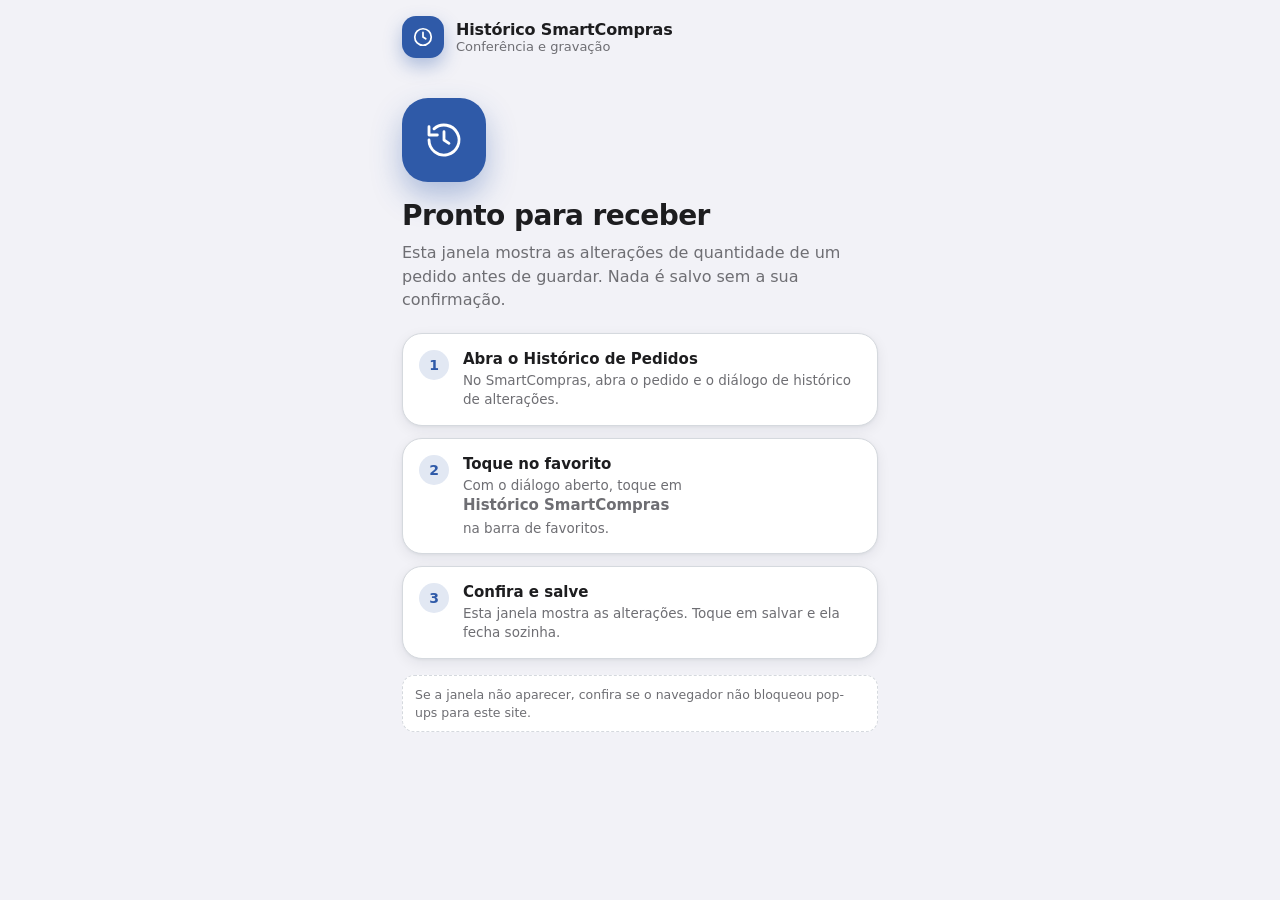
<file: importar.html>
<!doctype html>
<html lang="pt-BR">
<head>
<meta charset="utf-8">
<meta name="viewport" content="width=device-width, initial-scale=1, viewport-fit=cover">
<meta name="robots" content="noindex">
<meta name="theme-color" content="#0a84ff">
<title>Importar histórico SmartCompras</title>
<link rel="stylesheet" href="style.css">
<style>
  /* Mesmo padrão visual do onboarding (style.css, .onb-*), com as cores do app. Funciona no claro e no escuro. */
  html, body { height: 100%; }
  body { margin: 0; background: var(--bg-primary, #f2f2f7); color: var(--text-dark, #111); font-family: -apple-system, system-ui, "Segoe UI", Roboto, sans-serif; -webkit-font-smoothing: antialiased; }
  .imp-app { min-height: 100%; max-width: 520px; margin: 0 auto; display: flex; flex-direction: column; position: relative;
    background: var(--bg-primary, #f2f2f7); }
  .imp-top { display: flex; align-items: center; gap: 12px; padding: calc(16px + env(safe-area-inset-top)) 22px 8px; }
  .imp-mark { width: 42px; height: 42px; border-radius: 14px; background: var(--accent-color, #0a84ff); color: var(--accent-contrast, #fff); display: flex; align-items: center; justify-content: center; box-shadow: 0 8px 18px color-mix(in srgb, var(--accent-color, #0a84ff) 35%, transparent); }
  .imp-mark svg { width: 22px; height: 22px; stroke: currentColor; fill: none; stroke-width: 1.9; stroke-linecap: round; stroke-linejoin: round; }
  .imp-top b { display: block; font-size: 16px; letter-spacing: -.01em; }
  .imp-top span { display: block; font-size: 13px; color: var(--text-light, #6e6e73); }
  .imp-main { flex: 1; padding: 14px 22px calc(120px + env(safe-area-inset-bottom)); }
  .imp-hero { width: 84px; height: 84px; border-radius: 26px; margin: 18px 0 18px; background: var(--accent-color, #0a84ff); color: var(--accent-contrast, #fff); display: flex; align-items: center; justify-content: center; box-shadow: 0 14px 30px color-mix(in srgb, var(--accent-color, #0a84ff) 35%, transparent); }
  .imp-hero svg { width: 40px; height: 40px; stroke: currentColor; fill: none; stroke-width: 1.7; stroke-linecap: round; stroke-linejoin: round; }
  .imp-h1 { font-size: 28px; line-height: 1.12; margin: 0 0 10px; letter-spacing: -.02em; }
  .imp-lead { color: var(--text-light, #6e6e73); font-size: 16px; line-height: 1.45; margin: 0 0 22px; }
  .imp-passos { display: grid; gap: 12px; }
  .imp-passo { display: flex; gap: 14px; align-items: flex-start; background: var(--bg-secondary, #fff); border: 1px solid var(--border-color, #e5e5ea); border-radius: 20px; padding: 16px; box-shadow: var(--shadow-md, 0 6px 18px rgba(0,0,0,.06)); }
  .imp-num { flex: 0 0 30px; height: 30px; border-radius: 50%; background: color-mix(in srgb, var(--accent-color, #0a84ff) 14%, var(--bg-secondary, #fff)); color: var(--accent-color, #0a84ff); font-weight: 700; font-size: 14px; display: flex; align-items: center; justify-content: center; }
  .imp-passo b { display: block; font-size: 15px; margin-bottom: 3px; }
  .imp-passo small { color: var(--text-light, #6e6e73); font-size: 13.5px; line-height: 1.4; }
  .imp-nota { margin-top: 16px; font-size: 12.5px; color: var(--text-light, #6e6e73); background: var(--bg-secondary, #fff); border: 1px dashed var(--border-color, #d1d1d6); border-radius: 12px; padding: 10px 12px; line-height: 1.4; }

  /* Conferência (conteúdo montado por js/59: h3, .hs-lista, .hs-linha, .hs-mud) */
  #imp-stage { display: none; }
  #imp-stage h3 { font-size: 24px; line-height: 1.15; margin: 14px 0 6px; letter-spacing: -.02em; }
  #imp-stage .txt-aux { color: var(--text-light, #6e6e73); font-size: 13px; line-height: 1.4; margin: 8px 0 0; }
  .hs-lista { display: grid; gap: 12px; margin-top: 16px; }
  .hs-linha { background: var(--bg-secondary, #fff); border: 1px solid var(--border-color, #e5e5ea); border-radius: 20px; padding: 16px; box-shadow: var(--shadow-md, 0 6px 18px rgba(0,0,0,.06)); }
  .hs-linha > div:first-child { font-size: 13.5px; color: var(--text-light, #6e6e73); line-height: 1.4; margin-bottom: 10px; }
  .hs-linha > div:first-child b { color: var(--text-dark, #111); font-size: 15px; }
  .hs-mud { font-size: 14.5px; line-height: 1.45; padding: 10px 12px; border-radius: 14px; background: var(--bg-primary, #f2f2f7); margin-top: 8px; }
  .hs-mud b { font-weight: 700; color: var(--accent-color, #0a84ff); }
  #imp-stage .hs-acoes { position: fixed; left: 0; right: 0; bottom: 0; padding: 16px 22px calc(18px + env(safe-area-inset-bottom)); background: var(--bg-primary, #f2f2f7); z-index: 50; }
  #imp-stage .hs-acoes .action-chip { width: 100%; max-width: 476px; display: block; margin: 0 auto; border: 0; border-radius: 16px; padding: 17px; font: inherit; font-size: 17px; font-weight: 700; background: var(--accent-color, #0a84ff); color: var(--accent-contrast, #fff); box-shadow: 0 10px 24px color-mix(in srgb, var(--accent-color, #0a84ff) 35%, transparent); cursor: pointer; }
  #imp-stage .hs-acoes .action-chip:disabled { opacity: .5; }
  /* 2.57.8: o botão de salvar não pode cortar o texto (sobrescreve a altura fixa do estilo geral do app). */
  #imp-stage .hs-acoes { height: auto !important; }
  #imp-stage .hs-acoes .action-chip { height: auto !important; min-height: 58px; line-height: 1.25 !important; padding: 16px 18px !important; white-space: normal !important; overflow: visible !important; }
  #imp-stage > .txt-aux { padding-bottom: 96px; }

  .imp-toast { position: fixed; left: 16px; right: 16px; bottom: calc(24px + env(safe-area-inset-bottom)); background: var(--text-dark, #111); color: var(--bg-primary, #fff); padding: 13px 16px; border-radius: 14px; display: none; text-align: center; z-index: 3000; font-size: 14.5px; box-shadow: 0 10px 28px rgba(0,0,0,.25); }
</style>
</head>
<body>
<div class="imp-app">
  <header class="imp-top">
    <div class="imp-mark"><svg viewBox="0 0 24 24"><circle cx="12" cy="12" r="9"/><path d="M12 7v5l3 2"/></svg></div>
    <div><b>Histórico SmartCompras</b><span>Conferência e gravação</span></div>
  </header>

  <main class="imp-main">
    <!-- Página neutra: não carrega o app nem o Firebase para abrir. O Firebase entra só na hora de gravar. -->
    <section id="imp-intro">
      <div class="imp-hero"><svg viewBox="0 0 24 24"><path d="M3 12a9 9 0 1 0 3-6.7"/><path d="M3 4v5h5"/><path d="M12 7v5l3 2"/></svg></div>
      <h1 class="imp-h1">Pronto para receber</h1>
      <p class="imp-lead">Esta janela mostra as alterações de quantidade de um pedido antes de guardar. Nada é salvo sem a sua confirmação.</p>
      <div class="imp-passos">
        <div class="imp-passo"><div class="imp-num">1</div><div><b>Abra o Histórico de Pedidos</b><small>No SmartCompras, abra o pedido e o diálogo de histórico de alterações.</small></div></div>
        <div class="imp-passo"><div class="imp-num">2</div><div><b>Toque no favorito</b><small>Com o diálogo aberto, toque em <b>Histórico SmartCompras</b> na barra de favoritos.</small></div></div>
        <div class="imp-passo"><div class="imp-num">3</div><div><b>Confira e salve</b><small>Esta janela mostra as alterações. Toque em salvar e ela fecha sozinha.</small></div></div>
      </div>
      <div class="imp-nota">Se a janela não aparecer, confira se o navegador não bloqueou pop-ups para este site.</div>
    </section>

    <section id="imp-stage"></section>
  </main>
</div>

<div class="imp-toast" id="imp-toast"></div>

<script>
  window.SMART_HIST_NEUTRO = true;
  function toast(t) {
    var e = document.getElementById('imp-toast');
    e.textContent = t; e.style.display = 'block';
    clearTimeout(e._t); e._t = setTimeout(function () { e.style.display = 'none'; }, 3000);
  }
  // Ao receber um novo endereço nesta mesma janela (o favorito reaproveita a janela), a conferência recomeça.
  window.addEventListener('hashchange', function () {
    var h = location.hash || '';
    if (h.indexOf('#smartHist=') !== 0) return;
    try {
      var dados = JSON.parse(decodeURIComponent(escape(atob(h.slice(11)))));
      history.replaceState(null, '', location.pathname);
      smartHistMostrarImportacao(dados);
    } catch (e) { toast('Não consegui ler o histórico recebido.'); }
  });
</script>

<script src="js/59-historico-smartcompras.js"></script>

<script>
  // Mostra a conferência no lugar da tela de espera (em vez do janelão do app).
  function smartHistModal(html) {
    document.getElementById('imp-stage').innerHTML = html;
    document.getElementById('imp-stage').style.display = 'block';
    document.getElementById('imp-intro').style.display = 'none';
    window.scrollTo(0, 0);
  }
  function smartHistFechar() {
    document.getElementById('imp-stage').style.display = 'none';
    document.getElementById('imp-stage').innerHTML = '';
    document.getElementById('imp-intro').style.display = 'block';
  }

  // Firebase (mesma versão e mesmo projeto do app), carregado só na hora de salvar.
  var IMP_FB_CONFIG = {
    apiKey: "AIzaSyBbJnhZuL5f9v7KYjJRa1uGY9g17JXkYlo",
    authDomain: "dadosnf-38b2f.firebaseapp.com",
    projectId: "dadosnf-38b2f",
    storageBucket: "dadosnf-38b2f.firebasestorage.app",
    messagingSenderId: "103044936313",
    appId: "1:103044936313:web:e0f1ad680cd31445a1daa8"
  };
  var IMP_FB_SCRIPTS = [
    'https://www.gstatic.com/firebasejs/8.10.1/firebase-app.js',
    'https://www.gstatic.com/firebasejs/8.10.1/firebase-firestore.js',
    'https://www.gstatic.com/firebasejs/8.10.1/firebase-auth.js'
  ];
  var impFbPronto = null;

  function impCarregarScripts(lista) {
    return lista.reduce(function (p, src) {
      return p.then(function () {
        return new Promise(function (ok, err) {
          var s = document.createElement('script');
          s.src = src; s.crossOrigin = 'anonymous'; s.onload = ok; s.onerror = err;
          document.head.appendChild(s);
        });
      });
    }, Promise.resolve());
  }

  function impCarregarFirebase() {
    return impCarregarScripts(IMP_FB_SCRIPTS).then(function () {
      if (!firebase.apps.length) firebase.initializeApp(IMP_FB_CONFIG);
      window.firestore = firebase.firestore();
      // Espera o login ser reconhecido. A sessão é a mesma do app, porque é o mesmo endereço.
      return new Promise(function (res) {
        var un = firebase.auth().onAuthStateChanged(function (u) { un(); res(u); });
      });
    }).then(function (u) {
      if (!u) { toast('Abra o app e entre antes de importar.'); impFbPronto = null; return false; }
      return true;
    }).catch(function (e) {
      console.error('Importação SmartCompras: falha ao conectar', e);
      toast('Não consegui conectar para gravar. Confira a internet.');
      impFbPronto = null; return false;
    });
  }

  // Chamada por smartHistSalvar (js/59) só quando a janela é a de importação.
  function smartHistPreparaSalvar() {
    if (!impFbPronto) impFbPronto = impCarregarFirebase();
    return impFbPronto;
  }

  // Se o favorito já deixou um histórico pendente antes de a página terminar de carregar, mostra agora.
  smartHistProcessarPendentes();
</script>
</body>
</html>
</file>
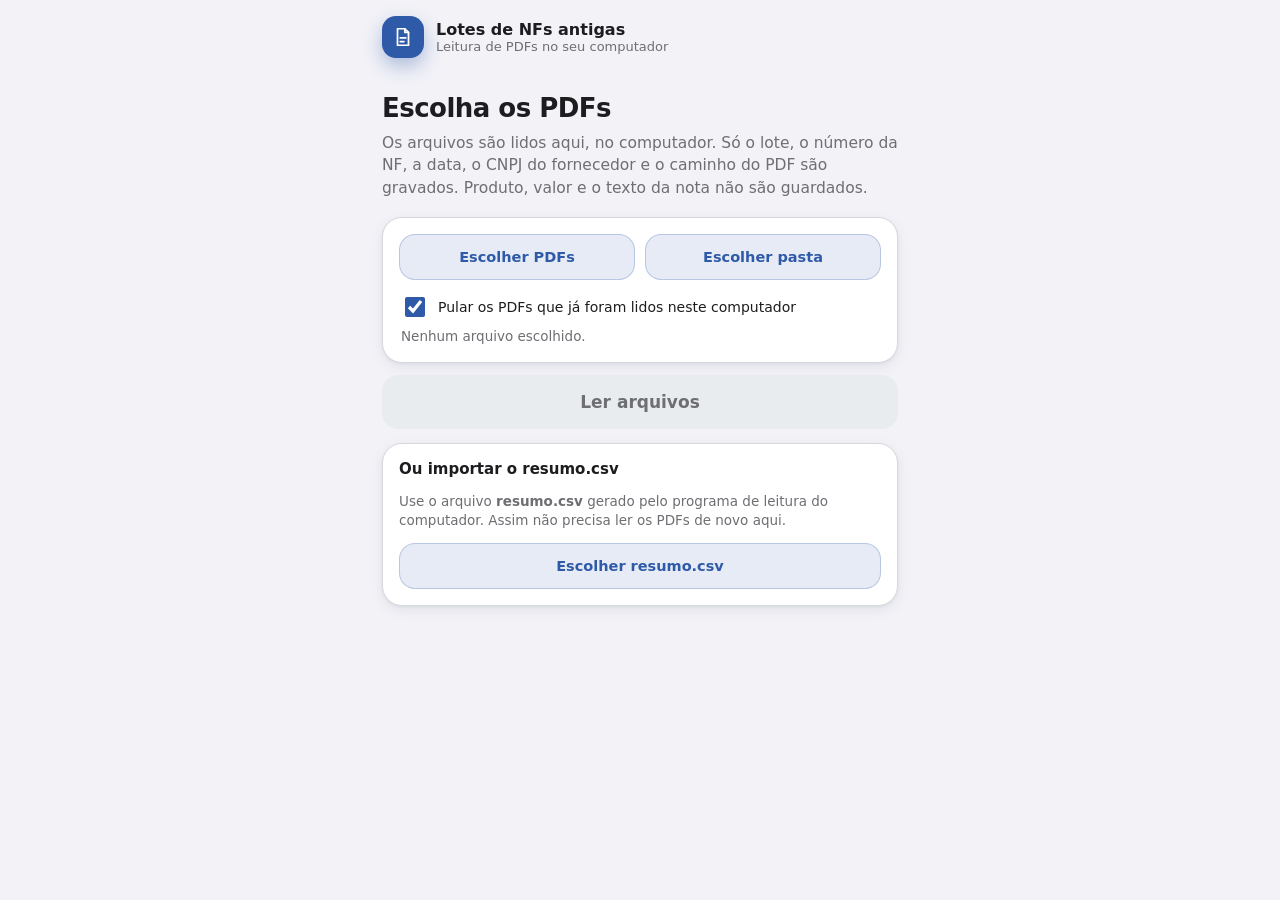
<file: lotes.html>
<!doctype html>
<html lang="pt-BR">
<head>
<meta charset="utf-8">
<meta name="viewport" content="width=device-width, initial-scale=1, viewport-fit=cover">
<meta name="robots" content="noindex">
<meta name="theme-color" content="#0a84ff">
<title>Lotes de NFs antigas</title>
<link rel="stylesheet" href="style.css">
<style>
  /* Mesmo padrão visual da importação do SmartCompras e do onboarding. Claro e escuro pelas variáveis do app. */
  html, body { height: 100%; }
  body { margin: 0; background: var(--bg-primary, #f2f2f7); color: var(--text-dark, #111); font-family: -apple-system, system-ui, "Segoe UI", Roboto, sans-serif; -webkit-font-smoothing: antialiased; }
  .lt-app { min-height: 100%; max-width: 560px; margin: 0 auto; display: flex; flex-direction: column;
    background: var(--bg-primary, #f2f2f7); }
  .lt-top { display: flex; align-items: center; gap: 12px; padding: calc(16px + env(safe-area-inset-top)) 22px 8px; }
  .lt-mark { width: 42px; height: 42px; border-radius: 14px; background: var(--accent-color, #0a84ff); color: var(--accent-contrast, #fff); display: flex; align-items: center; justify-content: center; box-shadow: 0 8px 18px color-mix(in srgb, var(--accent-color, #0a84ff) 35%, transparent); }
  .lt-mark svg { width: 22px; height: 22px; stroke: currentColor; fill: none; stroke-width: 1.9; stroke-linecap: round; stroke-linejoin: round; }
  .lt-top b { display: block; font-size: 16px; }
  .lt-top span { display: block; font-size: 13px; color: var(--text-light, #6e6e73); }
  .lt-main { flex: 1; padding: 14px 22px 150px; }
  .lt-h1 { font-size: 26px; line-height: 1.15; margin: 14px 0 8px; letter-spacing: -.02em; }
  .lt-lead { color: var(--text-light, #6e6e73); font-size: 15.5px; line-height: 1.45; margin: 0 0 18px; }
  .lt-card { background: var(--bg-secondary, #fff); border: 1px solid var(--border-color, #e5e5ea); border-radius: 20px; padding: 16px; box-shadow: var(--shadow-md, 0 6px 18px rgba(0,0,0,.06)); margin-bottom: 12px; }
  .lt-botoes { display: grid; grid-template-columns: 1fr 1fr; gap: 10px; }
  .lt-bt { display: block; text-align: center; padding: 14px 10px; border-radius: 16px; background: color-mix(in srgb, var(--accent-color, #0a84ff) 12%, var(--bg-secondary, #fff)); color: var(--accent-color, #0a84ff); font-weight: 700; font-size: 14.5px; cursor: pointer; border: 1px solid color-mix(in srgb, var(--accent-color, #0a84ff) 25%, transparent); }
  .lt-check { display: flex; gap: 10px; align-items: center; font-size: 14px; margin: 14px 2px 4px; color: var(--text-dark, #111); }
  .lt-check input { width: 20px; height: 20px; accent-color: var(--accent-color, #0a84ff); }
  .lt-resumo { font-size: 13.5px; color: var(--text-light, #6e6e73); margin: 8px 2px 0; min-height: 18px; }
  .lt-btn { width: 100%; border: 0; border-radius: 16px; padding: 17px; font: inherit; font-size: 17px; font-weight: 700; background: var(--accent-color, #0a84ff); color: var(--accent-contrast, #fff); box-shadow: 0 10px 24px color-mix(in srgb, var(--accent-color, #0a84ff) 35%, transparent); cursor: pointer; }
  .lt-btn:disabled { background: var(--bg-tertiary, #e5e5ea); color: var(--text-light, #6e6e73); box-shadow: none; cursor: default; }
  .lt-foot { position: fixed; left: 0; right: 0; bottom: 0; padding: 16px 22px calc(18px + env(safe-area-inset-bottom)); background: var(--bg-primary, #f2f2f7); }
  .lt-foot .lt-btn { max-width: 516px; margin: 0 auto; display: block; }
  .lt-barra { height: 8px; border-radius: 8px; background: var(--bg-tertiary, #e5e5ea); overflow: hidden; margin: 10px 0 6px; }
  .lt-barra i { display: block; height: 100%; width: 0; background: var(--accent-color, #0a84ff); transition: width .3s; }
  .lt-prog { font-size: 14px; color: var(--text-light, #6e6e73); }
  .lt-nf { font-size: 17px; font-weight: 700; margin: 0 0 4px; }
  .lt-sub { font-size: 13.5px; color: var(--text-light, #6e6e73); line-height: 1.4; }
  .lt-arq { font-size: 12px; color: var(--text-light, #6e6e73); word-break: break-all; margin-top: 4px; }
  .lt-lotes { display: flex; flex-wrap: wrap; gap: 6px; margin: 10px 0 4px; }
  .lt-lote { font-size: 13px; font-weight: 600; padding: 5px 10px; border-radius: 999px; background: color-mix(in srgb, var(--accent-color, #0a84ff) 12%, var(--bg-secondary, #fff)); color: var(--accent-color, #0a84ff); }
  .lt-aviso { font-size: 12.5px; color: var(--warning-text, #8a6d00); background: var(--warning-bg, #fff6d6); border-radius: 10px; padding: 8px 10px; margin-top: 8px; line-height: 1.35; }
  .lt-erro { font-size: 12.5px; color: var(--danger-solid, #c0392b); margin-top: 8px; }
  .lt-linha { display: flex; gap: 12px; align-items: flex-start; }
  .lt-linha > div:first-child { flex: 1; min-width: 0; }
  .lt-linha input { width: 22px; height: 22px; margin-top: 2px; accent-color: var(--accent-color, #0a84ff); }
  .lt-toast { position: fixed; left: 16px; right: 16px; bottom: calc(96px + env(safe-area-inset-bottom)); background: var(--text-dark, #111); color: var(--bg-primary, #fff); padding: 13px 16px; border-radius: 14px; display: none; text-align: center; z-index: 3000; font-size: 14.5px; box-shadow: 0 10px 28px rgba(0,0,0,.25); }
  [hidden] { display: none !important; }
</style>
</head>
<body>
<div class="lt-app">
  <header class="lt-top">
    <div class="lt-mark"><svg viewBox="0 0 24 24"><path d="M6 3h8l4 4v14H6z"/><path d="M14 3v4h4"/><path d="M9 13h6M9 17h4"/></svg></div>
    <div><b>Lotes de NFs antigas</b><span>Leitura de PDFs no seu computador</span></div>
  </header>

  <main class="lt-main">
    <!-- Página neutra: não carrega o app nem o Firebase para ler. O Firebase entra só na hora de gravar. -->
    <section id="lt-inicio">
      <h1 class="lt-h1">Escolha os PDFs</h1>
      <p class="lt-lead">Os arquivos são lidos aqui, no computador. Só o lote, o número da NF, a data, o CNPJ do fornecedor e o caminho do PDF são gravados. Produto, valor e o texto da nota não são guardados.</p>
      <div class="lt-card">
        <div class="lt-botoes">
          <label class="lt-bt">Escolher PDFs<input type="file" id="lt-arquivos" accept="application/pdf" multiple hidden></label>
          <label class="lt-bt">Escolher pasta<input type="file" id="lt-pasta" webkitdirectory multiple hidden></label>
        </div>
        <label class="lt-check"><input type="checkbox" id="lt-pular" checked> Pular os PDFs que já foram lidos neste computador</label>
        <div class="lt-resumo" id="lt-resumo">Nenhum arquivo escolhido.</div>
      </div>
      <button type="button" class="lt-btn" id="lt-ler" disabled onclick="ltIniciar()">Ler arquivos</button>

      <div class="lt-card" style="margin-top:14px;">
        <div class="lt-nf" style="font-size:15px;">Ou importar o resumo.csv</div>
        <p class="lt-sub">Use o arquivo <b>resumo.csv</b> gerado pelo programa de leitura do computador. Assim não precisa ler os PDFs de novo aqui.</p>
        <label class="lt-bt" style="display:block;margin-top:10px;">Escolher resumo.csv<input type="file" id="lt-csv" accept=".csv,text/csv" hidden></label>
      </div>
    </section>

    <section id="lt-progresso" hidden>
      <h1 class="lt-h1">Lendo</h1>
      <div class="lt-card">
        <div class="lt-prog" id="lt-prog-txt">Preparando…</div>
        <div class="lt-barra"><i id="lt-barra-fill"></i></div>
        <button type="button" class="lt-bt" style="margin-top:8px;width:100%;" onclick="ltParar()">Parar e conferir o que já foi lido</button>
      </div>
    </section>

    <section id="lt-resultado" hidden>
      <h1 class="lt-h1">Conferir</h1>
      <p class="lt-lead" id="lt-resumo-final"></p>
      <div id="lt-lista"></div>
    </section>
  </main>

  <footer class="lt-foot" id="lt-rodape" hidden>
    <button type="button" class="lt-btn" id="lt-gravar" onclick="ltGravar()">Gravar</button>
  </footer>
</div>
<div class="lt-toast" id="lt-toast"></div>

<script>
  window.SMART_HIST_NEUTRO = true; // não usado aqui; mantém a mesma forma das outras páginas neutras
  function toast(t) {
    var e = document.getElementById('lt-toast');
    e.textContent = t; e.style.display = 'block';
    clearTimeout(e._t); e._t = setTimeout(function () { e.style.display = 'none'; }, 3200);
  }
</script>
<script src="js/61-lotes-antigos.js"></script>

<script>
  const LT_PDFJS = 'https://cdnjs.cloudflare.com/ajax/libs/pdf.js/3.11.174/pdf.min.js';
  const LT_PDFJS_WORKER = 'https://cdnjs.cloudflare.com/ajax/libs/pdf.js/3.11.174/pdf.worker.min.js';
  const LT_TESS = 'https://cdn.jsdelivr.net/npm/tesseract.js@5.0.4/dist/tesseract.min.js';
  const LT_LIDOS_CHAVE = 'lotesLidosV1';
  const LT_FB_CONFIG = {
    apiKey: "AIzaSyBbJnhZuL5f9v7KYjJRa1uGY9g17JXkYlo",
    authDomain: "dadosnf-38b2f.firebaseapp.com",
    projectId: "dadosnf-38b2f",
    storageBucket: "dadosnf-38b2f.firebasestorage.app",
    messagingSenderId: "103044936313",
    appId: "1:103044936313:web:e0f1ad680cd31445a1daa8"
  };
  const LT_FB_SCRIPTS = [
    'https://www.gstatic.com/firebasejs/8.10.1/firebase-app.js',
    'https://www.gstatic.com/firebasejs/8.10.1/firebase-firestore.js',
    'https://www.gstatic.com/firebasejs/8.10.1/firebase-auth.js'
  ];

  let ltArquivos = [], ltResultados = [], ltParando = false, ltOcr = null, ltPdfPronto = null, ltFbPronto = null, ltTotalPdfs = 0;

  function ltCarregar(src) {
    return new Promise(function (ok, err) {
      var s = document.createElement('script');
      s.src = src; s.crossOrigin = 'anonymous'; s.onload = ok; s.onerror = function () { err(new Error('Não carregou ' + src)); };
      document.head.appendChild(s);
    });
  }
  function ltEnfileirar(lista) { return lista.reduce(function (p, src) { return p.then(function () { return ltCarregar(src); }); }, Promise.resolve()); }

  async function ltGarantirPdf() {
    if (!ltPdfPronto) ltPdfPronto = ltCarregar(LT_PDFJS).then(function () {
      window.pdfjsLib.GlobalWorkerOptions.workerSrc = LT_PDFJS_WORKER;
      return window.pdfjsLib;
    });
    return ltPdfPronto;
  }
  async function ltGarantirOcr() {
    if (!window.Tesseract) await ltCarregar(LT_TESS);
    if (!ltOcr) ltOcr = await window.Tesseract.createWorker('por');
    return ltOcr;
  }

  function ltRelativo(f) { return f.webkitRelativePath || f.name; }
  function ltChaveArq(f) { return ltRelativo(f) + '|' + f.size + '|' + f.lastModified; }
  function ltLidos() {
    try { return new Set(JSON.parse(localStorage.getItem(LT_LIDOS_CHAVE) || '[]')); } catch (e) { return new Set(); }
  }
  function ltMarcarLido(k) {
    try {
      var s = ltLidos(); s.add(k);
      localStorage.setItem(LT_LIDOS_CHAVE, JSON.stringify([...s].slice(-20000)));
    } catch (e) { }
  }

  // Escolhe os PDFs (arquivos soltos ou uma pasta, como ano/mês).
  function ltEscolher(lista) {
    var todos = [...lista].filter(function (f) { return /\.pdf$/i.test(f.name) || f.type === 'application/pdf'; });
    todos.sort(function (a, b) { return ltRelativo(a).localeCompare(ltRelativo(b)); });
    ltTotalPdfs = todos.length;
    var pular = document.getElementById('lt-pular').checked;
    var lidos = ltLidos();
    ltArquivos = pular ? todos.filter(function (f) { return !lidos.has(ltChaveArq(f)); }) : todos;
    var puladas = todos.length - ltArquivos.length;
    document.getElementById('lt-resumo').textContent = todos.length
      ? ltArquivos.length + ' PDF(s) para ler' + (puladas ? ' (' + puladas + ' já lidos foram pulados)' : '') + '.'
      : 'Nenhum PDF encontrado nessa escolha.';
    document.getElementById('lt-ler').disabled = !ltArquivos.length;
  }
  document.getElementById('lt-arquivos').addEventListener('change', function (e) { ltEscolher(e.target.files); });
  document.getElementById('lt-pasta').addEventListener('change', function (e) { ltEscolher(e.target.files); });
  // resumo.csv do programa de leitura: arquivo;origem;nf;cnpj;data;lotes (lotes separados por espaço)
  function ltLerCsv(texto) {
    var linhas = texto.replace(/^\uFEFF/, '').split(/\r?\n/).filter(function (l) { return l.trim(); });
    var cab = (linhas.shift() || '').toLowerCase();
    if (cab.indexOf('arquivo') < 0 || cab.indexOf('lotes') < 0) throw new Error('Este arquivo não parece ser o resumo.csv.');
    return linhas.map(function (l) {
      var c = l.split(';');
      var lotesTxt = c.pop(), data = c.pop(), cnpj = c.pop(), nf = c.pop(), origem = c.pop(), arquivo = c.join(';');
      var lotes = lotesTxt.split(/\s+/).filter(Boolean).map(function (x) { return { lote: x, chave: lotesChave(x) }; })
        .filter(function (x) { return x.chave.length >= 4; });
      var nfObj = { nf: nf || '', cnpj: lotesDigitos(cnpj), data: lotesDataISO(data || ''), caminho: arquivo, lotes: lotes };
      return { rel: arquivo, origem: origem || '', nf: nfObj, incluir: !!nfObj.nf && lotes.length > 0, erro: '' };
    });
  }
  document.getElementById('lt-csv').addEventListener('change', function (e) {
    var f = e.target.files[0];
    e.target.value = '';
    if (!f) return;
    f.text().then(function (t) {
      ltResultados = ltLerCsv(t);
      ['lt-inicio', 'lt-progresso'].forEach(function (id) { document.getElementById(id).hidden = true; });
      ltMostrarResultados();
      toast(ltResultados.length + ' linha(s) do resumo carregadas.');
    }).catch(function (err) { toast('✕ ' + err.message); });
  });
  document.getElementById('lt-pular').addEventListener('change', function () {
    // recalcula a lista com a última escolha, se houver
    var ultimo = document.getElementById('lt-arquivos').files.length ? document.getElementById('lt-arquivos').files : document.getElementById('lt-pasta').files;
    if (ultimo && ultimo.length) ltEscolher(ultimo);
  });

  // Texto do PDF: direto da camada de texto; se não houver, OCR página a página.
  async function ltLerPdf(f) {
    var lib = await ltGarantirPdf();
    var pdf = await lib.getDocument({ data: await f.arrayBuffer() }).promise;
    var paginas = Math.min(pdf.numPages, 5);
    var texto = '';
    for (var p = 1; p <= paginas; p++) {
      var pg = await pdf.getPage(p);
      var tc = await pg.getTextContent();
      texto += tc.items.map(function (i) { return i.str; }).join(' ') + '\n';
    }
    if (texto.replace(/\s/g, '').length >= 80) return { texto: texto, origem: 'texto' };
    var ocr = await ltGarantirOcr();
    var lido = '';
    for (var q = 1; q <= paginas; q++) {
      var pgo = await pdf.getPage(q);
      var vp = pgo.getViewport({ scale: 3 });
      var canvas = document.createElement('canvas');
      canvas.width = vp.width; canvas.height = vp.height;
      await pgo.render({ canvasContext: canvas.getContext('2d'), viewport: vp }).promise;
      var r = await ocr.recognize(canvas);
      lido += r.data.text + '\n';
      canvas.width = 0; canvas.height = 0;
    }
    return { texto: lido, origem: 'ocr' };
  }

  function ltProgresso(i, total, nome) {
    document.getElementById('lt-prog-txt').textContent = 'Lendo ' + (i + 1) + ' de ' + total + ' — ' + nome;
    document.getElementById('lt-barra-fill').style.width = Math.round((i / Math.max(total, 1)) * 100) + '%';
  }

  async function ltIniciar() {
    ltParando = false; ltResultados = [];
    ['lt-inicio', 'lt-resultado'].forEach(function (id) { document.getElementById(id).hidden = true; });
    document.getElementById('lt-rodape').hidden = true;
    document.getElementById('lt-progresso').hidden = false;
    for (var i = 0; i < ltArquivos.length; i++) {
      if (ltParando) break;
      var f = ltArquivos[i];
      ltProgresso(i, ltArquivos.length, ltRelativo(f));
      try {
        var r = await ltLerPdf(f);
        var nf = lotesAnalisarTexto(r.texto, ltRelativo(f));
        ltResultados.push({ rel: ltRelativo(f), origem: r.origem, nf: nf, incluir: !!nf.nf && nf.lotes.length > 0, erro: '' });
        ltMarcarLido(ltChaveArq(f));
      } catch (e) {
        console.error('Leitura do PDF', ltRelativo(f), e);
        ltResultados.push({ rel: ltRelativo(f), origem: '', nf: { nf: '', cnpj: '', data: '', caminho: ltRelativo(f), lotes: [] }, incluir: false, erro: 'Não consegui ler este arquivo.' });
      }
    }
    ltMostrarResultados();
  }
  function ltParar() { ltParando = true; }

  function ltMostrarResultados() {
    document.getElementById('lt-progresso').hidden = true;
    document.getElementById('lt-resultado').hidden = false;
    var lista = document.getElementById('lt-lista');
    var comLote = ltResultados.filter(function (r) { return !r.erro && r.nf.nf && r.nf.lotes.length; }).length;
    var semLote = ltResultados.filter(function (r) { return !r.erro && r.nf.nf && !r.nf.lotes.length; }).length;
    var erros = ltResultados.filter(function (r) { return r.erro; }).length;
    document.getElementById('lt-resumo-final').textContent = ltResultados.length + ' PDF(s) lidos: ' + comLote + ' com lote, ' + semLote + ' sem lote identificado' + (erros ? ', ' + erros + ' com erro' : '') + '.';
    lista.innerHTML = ltResultados.map(function (r, i) {
      if (r.erro) return '<div class="lt-card"><div class="lt-nf">' + lotesEsc(r.rel) + '</div><div class="lt-erro">' + lotesEsc(r.erro) + '</div></div>';
      var nf = r.nf;
      var titulo = nf.nf ? 'NF ' + lotesEsc(nf.nf) : 'Sem número da NF';
      var forn = nf.cnpj ? lotesCnpjFormatado(nf.cnpj) : 'CNPJ não identificado';
      var lotes = nf.lotes.length
        ? '<div class="lt-lotes">' + nf.lotes.map(function (x) { return '<span class="lt-lote">' + lotesEsc(x.lote) + '</span>'; }).join('') + '</div>'
        : '<div class="lt-aviso">Nenhum lote identificado. Esta NF não será gravada.</div>';
      var aviso = r.origem === 'ocr' && nf.lotes.length ? '<div class="lt-aviso">Lido por reconhecimento de texto: confira os lotes no PDF antes de gravar.</div>' : '';
      var marcar = nf.lotes.length && nf.nf ? '<input type="checkbox" ' + (r.incluir ? 'checked ' : '') + 'onchange="ltIncluir(' + i + ', this.checked)">' : '<span></span>';
      return '<div class="lt-card lt-linha"><div>' +
        '<div class="lt-nf">' + titulo + (nf.data ? ' · ' + lotesEsc(lotesDataBR(nf.data)) : '') + '</div>' +
        '<div class="lt-sub">' + lotesEsc(forn) + '</div>' +
        '<div class="lt-arq">' + lotesEsc(r.rel) + '</div>' +
        lotes + aviso + '</div>' + marcar + '</div>';
    }).join('') || '<div class="lt-card">Nada foi lido.</div>';
    ltAtualizarBotao();
  }
  function ltIncluir(i, v) { ltResultados[i].incluir = v; ltAtualizarBotao(); }
  function ltAtualizarBotao() {
    var n = ltResultados.filter(function (r) { return r.incluir && r.nf.nf && r.nf.lotes.length; }).length;
    document.getElementById('lt-rodape').hidden = !n;
    document.getElementById('lt-gravar').textContent = 'Gravar ' + n + ' NF' + (n === 1 ? '' : 's');
    document.getElementById('lt-gravar').disabled = !n;
  }

  // Firebase carregado só na hora de gravar. A sessão é a mesma do app, porque é o mesmo endereço.
  async function ltGarantirFirebase() {
    if (ltFbPronto) return ltFbPronto;
    ltFbPronto = ltEnfileirar(LT_FB_SCRIPTS).then(function () {
      if (!firebase.apps.length) firebase.initializeApp(LT_FB_CONFIG);
      window.firestore = firebase.firestore();
      return new Promise(function (res) {
        var un = firebase.auth().onAuthStateChanged(function (u) { un(); res(u); });
      });
    }).then(function (u) {
      if (!u) { toast('Abra o app e entre antes de gravar.'); ltFbPronto = null; return false; }
      return true;
    }).catch(function (e) {
      console.error('Lotes antigos: falha ao conectar', e);
      toast('Não consegui conectar para gravar. Confira a internet.');
      ltFbPronto = null; return false;
    });
    return ltFbPronto;
  }

  async function ltGravar() {
    var lista = ltResultados.filter(function (r) { return r.incluir && r.nf.nf && r.nf.lotes.length; }).map(function (r) { return r.nf; });
    if (!lista.length) return;
    var btn = document.getElementById('lt-gravar');
    btn.disabled = true; btn.textContent = 'Conectando…';
    var ok = await ltGarantirFirebase();
    if (!ok) { ltAtualizarBotao(); return; }
    try {
      var total = await lotesGravar(lista, function (a, b) { btn.textContent = 'Gravando ' + a + ' de ' + b + '…'; });
      toast('✓ ' + total + ' NF(s) gravada(s).');
      btn.textContent = 'Gravado';
      ltResultados.forEach(function (r) { r.incluir = false; });
      setTimeout(function () { window.close(); toast('Pode fechar esta janela.'); }, 1500);
    } catch (e) {
      console.error('Gravação de lotes antigos', e);
      toast('✕ Não consegui gravar. Confira o acesso e as regras do Firestore.');
      ltAtualizarBotao();
    }
  }
</script>
</body>
</html>
</file>
<file: style.css>
/* ✓ reto: fonte própria só com o sinal de verificado (✓ e ✔), traço reto de espessura uniforme; vale em todo o app e acompanha tamanho e cor do texto */
@font-face{font-family:"Check Reto";src:url([data-uri]) format("truetype");unicode-range:U+2713,U+2714;font-display:block}
:root {
    /* Font Variables */
    --font-arial: 'Check Reto', Arial, 'Helvetica Neue', Helvetica, sans-serif;
    --font-sans: 'Check Reto', -apple-system, BlinkMacSystemFont, 'SF Pro Text', 'Inter', 'Segoe UI', Roboto, sans-serif;
    --font-serif: 'Check Reto', 'Roboto Slab', serif;
    --font-mono: 'Check Reto', 'Source Code Pro', monospace;
    --font-montserrat: 'Check Reto', 'Montserrat', sans-serif;

    /* Tema Padrão (Claro) */
    --bg-primary: #f2f2f7; --bg-secondary: #ffffff;
    --bg-tertiary: #e9ecef;
    --text-dark: #1d1d1f; --text-light: #6e6e73; --border-color: #d5d9de;
    --accent-color: #2f5aa8; --accent-color-hover: #24447f; --button-success: #34c759;
    --button-danger: #ff3b30; --button-whatsapp: #25d366; --button-warning: #ffcc00; --radius: 12px;
    --shadow: rgba(0, 0, 0, 0.05);
    --shadow-sm: 0 1px 2px rgba(15, 23, 42, 0.04), 0 1px 1px rgba(15, 23, 42, 0.03);
    --shadow-md: 0 4px 14px rgba(15, 23, 42, 0.07), 0 1px 3px rgba(15, 23, 42, 0.05);
    --shadow-lg: 0 12px 32px rgba(15, 23, 42, 0.12), 0 4px 10px rgba(15, 23, 42, 0.06);
    --app-height: 100vh;
    --transition-duration: 0.35s;
    --ease-out: cubic-bezier(0.16, 1, 0.3, 1);
    /* --- Fase 17: escala do sistema visual --- */
    --space-1: 4px; --space-2: 8px; --space-3: 12px; --space-4: 16px; --space-5: 24px; --space-6: 32px;
    --r-sm: 8px; --r-md: 12px; --r-lg: 20px; --r-pill: 999px;
    --fs-xs: 11px; --fs-md: 14px; --fs-lg: 18px; --fs-xl: 20px; --fs-title: 22px; --fs-section: 13px; --fs-body: 15px; --fs-input: 16px; --fs-aux: 13px; --fs-min: 12px; --fs-kpi: 28px;
    /* --- Fase 17: cores semânticas (compatíveis com todos os temas) --- */
    --accent-contrast: #ffffff;   /* texto sobre a cor de destaque */
    --accent-text: var(--accent-color); /* destaque usado como TEXTO (fica mais claro nos temas escuros) */
    --success: var(--button-success); --danger: var(--button-danger); --warning: var(--button-warning); --info: #007aff;
    --on-solid: #ffffff; /* texto sobre fundo preenchido (sucesso/perigo/destaque escuro) */
    --danger-solid: #d70015; /* fundo de botão destrutivo preenchido (texto branco) */
    --success-text: #1e7a34; --warning-text: #8a6d00; --info-text: #0a5fc1;
    --success-bg: color-mix(in srgb, var(--success) 14%, transparent);
    --danger-bg: color-mix(in srgb, var(--danger) 12%, transparent);
    --warning-bg: color-mix(in srgb, var(--warning) 18%, transparent);
    --info-bg: color-mix(in srgb, var(--info) 12%, transparent);

}

/* Tema Escuro */
body[data-theme="dark"] {
    --bg-primary: #000000;
    --bg-secondary: #1c1c1e; --bg-tertiary: #2c2c2e;
    --text-dark: #ffffff; --text-light: #8e8e93; --border-color: #3a3a3c;
    --shadow: rgba(255, 255, 255, 0.08);
    --accent-text: color-mix(in srgb, var(--accent-color) 55%, #ffffff);
    --info: #0a84ff; --success-text: #32d74b; --warning-text: #ffd60a; --info-text: #64d2ff;
}

/* Temas Coloridos */
body[data-theme="ocean"] { --bg-primary: #e0f7fa; --bg-secondary: #ffffff; --bg-tertiary: #e0f2f1; --text-dark: #004d40; --text-light: #00796b; --border-color: #b2dfdb; --accent-color: #26c6da; --accent-contrast: #1d1d1f; --accent-text: color-mix(in srgb, var(--accent-color) 60%, #000); }
body[data-theme="sunset"] { --bg-primary: #fff3e0; --bg-secondary: #ffffff; --bg-tertiary: #fff8e1; --text-dark: #4e342e; --text-light: #795548; --border-color: #ffccbc; --accent-color: #ff7043; --accent-contrast: #1d1d1f; --accent-text: color-mix(in srgb, var(--accent-color) 60%, #000); }
body[data-theme="forest"] { --bg-primary: #f1f8e9; --bg-secondary: #ffffff; --bg-tertiary: #f9fbe7; --text-dark: #33691e; --text-light: #558b2f; --border-color: #dcedc8; --accent-color: #9ccc65; --accent-contrast: #1d1d1f; --accent-text: color-mix(in srgb, var(--accent-color) 60%, #000); }
body[data-theme="plum"] { --bg-primary: #f3e5f5; --bg-secondary: #ffffff; --bg-tertiary: #f3e5f5; --text-dark: #4a148c; --text-light: #6a1b9a; --border-color: #e1bee7; --accent-color: #ab47bc; }
body[data-theme="wine"] { --bg-primary: #4c1d2e; --bg-secondary: #5c2a3e; --bg-tertiary: #6b374e; --text-dark: #fcefee; --text-light: #e0c5d0; --border-color: #7a445d; --accent-color: #e75480; --accent-contrast: #1d1d1f; --accent-text: color-mix(in srgb, var(--accent-color) 55%, #ffffff); --success-text: #32d74b; --warning-text: #ffd60a; }

/* Estilos de Fonte */
html[data-font="arial"] body { font-family: var(--font-arial); }
html[data-font="sans"] body { font-family: var(--font-sans); }
html[data-font="serif"] body { font-family: var(--font-serif); }
html[data-font="mono"] body { font-family: var(--font-mono); }
html[data-font="montserrat"] body { font-family: var(--font-montserrat); }

/* --- CORREÇÃO DE ÍCONES --- */
.icon-wrapper > * { display: none; }
.icon-wrapper .icon-svg-outline, .icon-wrapper .icon-svg-duotone { width: 1em; height: 1em; vertical-align: -0.15em; }
body:not([data-icon-theme]) .icon-wrapper [class*="fa-"],
body[data-icon-theme="solid"] .icon-wrapper [class*="fa-"] { display: inline-block; }
body[data-icon-theme="material"] .icon-wrapper .material-icons { display: inline-block; font-size: 22px; }
body[data-icon-theme="outline"] .icon-wrapper .icon-svg-outline { display: inline-block; }
body[data-icon-theme="duotone"] .icon-wrapper .icon-svg-duotone { display: inline-block; }

* { box-sizing: border-box; -webkit-font-smoothing: antialiased; -webkit-tap-highlight-color: transparent; }
body.is-loading { transition: none; }

#app-loader{position:fixed;inset:0;z-index:99999;display:flex;align-items:center;justify-content:center;background:var(--bg-primary);opacity:1;visibility:visible;transition:opacity .5s ease, visibility .5s ease}
#app-loader.app-loader-hidden{opacity:0;visibility:hidden;pointer-events:none}
.app-loader-content{display:flex;flex-direction:column;align-items:center;gap:22px}
.app-loader-title{font-size:var(--fs-aux);font-weight:400;color:var(--text-light);letter-spacing:.2px;animation:app-loader-breathe 1.8s ease-in-out infinite}
@keyframes app-loader-breathe{0%,100%{opacity:.45}50%{opacity:1}}
body.is-loading .app-container, body.is-loading #login-screen, body.is-loading #security-check-screen, body.is-loading #password-change-screen{opacity:0}

.apple-spinner{position:relative;width:36px;height:36px}
.apple-spinner div{position:absolute;top:0;left:50%;width:8%;height:26%;margin-left:-4%;background:var(--text-light);border-radius:40%;transform-origin:50% 138%;animation:apple-spinner-fade 1.1s linear infinite}
.apple-spinner div:nth-child(1){transform:rotate(0deg);animation-delay:-1.008s}
.apple-spinner div:nth-child(2){transform:rotate(30deg);animation-delay:-0.916s}
.apple-spinner div:nth-child(3){transform:rotate(60deg);animation-delay:-0.825s}
.apple-spinner div:nth-child(4){transform:rotate(90deg);animation-delay:-0.733s}
.apple-spinner div:nth-child(5){transform:rotate(120deg);animation-delay:-0.641s}
.apple-spinner div:nth-child(6){transform:rotate(150deg);animation-delay:-0.550s}
.apple-spinner div:nth-child(7){transform:rotate(180deg);animation-delay:-0.458s}
.apple-spinner div:nth-child(8){transform:rotate(210deg);animation-delay:-0.366s}
.apple-spinner div:nth-child(9){transform:rotate(240deg);animation-delay:-0.275s}
.apple-spinner div:nth-child(10){transform:rotate(270deg);animation-delay:-0.183s}
.apple-spinner div:nth-child(11){transform:rotate(300deg);animation-delay:-0.091s}
.apple-spinner div:nth-child(12){transform:rotate(330deg);animation-delay:0s}
@keyframes apple-spinner-fade{0%{opacity:1}100%{opacity:.15}}

.import-badge-info{background:color-mix(in srgb, var(--accent-color) 12%, transparent);border-color:var(--accent-color);color:var(--text-dark);font-weight:400}
.import-badge-ignorado{background:color-mix(in srgb, var(--button-danger) 15%, transparent);border-color:var(--button-danger);color:var(--danger);font-weight:600}
.import-badge-historico{background:color-mix(in srgb, var(--text-light) 18%, transparent);border-color:var(--text-light);color:var(--text-dark);font-weight:600}
.import-bulk-recurso{display:flex;gap:10px;margin-top:12px}
.import-bulk-recurso select{flex:1}
.import-bulk-recurso .actions-button{width:auto;white-space:nowrap;padding:0 16px}
#lista-apelidos-manage li{align-items:center}
html, body { position: fixed; top: 0; left: 0; width: 100%; height: 100%; margin: 0; overflow: hidden; overscroll-behavior: none; background-color: var(--bg-primary); color: var(--text-dark); }
/* Texto de conteúdo (fornecedor, NF, pedido, produto, divergência,
   observações, relatórios) deve poder ser selecionado/copiado normalmente.
   Só a "casca" clicável da interface (botões, abas, cabeçalhos de
   acordeão/expansão) continua não-selecionável, pra não aparecer o balão de
   seleção do celular ao tocar num botão. */
button, .actions-button, .action-chip, .manage-toolbar-btn, .central-status-toggle,
.tab-bar, .header, .central-fornecedor-header, .divergencia-header,
.xml-item-badge, .badge-pendente, .badge-concluida, .import-badge-info, .import-badge-historico, .import-badge-ignorado,
.nota-select-checkbox { -webkit-user-select: none; user-select: none; }
body { transition: opacity 0.3s, background-color var(--transition-duration), color var(--transition-duration); }
.card, .app-screen, .header, .tab-bar, .settings-list-group, .nota-item, .actions-button { transition: background-color var(--transition-duration), color var(--transition-duration), border-color var(--transition-duration); }
input, select, textarea, button { font-family: inherit; transition: background-color var(--transition-duration), color var(--transition-duration), border-color var(--transition-duration), box-shadow 0.2s; }

.app-container { position: relative; width: 100%; height: var(--app-height); max-width: 100%; margin: 0; background-color: var(--bg-primary); overflow: hidden; display: none; flex-direction: column; }

/* Em telas largas (uso no PC), o app inteiro esticado de ponta a ponta fica
   estranho e deixa tudo alinhado à esquerda com uma faixa enorme vazia à
   direita. Em vez disso, centraliza o "app" numa faixa de largura confortável,
   como um app de verdade no meio da tela, com uma sombra separando do fundo. */
@media (min-width: 900px) {
    body { background-color: var(--bg-tertiary); }
    .app-container { max-width: 640px; margin: 0 auto; box-shadow: var(--shadow-lg); }
}

/* Janelas de largura intermediária (ex: tela dividida no Windows/Mac) ainda
   não são largas o suficiente para o layout com barra lateral (900px+), mas
   são mais largas que o layout mobile — nesse caso, usa a largura toda em vez
   de deixar faixas cinzas grandes nas laterais. */
@media (min-width: 681px) and (max-width: 899px) {
    .app-container { max-width: 100%; }
}
.main-content { flex-grow: 1; min-width: 0; position: relative; overflow: hidden; display: flex; flex-direction: column; }
.screen-wrapper { flex-grow: 1; position: relative; overflow: hidden; }

.app-screen { position: absolute; top: 0; left: 0; width: 100%; height: 100%; background: var(--bg-primary); visibility: hidden; z-index: 1; display: flex; flex-direction: column; padding: 24px; overflow-y: auto; -webkit-overflow-scrolling: touch; }
.app-screen.active { visibility: visible; z-index: 2; }

/* 2.7.0: transições de tela no estilo do iPhone (protótipo "Minhas Notas · transições").
   Entrar/voltar de telas internas: empurra com recuo de 28% e escurece a tela de baixo; duração fixa de 440 ms, curva de mola do iOS.
   Trocar de aba: a tela nova entra deslizando 20% com leve zoom, e a duração é a escolhida em Personalização (padrão 360 ms). */
:root { --aba-dur: 360ms; --push-dur: 440ms; --ios-curva: cubic-bezier(.32, .72, 0, 1); }
.app-screen.saindo { visibility: visible; z-index: 1; pointer-events: none; }
.app-screen.swipe-pre { visibility: visible; z-index: 1; }
.app-screen.t-ent, .app-screen.saindo { animation-timing-function: var(--ios-curva); animation-fill-mode: both; will-change: transform; }
.app-screen.t-ent { pointer-events: none; }
@keyframes t-dir-in   { from { transform: translate3d(100%,0,0); } to { transform: translate3d(0,0,0); } }
@keyframes t-dir-out  { from { transform: translate3d(0,0,0); filter: brightness(1); } to { transform: translate3d(-28%,0,0); filter: brightness(.7); } }
@keyframes t-esq-in   { from { transform: translate3d(-28%,0,0); filter: brightness(.7); } to { transform: translate3d(0,0,0); filter: brightness(1); } }
@keyframes t-esq-out  { from { transform: translate3d(0,0,0); } to { transform: translate3d(100%,0,0); } }
@keyframes t-aba-in   { from { transform: translate3d(calc(var(--dir, 1) * 20%),0,0) scale(.97); opacity: 0; } to { transform: none; opacity: 1; } }
@keyframes t-aba-out  { from { transform: none; } to { transform: translate3d(calc(var(--dir, 1) * -8%),0,0) scale(.98); } }
@keyframes t-par-in   { from { transform: translate3d(calc(var(--dir, 1) * 100%),0,0); } to { transform: none; } }
@keyframes t-par-out  { from { transform: none; } to { transform: translate3d(calc(var(--dir, 1) * -100%),0,0); } }
@keyframes t-sobe-in  { from { transform: translate3d(0,100%,0); } to { transform: none; } }
@keyframes t-zoom-in  { 0% { transform: scale(.94); opacity: 0; } 55% { opacity: 1; } 100% { transform: none; opacity: 1; } }
@keyframes t-fade-in  { from { opacity: 0; } to { opacity: 1; } }
body[data-transition="ios"] .t-ent.t-frente { animation: t-dir-in var(--push-dur) var(--ios-curva) both; z-index: 3; box-shadow: -10px 0 30px rgba(0,0,0,.14); }
body[data-transition="ios"] .saindo.t-frente { animation: t-dir-out var(--push-dur) var(--ios-curva) both; }
body[data-transition="ios"] .t-ent.t-volta { animation: t-esq-in var(--push-dur) var(--ios-curva) both; }
body[data-transition="ios"] .saindo.t-volta { animation: t-esq-out var(--push-dur) var(--ios-curva) both; z-index: 3; box-shadow: -10px 0 30px rgba(0,0,0,.14); }
/* Trocar de aba: efeito escolhido em Personalização (data-aba-efeito). A tela antiga fica inteira por baixo, sem esmaecer,
   para não aparecer duas telas misturadas. Entrar/voltar de submenus nunca usa estes efeitos. */
body[data-transition="ios"] .t-ent.t-troca { animation-duration: var(--aba-dur); animation-timing-function: var(--ios-curva); animation-fill-mode: both; z-index: 3; }
body[data-transition="ios"] .saindo.t-troca { animation-duration: var(--aba-dur); animation-timing-function: var(--ios-curva); animation-fill-mode: both; }
body[data-transition="ios"][data-aba-efeito="padrao"] .t-ent.t-troca { animation-name: t-aba-in; }
body[data-transition="ios"][data-aba-efeito="padrao"] .saindo.t-troca { animation-name: t-aba-out; }
body[data-transition="ios"][data-aba-efeito="esmaecer"] .t-ent.t-troca { animation-name: t-fade-in; }
body[data-transition="ios"][data-aba-efeito="deslizar"] .t-ent.t-troca { animation-name: t-par-in; }
body[data-transition="ios"][data-aba-efeito="deslizar"] .saindo.t-troca { animation-name: t-par-out; }
body[data-transition="ios"][data-aba-efeito="subir"] .t-ent.t-troca { animation-name: t-sobe-in; box-shadow: 0 -12px 32px rgba(0,0,0,.16); }
body[data-transition="ios"][data-aba-efeito="zoom"] .t-ent.t-troca { animation-name: t-zoom-in; }
body[data-transition="ios"][data-aba-efeito="nenhum"] .t-ent.t-troca, body[data-transition="ios"][data-aba-efeito="nenhum"] .saindo.t-troca { animation: none; }
body[data-transition="none"] .t-ent, body[data-transition="none"] .saindo { animation: none; }
/* "Reduzir Movimento" do aparelho: o iOS troca empurrando por uma dissolução curta */
@media (prefers-reduced-motion: reduce) {
  html:not([data-mov-total="1"]) body:not([data-transition="none"]) .app-screen.t-ent { animation: t-fade-in .2s ease-out both !important; z-index: 3; box-shadow: none !important; }
  html:not([data-mov-total="1"]) body:not([data-transition="none"]) .app-screen.saindo { animation: none !important; filter: none !important; }
}

.header { padding: 16px 24px; flex-shrink: 0; display: flex; justify-content: space-between; align-items: center; background-color: var(--bg-secondary); border-bottom: 1px solid var(--border-color); position: relative; z-index: 10; }
.header-actions{display:flex;align-items:center;gap:6px}
.header-counter{display:inline-flex;align-items:center;padding:5px 10px;font-size:var(--fs-xs);white-space:nowrap}
.header-title { color: var(--text-dark); margin: 0; opacity: 1; transform: translateY(0); transition: opacity var(--transition-duration), transform var(--transition-duration); }
.header-title.title-changing { opacity: 0; transform: translateY(-5px); } 
.header-action { background: none; border: none; color: var(--text-light); font-size:var(--fs-lg); cursor: pointer; padding: 8px; display: flex; align-items: center; gap: 8px; transition: background-color .15s ease, color .15s ease; }
.header-action:active { color: var(--text-dark); }
.header-action.back-button { font-size:var(--fs-input); font-weight: 600; gap: 2px; padding: 8px 10px 8px 6px; }
.header-action.back-button .icon-wrapper { font-size:var(--fs-xl); }
.header-action.back-button:active { background-color: transparent; color: var(--accent-text); opacity: .5; }
.header-action:active { background-color: var(--bg-primary); }

.tab-bar { display: flex; justify-content: space-around; align-items: center; background-color: var(--bg-secondary); border-top: 1px solid var(--border-color); padding: 8px 6px; flex-shrink: 0; padding-bottom: max(8px, env(safe-area-inset-bottom)); }
/* Teclado aberto: a barra de navegação some em vez de subir por cima do teclado,
   liberando espaço de visualização em telas pequenas. */
body.keyboard-open .tab-bar { display: none; }
body[data-theme] .tab-bar { background-color: color-mix(in srgb, var(--bg-secondary) 85%, transparent); border-top-color: var(--border-color);}
body[data-theme="dark"] .tab-bar { background-color: rgba(28, 28, 30, 0.85); }

.tab-item { display: flex; flex-direction: column; align-items: center; justify-content: center; gap: 3px; color: var(--text-light); font-size:var(--fs-xs); font-weight: 600; cursor: pointer; border: none; background: none; padding: 5px 4px; border-radius:var(--r-md); flex: 1; max-width: 78px; transition: color .2s ease, transform .15s var(--ease-out); }

/* Depois que Cotações e Entrada de NF viraram abas principais, a barra
   ficou com itens demais pra caber espremendo tudo (flex:1) em telas
   pequenas — texto/ícone ficavam ilegíveis ou cortados. Em vez de reduzir
   ainda mais a fonte, a barra passa a rolar horizontalmente nesse caso:
   cada item mantém um tamanho legível e continua tocável, e dá pra
   arrastar pra ver os que não cabem. Não é um menu novo, é a mesma
   .tab-bar/.tab-item só com o comportamento de estouro trocado. */
@media (max-width: 480px) {
    .tab-bar { justify-content: flex-start; overflow-x: auto; -webkit-overflow-scrolling: touch; scrollbar-width: none; overscroll-behavior-x: contain; }
    .tab-bar::-webkit-scrollbar { display: none; }
    .tab-item { flex: 0 0 auto; width: 64px; max-width: none; }
}
.tab-item .icon-wrapper { display: flex; font-size:var(--fs-xl); transition: transform .2s var(--ease-out); position: relative; }
.sidebar-item .icon-wrapper { position: relative; }
.tab-item.active { color: var(--accent-text) !important; font-weight: 700; }
.tab-item.active .icon-wrapper { transform: translateY(-1px) scale(1.08); }
.tab-item:active { transform: scale(.92); }

.card { background: var(--bg-secondary); padding: 24px; }
.campo, .modal-campo { margin-bottom: 18px; }
.campo label, .modal-campo label { display: block; color: var(--text-light); }
input, select, textarea { width: 100%; padding: 14px 16px; border: 1px solid transparent; border-radius: calc(var(--radius) - 4px); font-size:var(--fs-body); background: var(--bg-tertiary); color: var(--text-dark); }
select option { background-color: var(--bg-secondary); color: var(--text-dark); }
input:focus, select:focus, textarea:focus { border-color: var(--accent-color); box-shadow: 0 0 0 3px color-mix(in srgb, var(--accent-color) 20%, transparent); outline: 0; }

/* --- ERRO DE DUPLICIDADE (NOVO) --- */
.input-error {
    border-color: var(--button-danger) !important;
    box-shadow: 0 0 0 3px rgba(255, 59, 48, 0.2) !important;
    animation: shake 0.4s ease-in-out;
}
.input-error:focus {
    box-shadow: 0 0 0 3px rgba(255, 59, 48, 0.3) !important;
}


.transition-options{display:grid;grid-template-columns:1fr 1fr;gap:8px}
.transition-option{display:flex;align-items:center;justify-content:center;gap:6px;padding:12px 8px;border:1.5px solid var(--border-color);border-radius:var(--r-md);background:var(--bg-secondary);color:var(--text-dark);font-size:var(--fs-aux);font-weight:600;cursor:pointer;transition:transform .15s var(--ease-out), border-color .15s ease, background-color .15s ease}
.transition-option:active{transform:scale(.96)}
.transition-option.active{border-color:var(--accent-color);background:color-mix(in srgb, var(--accent-color) 10%, var(--bg-secondary));color:var(--accent-text)}
.transition-demo-stage{position:relative;height:110px;border-radius:var(--radius);border:1px solid var(--border-color);overflow:hidden;background:var(--bg-primary)}
.transition-demo-screen{display:flex !important;align-items:center;justify-content:center;padding:0 !important;font-size:var(--fs-body);font-weight:700;color:var(--on-solid)}
#transition-demo-a{background:var(--accent-color)}
#transition-demo-b{background:var(--button-success)}

/* Densidade das listas */
body[data-density="compacta"] .card{padding:16px}
body[data-density="compacta"] .nota-item{padding:10px 12px}
body[data-density="compacta"] .nota-info{font-size:var(--fs-md);margin-bottom:2px}
body[data-density="compacta"] .nota-data{margin-bottom:2px}
body[data-density="compacta"] .actions-row{margin-top:8px;gap:6px}
body[data-density="compacta"] .action-chip{height:30px;font-size:var(--fs-xs)}
body[data-density="compacta"] .campo,body[data-density="compacta"] .modal-campo{margin-bottom:10px}

/* Ícones na barra de navegação */
body[data-tab-icons="off"] .tab-item .icon-wrapper{display:none}
body[data-tab-icons="off"] .tab-item{font-size:var(--fs-xs);padding:10px 4px}


#screen-anotacoes { display: flex; flex-direction: column; gap: 16px; padding-bottom: calc(24px + env(safe-area-inset-bottom)); transition: padding-bottom 0.2s ease-out; }
.anotacao-item{cursor:pointer}
.rte-toolbar{display:flex;flex-wrap:nowrap;align-items:center;gap:2px;height:100%;padding:0 10px;overflow-x:auto;overflow-y:hidden;scrollbar-width:none;-webkit-overflow-scrolling:touch;border-radius:inherit;position:relative;z-index:1}
.rte-toolbar::-webkit-scrollbar{display:none}
.rte-toolbar>*{flex-shrink:0}
#anotacao-titulo{background:transparent;border:none;padding:4px 2px;font-size:24px !important;font-weight:700 !important;letter-spacing:-.4px}
#anotacao-titulo:focus{box-shadow:none;outline:none}
#screen-anotacoes-editor{padding-left:16px;padding-right:16px}
.rte-toolbar button{width:34px;height:34px;border:none;background:none;color:var(--text-dark);font-size:var(--fs-md);border-radius:var(--r-sm);cursor:pointer;transition:background-color .15s ease}
.rte-toolbar button:active{background-color:var(--bg-primary)}
.rte-toolbar button.active{background-color:color-mix(in srgb,var(--accent-color) 16%,transparent);color:var(--accent-text)}
.rte-toolbar button:disabled{opacity:.3;cursor:not-allowed}
.rte-toolbar button:disabled:active{background:none}
.rte-toolbar-divider{width:1px;height:20px;background:var(--border-color);margin:0 4px}
.rte-editor{flex-grow:1;min-height:60vh;background:var(--bg-primary);border:none;border-radius:0;padding:20px 4px;font-size:var(--fs-input);line-height:1.75;color:var(--text-dark);overflow-y:auto}
.rte-editor:focus{outline:none;box-shadow:none}
.rte-editor h2{font-size:var(--fs-xl);font-weight:700;margin:10px 0}
.rte-editor ul,.rte-editor ol{padding-left:22px;margin:8px 0}
.rte-editor table.anotacao-tabela{border-collapse:collapse;width:100%;margin:10px 0}
.rte-editor table.anotacao-tabela td{border:1px solid var(--border-color);padding:8px 10px;font-size:var(--fs-aux);min-width:50px}
.rte-editor hr{border:none;border-top:1px solid var(--border-color);margin:16px 0}
.rte-editor.rte-compacto p{margin:2px 0}
.rte-popover-wrap{position:relative;display:inline-flex}
.rte-popover{position:absolute;top:calc(100% + 6px);left:0;right:auto;z-index:20;background:var(--bg-secondary);border:1px solid var(--border-color);border-radius:var(--r-md);box-shadow:var(--shadow-lg);padding:10px;min-width:170px;width:max-content}
.rte-color-grid{display:grid;grid-template-columns:repeat(4,1fr);gap:8px}
.rte-color-swatch{width:28px;height:28px;border-radius:50%;border:1.5px solid var(--border-color);cursor:pointer;padding:0}
.rte-color-swatch:active{transform:scale(.9)}
.rte-popover-reset{width:100%;margin-top:10px;padding:8px;border:1.5px solid currentColor;border-radius:var(--r-pill);background:transparent;color:var(--text-light);font-size:var(--fs-min);font-weight:600;cursor:pointer}
.rte-popover-list{min-width:200px;padding:6px}
.rte-size-option{display:flex;align-items:center;justify-content:space-between;gap:14px;width:100%;text-align:left;padding:10px 12px;border:none;background:transparent;color:var(--text-dark);border-radius:var(--r-sm);cursor:pointer;font-weight:400;font-size:var(--fs-md)}
.rte-size-option:active{background-color:var(--bg-primary)}
.rte-size-option.active{background-color:color-mix(in srgb,var(--accent-color) 12%,transparent);color:var(--accent-text);font-weight:600}
.rte-option-check{font-size:var(--fs-min);color:var(--accent-text);opacity:0}
.rte-size-option.active .rte-option-check{opacity:1}
.rte-popover-divider{height:1px;background:var(--border-color);margin:6px 4px}
.rte-table-grid{display:grid;grid-template-columns:repeat(6,18px);grid-template-rows:repeat(6,18px);gap:3px}
.rte-table-grid div{width:18px;height:18px;border:1px solid var(--border-color);border-radius:3px;background:var(--bg-primary);cursor:pointer}
.rte-table-grid div.rte-cell-hover{background:var(--accent-color);border-color:var(--accent-color)}
.rte-table-grid-label{text-align:center;font-size:var(--fs-min);color:var(--text-light);margin-top:8px}
.rte-popover.rte-popover-table{width:max-content;min-width:0;display:flex;flex-direction:column;align-items:center;padding:12px}

    
#login-screen, #password-change-screen, #security-check-screen{position:fixed;top:0;left:0;width:100%;height:100%;background-color:var(--bg-primary);z-index:9999;display:flex;align-items:center;justify-content:center;flex-direction:column;padding:24px;overflow-y:auto}.login-box{width:100%;max-width:320px;text-align:center}.login-box .icon{font-size:48px;color:var(--text-light);margin-bottom:24px;transition:color .4s ease,transform .4s ease}.login-box .icon.unlocked{color:var(--success-text);transform:rotate(-10deg)}.login-box h1{font-size:24px;color:var(--text-dark);margin-bottom:8px;font-weight:700}.login-box p{font-size:var(--fs-input);color:var(--text-light);margin-bottom:24px}.login-box input{text-align:center;font-size:var(--fs-lg)}.login-box input[type="email"]{font-size:var(--fs-input)}.login-box button{margin-top:16px}.login-box .error-message{color:var(--danger);font-size:var(--fs-md);height:20px;margin-top:8px}
.login-divider{display:flex;align-items:center;gap:12px;margin:20px 0;color:var(--text-light);font-size:var(--fs-aux)}
.login-divider::before,.login-divider::after{content:'';flex:1;height:1px;background:var(--border-color)}
.login-link{display:block;margin-top:14px;font-size:var(--fs-md);color:var(--accent-text);cursor:pointer;font-weight:600}
.conta-info{display:flex;align-items:center;gap:14px}
.conta-avatar{width:48px;height:48px;border-radius:50%;background:color-mix(in srgb, var(--accent-color) 15%, transparent);color:var(--accent-text);display:flex;align-items:center;justify-content:center;font-size:var(--fs-xl);flex-shrink:0}
.conta-email{font-weight:600;font-size:var(--fs-body);color:var(--text-dark);word-break:break-all}
.conta-provider{font-size:var(--fs-aux);color:var(--text-light);margin-top:2px}

@keyframes shake{10%,90%{transform:translate3d(-1px,0,0)}20%,80%{transform:translate3d(2px,0,0)}30%,50%,70%{transform:translate3d(-4px,0,0)}40%,60%{transform:translate3d(4px,0,0)}}
.shake{animation:shake .82s cubic-bezier(.36,.07,.19,.97) both}

.modal-screen{position:fixed;top:0;left:0;width:100%;height:100%;z-index:1000;display:none;align-items:center;justify-content:center;background-color:rgba(0,0,0,.45);-webkit-backdrop-filter:blur(6px);backdrop-filter:blur(6px)}
#confirm-modal { z-index: 10001; }
.modal-screen.active{display:flex}
.modal-content{background-color:var(--bg-secondary);display:flex;flex-direction:column;width:100%;max-width:680px;height:auto;padding:24px;transform:translateY(20px) scale(.98);box-shadow:var(--shadow-lg);transition:transform var(--transition-duration) var(--ease-out)}
.modal-screen.active .modal-content{transform:translateY(0) scale(1)}

@keyframes sync-success{0%{color:var(--text-light)}50%{color:var(--success-text);transform:scale(1.2)}100%{color:var(--text-light);transform:scale(1)}}
.sync-success{animation:sync-success .8s ease-in-out}

.settings-list-group{list-style:none;padding:0;margin:0;background-color:var(--bg-secondary);border-radius:var(--radius);border:1px solid var(--border-color);overflow:hidden;box-shadow:var(--shadow-sm);flex-shrink:0}.settings-list-group li{border-bottom:1px solid var(--border-color)}.settings-list-group li:last-child{border-bottom:none}.settings-list-group a{display:flex;align-items:center;padding:14px 16px;text-decoration:none;color:var(--text-dark);font-weight:400;cursor:pointer;transition:background-color .15s ease}.settings-list-group a:active{background-color:color-mix(in srgb,var(--text-dark) 6%,transparent)}.settings-list-group .icon{width:32px;height:32px;border-radius:var(--r-sm);display:inline-flex;align-items:center;justify-content:center;color:var(--on-solid);font-size:var(--fs-input);margin-right:16px;flex-shrink:0;box-shadow:0 2px 6px rgba(0,0,0,.15)}.settings-list-group .fa-chevron-right{margin-left:auto;color:var(--text-light);opacity:.5}
/* #screen-settings é filho de um container flex (.app-screen{display:flex;
   flex-direction:column}). Sem min-height:0 explícito, o WebKit pode tentar
   encolher esse item de flex pra caber no espaço visível em vez de deixar o
   overflow-y:auto do ancestral rolar de verdade — é um bug clássico de
   flexbox + scroll que corta o fim do conteúdo mesmo com padding suficiente.
   flex-shrink:0 na lista garante que ela sempre ocupe sua altura real. */
#screen-settings{padding-bottom:calc(80px + env(safe-area-inset-bottom));min-height:0}
.settings-list-group a.settings-action-danger{justify-content:center;color:var(--danger);font-weight:600}
#forn,.fornEdit{text-transform:uppercase}

.nota-list{list-style:none;padding:0;margin:0}
.nota-item{background-color:var(--bg-secondary);padding:16px;transition:box-shadow .2s var(--ease-out), transform .2s var(--ease-out);}
@media (min-width:900px){.nota-item:hover{box-shadow:var(--shadow-md);transform:translateY(-1px)}}

/* --- ESTILOS PARA RELATÓRIOS (NOVO) --- */

.nota-item.nota-enviada .nota-info{color:var(--success-text)}
.nota-info{font-weight:600;color:var(--text-dark);margin-bottom:4px;display:flex;align-items:center;gap:8px;flex-wrap:wrap}
.nota-data,.nota-detalhes{font-size:var(--fs-aux);color:var(--text-light);margin-bottom:8px}

.badge-pendente{display:inline-flex;align-items:center;gap:6px;font-size:var(--fs-xs);}

.actions-row{display:flex;flex-wrap:wrap;justify-content:center;gap:8px;margin-top:14px}
.action-chip{flex:0 0 auto;display:flex;align-items:center;justify-content:center;gap:6px;border:1.5px solid currentColor;border-radius:var(--r-pill);background:transparent;font-size:var(--fs-min);font-weight:600;cursor:pointer;transition:transform .15s var(--ease-out), background-color .15s ease}
.action-chip i{font-size:var(--fs-min)}
.action-chip:active{transform:scale(.94);background-color:color-mix(in srgb, currentColor 12%, transparent)}
body[data-theme="dark"] .action-chip.hold-chip{color:var(--warning-text)}
.action-chip.delete-chip{color:var(--danger);background:var(--danger-bg);border-color:transparent}
.edit-panel,.checklist-container{overflow:hidden;max-height:0;transition:max-height var(--transition-duration) ease-in-out,padding-top var(--transition-duration) ease-in-out,margin-top var(--transition-duration) ease-in-out;padding-top:0;margin-top:0}.edit-panel.show,.checklist-container.show{max-height:1000px;padding-top:16px;margin-top:16px}.panel-content{padding:16px;background-color:var(--bg-primary);border-radius:var(--radius);border-top:1px solid var(--border-color)}.fotos-enviadas-status{text-align:center;color:var(--text-dark);font-weight:400;padding:10px;background-color:var(--bg-secondary);border-radius:var(--radius)}.checklist-item{display:flex;align-items:center;margin-bottom:12px;font-size:var(--fs-md)}.checklist-item input[type=checkbox]{width:18px;height:18px;margin-right:12px;cursor:pointer;accent-color:var(--accent-color)}.checklist-item label{margin:0;font-weight:400;color:var(--text-dark);cursor:pointer}.manage-list{margin-top:24px}
.manage-list li{display:flex;align-items:center;justify-content:space-between;gap:8px;padding:12px 4px;border-bottom:1px solid var(--border-color);font-size:var(--fs-md);color:var(--text-dark)}
.manage-list li:last-child{border-bottom:none}
.manage-list-header{color:var(--text-light);font-size:var(--fs-min);font-weight:700;letter-spacing:.5px;padding:6px 4px;border-bottom:none !important}
.manage-list li button{background:none;border:none;color:var(--danger);font-size:var(--fs-lg);cursor:pointer;padding:4px 6px;flex-shrink:0;transition:transform .15s var(--ease-out)}
.manage-list li button:active{transform:scale(.85)}
.approval-list{margin-top:20px;list-style:none;padding:0}
.approval-item{display:flex;align-items:center;justify-content:space-between;gap:14px;padding:14px 2px;border-bottom:1px solid var(--border-color)}
.approval-item:last-child{border-bottom:none}
.approval-item-info{min-width:0}
.approval-item-email{font-weight:600;color:var(--text-dark);font-size:var(--fs-md);word-break:break-all}
.approval-item-status{font-size:var(--fs-min);color:var(--text-light);margin-top:3px}
.approval-item-status.aprovado{color:var(--success-text);font-weight:600}

/* Seleção em lote - Notas (Gerenciar) */
.manage-counter{font-size:var(--fs-min);font-weight:700;color:var(--text-dark);background:var(--bg-secondary);border:1px solid var(--border-color);padding:7px 14px;border-radius:var(--r-lg);text-transform:none;letter-spacing:normal}
.manage-toolbar-btn{background:transparent;border:1.5px solid currentColor;font-size:var(--fs-aux);font-weight:600;padding:6px 14px;border-radius:var(--r-pill);cursor:pointer;transition:background-color .15s ease}
.manage-toolbar-btn:active{background-color:color-mix(in srgb, currentColor 12%, transparent)}
.nota-select-checkbox{display:none;position:absolute;top:14px;right:14px;width:26px;height:26px;z-index:2}
.nota-select-checkbox input{width:26px;height:26px;cursor:pointer;accent-color:var(--accent-color)}
.nota-list.selection-mode .nota-item{position:relative;cursor:pointer;padding-right:52px;-webkit-user-select:none;user-select:none}
.nota-list.selection-mode .nota-select-checkbox{display:flex}
.nota-list.selection-mode .actions-row,.nota-list.selection-mode .checklist-container,.nota-list.selection-mode .edit-panel{display:none !important}

/* Barra de ações em lote (fixa acima da tab-bar) */
.bulk-action-bar{max-height:0;overflow:hidden;background:var(--bg-secondary);border-top:1px solid var(--border-color);transition:max-height .3s var(--ease-out);flex-shrink:0}
.bulk-action-bar.active{max-height:90px}
.bulk-action-bar-inner{display:flex;align-items:center;justify-content:space-between;gap:12px;padding:14px 20px;padding-bottom:calc(14px + env(safe-area-inset-bottom))}
.bulk-select-info{display:flex;align-items:center;gap:12px;font-size:var(--fs-aux);font-weight:600;color:var(--text-dark)}
.bulk-buttons{display:flex;flex-wrap:wrap;justify-content:center;gap:8px}
.bulk-buttons button{width:42px;height:42px;border-radius:var(--r-pill);border:1.5px solid currentColor;background:transparent;color:var(--text-dark);font-size:var(--fs-input);cursor:pointer;display:flex;align-items:center;justify-content:center;gap:6px;transition:transform .15s var(--ease-out), background-color .15s ease}
.bulk-buttons button:not(:disabled):active{transform:scale(.92);background-color:color-mix(in srgb, currentColor 12%, transparent)}
.bulk-buttons button:disabled{opacity:.35;cursor:default}
.bulk-buttons button.danger{color:var(--danger)}
#bulk-excluir-fornecedores-btn{width:auto;padding:0 18px;font-size:var(--fs-md);font-weight:600}

/* Seleção em lote - Fornecedores */
.forn-select-checkbox{display:none;margin-right:10px}
.forn-select-checkbox input{width:20px;height:20px;cursor:pointer;accent-color:var(--accent-color)}
.manage-list.selection-mode .forn-select-checkbox{display:inline-flex}
.manage-list li.forn-selected{background-color:color-mix(in srgb, var(--accent-color) 10%, transparent)}
.manage-list .forn-nome{flex:1}
.forn-ignore-btn{background:none;border:none;color:var(--text-light);font-size:var(--fs-input);cursor:pointer;padding:4px 8px;flex-shrink:0;transition:transform .15s var(--ease-out), color .15s ease}
.forn-ignore-btn:active{transform:scale(.85)}
.forn-ignore-btn.active{color:var(--danger)}
.manage-list li.forn-ignorado{opacity:.6}
.manage-list li.forn-ignorado .forn-nome{text-decoration:line-through;text-decoration-color:var(--text-light)}
.badge-ignorado{display:inline-flex;align-items:center;margin-left:8px;font-size:var(--fs-xs);font-weight:700;letter-spacing:.3px;text-transform:uppercase;text-decoration:none !important;background:color-mix(in srgb, var(--button-danger) 18%, transparent);color:var(--danger);padding:2px 8px;border-radius:var(--r-lg)}

#saida{width:100%;height:35vh;border:2px dashed var(--border-color);border-radius:var(--radius);padding:16px;background:var(--bg-secondary);color:var(--text-dark);font-size:var(--fs-aux);line-height:1.4;margin-bottom:12px}

/* Botões estilo Apple: nunca preenchidos — a única cor é o texto/ícone (currentColor).
   Fundo aparece só como um leve toque translúcido no active/hover, nunca sólido. */
.actions-button{
    border:1.5px solid currentColor;
    border-radius:var(--r-pill);
    cursor:pointer;
    letter-spacing:-.1px;
    display:inline-flex;
    align-items:center;
    justify-content:center;
    gap:6px;
    background:transparent;
    width:auto;
    box-shadow:none;
    transition:background-color .2s ease, transform .15s var(--ease-out);
}
.actions-button .icon-wrapper{font-size:var(--fs-md)}
.actions-button .icon-wrapper,.actions-button .icon-wrapper *{color:currentColor}
#salvarBtn{box-shadow:none !important}
.actions-button:active{transform:scale(.97);background-color:color-mix(in srgb, currentColor 12%, transparent)}
@media (min-width:900px){.actions-button:hover{background-color:color-mix(in srgb, currentColor 8%, transparent)}}

/* Variantes semânticas — mudam só a cor do texto/borda, nunca preenchem o fundo */
.actions-button.is-whatsapp{color:var(--button-whatsapp)}
.actions-button.is-warning{color:var(--warning-text)}
body[data-theme="dark"] .actions-button.is-warning{color:var(--warning-text)}

.actions{display:flex;flex-wrap:wrap;justify-content:center;gap:10px;margin-top:18px}
.toast{position:fixed;left:50%;bottom:80px;transform:translateX(-50%);background:rgba(28,28,30,.92);backdrop-filter:blur(10px);-webkit-backdrop-filter:blur(10px);color:var(--on-solid);padding:13px 20px;border-radius:var(--r-pill);display:none;align-items:center;gap:8px;font-size:var(--fs-md);font-weight:600;z-index:10002;animation:toastIn .35s var(--ease-out);text-align:center;box-shadow:var(--shadow-lg)}
.toast-icon{display:none;font-size:var(--fs-body);line-height:1}
.toast-icon.success{display:inline-flex;color:#32d74b}
.toast-icon.error{display:inline-flex;color:var(--danger)}
.empty-state{text-align:center;color:var(--text-light);padding:40px 0}

/* Scrollbar mais fino e discreto (Webkit) */
::-webkit-scrollbar{width:8px;height:8px}
::-webkit-scrollbar-track{background:transparent}
::-webkit-scrollbar-thumb{background-color:color-mix(in srgb, var(--text-light) 35%, transparent);border-radius:var(--r-sm)}
::-webkit-scrollbar-thumb:hover{background-color:color-mix(in srgb, var(--text-light) 55%, transparent)}

.import-textarea{width:100%;min-height:160px;max-height:320px;resize:vertical;border:2px dashed var(--border-color);border-radius:var(--radius);padding:12px;background:var(--bg-secondary);color:var(--text-dark);font-family:var(--font-mono);font-size:var(--fs-min);line-height:1.4}
.import-summary{margin-bottom:16px;color:var(--text-dark);line-height:1.5}
.import-toggle-novas{display:flex;justify-content:space-between;align-items:center;gap:10px;margin-top:16px;flex-wrap:wrap}
.import-toggle-info{font-size:var(--fs-md);color:var(--text-dark)}
.import-toggle-info span{color:var(--text-light);font-weight:400}
.import-checkbox-row{display:flex;align-items:center;gap:10px;font-weight:600;color:var(--text-dark);margin-bottom:14px;cursor:pointer}
.import-checkbox-row input[type=checkbox]{width:20px;height:20px;cursor:pointer;accent-color:var(--accent-color);flex-shrink:0}
.import-badge{display:flex;align-items:center;gap:8px;background:color-mix(in srgb, var(--button-warning) 22%, transparent);color:var(--text-dark);border:1px solid var(--button-warning);border-radius:var(--r-md);padding:8px 12px;font-size:var(--fs-aux);font-weight:600;margin-bottom:14px}
.import-avisos{margin-top:8px}
.import-aviso{display:flex;align-items:flex-start;gap:8px;background:color-mix(in srgb, var(--button-danger) 10%, transparent);color:var(--text-dark);border-left:3px solid var(--button-danger);border-radius:var(--r-sm);padding:8px 10px;font-size:var(--fs-min);line-height:1.4;margin-bottom:6px}
.import-aviso i{color:var(--danger);margin-top:2px}
.import-item.import-item{padding-top:18px}
#confirm-modal .modal-content{max-width:380px;text-align:center}
#confirm-title{font-size:var(--fs-xl);font-weight:700;color:var(--text-dark);margin-bottom:8px}
#confirm-message{color:var(--text-light);margin-bottom:24px;line-height:1.5;white-space:pre-line}.confirm-actions{display:grid;grid-template-columns:1fr 1fr;gap:12px}

@keyframes toastIn{from{opacity:0;transform:translate(-50%,20px)}to{opacity:1;transform:translate(-50%,0)}}
@keyframes fa-spin{0%{transform:rotate(0)}100%{transform:rotate(360deg)}}.fa-spin{animation:fa-spin 1s infinite linear}@keyframes fadeIn{from{opacity:0}to{opacity:1}}@keyframes highlight-fade{from{background-color:rgba(0,122,255,.2)}to{transparent}}.highlight-update{animation:highlight-fade 1.5s ease}

.sidebar{display:none}
@media (min-width:900px){
    html,body{overflow:hidden}.main-content .header{min-height:60px}.app-screen{padding:24px 32px}.nota-list{display:block}.nota-item{}.modal-content{max-width:580px;height:auto;max-height:90vh;box-shadow:var(--shadow-lg)}
}

/* --- Módulo de Auditoria --- */
.uppercase-field{text-transform:uppercase}
.divergencia{border:1px solid var(--border-color);border-radius:var(--r-md);margin-bottom:12px;overflow:hidden;background:var(--bg-primary)}
.divergencia:last-child{margin-bottom:0}
.divergencia-header{display:flex;align-items:center;gap:10px;padding:14px 16px;cursor:pointer;background:var(--bg-tertiary)}
.divergencia-num{width:24px;height:24px;border-radius:50%;background:var(--accent-color);color:var(--accent-contrast);font-size:var(--fs-min);font-weight:700;display:flex;align-items:center;justify-content:center;flex-shrink:0}
.divergencia-titulo{flex:1;min-width:0;font-size:var(--fs-md);font-weight:600;color:var(--text-dark)}
.divergencia-chevron{transition:transform .25s var(--ease-out);color:var(--text-light);font-size:var(--fs-aux)}
.divergencia.open .divergencia-chevron{transform:rotate(180deg)}
.divergencia-del{background:none;border:none;color:var(--danger);font-size:var(--fs-body);cursor:pointer;padding:4px 6px;flex-shrink:0}
.divergencia-body{max-height:0;overflow:hidden;transition:max-height .3s var(--ease-out)}
.divergencia-body-inner{padding:16px}
.divergencia.open .divergencia-body{max-height:6000px}
.output-tabs{display:flex;gap:8px;margin-bottom:14px}
.output-tab{flex:1;padding:10px;text-align:center;border-radius:var(--r-pill);border:1.5px solid var(--border-color);background:transparent;color:var(--text-light);font-size:var(--fs-aux);font-weight:600;cursor:pointer}
.output-tab.active{border-color:var(--accent-color);color:var(--accent-text);background:color-mix(in srgb, var(--accent-color) 8%, transparent)}
.output-block{display:none;white-space:pre-wrap;background:var(--bg-tertiary);border-radius:var(--r-md);padding:16px;font-size:var(--fs-aux);line-height:1.7;color:var(--text-dark);font-family:ui-monospace,'SF Mono',Menlo,monospace;max-height:400px;overflow-y:auto}
.output-block[contenteditable="true"]{cursor:text;border:1.5px dashed transparent;transition:border-color .15s ease}
.output-block[contenteditable="true"]:focus{outline:none;border-color:var(--accent-color);background:var(--bg-primary)}
.output-block.active{display:block}

/* --- Editor de XML (NF-e) --- */
.xml-dropzone{border:2px dashed var(--border-color);border-radius:var(--r-md);padding:26px 16px;text-align:center;color:var(--text-light);cursor:pointer;font-size:var(--fs-aux);display:flex;flex-direction:column;align-items:center;gap:8px}
.xml-dropzone.drag{border-color:var(--accent-color);background:color-mix(in srgb, var(--accent-color) 6%, transparent)}
.xml-table{width:100%;border-collapse:collapse;font-size:var(--fs-min);margin-top:4px}
.xml-table th{text-align:left;padding:8px 6px;color:var(--text-light);font-size:var(--fs-xs);text-transform:uppercase;letter-spacing:.3px;border-bottom:1px solid var(--border-color)}
.xml-table td{padding:8px 6px;border-bottom:1px solid var(--border-color);vertical-align:top}
.xml-table tr:last-child td{border-bottom:none}
.xml-produto-nome{font-weight:600;color:var(--text-dark);max-width:220px}
.fator-input{width:56px;padding:6px;text-align:center;font-weight:700;border-radius:var(--r-sm);border:1px solid transparent;background:var(--bg-tertiary);color:var(--text-dark)}
.fator-input.suspeito{background:color-mix(in srgb, var(--button-warning) 22%, var(--bg-tertiary));color:var(--warning-text)}
.cprod-input{width:90px;padding:6px;font-size:var(--fs-xs);border-radius:var(--r-sm);border:1px solid transparent;background:var(--bg-tertiary);color:var(--text-dark)}
.badge-excecao{display:inline-block;padding:2px 8px;border-radius:var(--r-pill);font-size:var(--fs-xs);font-weight:700;margin-top:3px;background:color-mix(in srgb, var(--accent-color) 15%, transparent);color:var(--accent-text)}
.xml-preview-linha{font-family:ui-monospace,'SF Mono',Menlo,monospace;font-size:var(--fs-min);color:var(--text-dark)}
.xml-preview-linha b{color:var(--success-text)}
.xml-resumo{font-size:var(--fs-min);color:var(--text-light);margin-top:10px;text-align:center}
/* Checkbox dentro dos campos dinâmicos de divergência (ex: "Solicitar carta
   de correção"). Reaproveita .campo, só adiciona o layout do label+input. */

/* Anotações — ações rápidas no card (sinalizar / concluir / excluir), estado
   concluída, e barra de seleção múltipla pra exportar relatório WhatsApp. */
.anotacao-card-actions { display: flex; justify-content: flex-end; gap: 6px; margin-top: 10px; padding-top: 10px; border-top: 1px solid var(--border-color); }
.anotacao-icon-btn { background: transparent; border: 1px solid var(--border-color); color: var(--text-light); width: 32px; height: 32px; border-radius:var(--r-md); display: inline-flex; align-items: center; justify-content: center; cursor: pointer; font-size:var(--fs-aux); transition: all .15s var(--ease-out); }
.anotacao-icon-btn:active { transform: scale(0.92); }
.anotacao-icon-btn.is-flagged { color:var(--danger); border-color: var(--button-danger); }
.anotacao-icon-btn.is-done { color:var(--success-text); border-color: var(--button-success); }
.anotacao-icon-btn.is-delete:active { color:var(--danger); border-color: var(--button-danger); }
.anotacao-concluida { opacity: 0.6; }
.anotacao-concluida .nota-info { text-decoration: line-through; }
.badge-concluida { font-size:var(--fs-xs); font-weight: 600; color: var(--success-text); border: 1px solid var(--success-text); border-radius:var(--r-sm); padding: 1px 6px; margin-left: 6px; text-decoration: none; display: inline-block; vertical-align: middle; }
.anotacoes-bulk-bar { align-items: center; justify-content: space-between; margin-bottom: 16px; }
.anotacoes-selecao-contador { font-size:var(--fs-aux); color: var(--text-light); }

/* Cotações — linha de fornecedor dinâmica (razão social + CNPJ + excluir),
   reaproveitando o mesmo botão de lixeira dos cards de divergência. */
.fornecedor-cotacao-row { display: flex; align-items: flex-end; gap: 10px; margin-bottom: 14px; padding-bottom: 14px; border-bottom: 1px solid var(--border-color); }
.fornecedor-cotacao-row:last-child { border-bottom: none; margin-bottom: 0; padding-bottom: 0; }
.fornecedor-cotacao-row .campo { flex: 1; margin-bottom: 0; }
.fornecedor-cotacao-row .divergencia-del { flex-shrink: 0; margin-bottom: 2px; }

/* Prévia de importação do XML SmartCompras — resumo (pedido/fornecedores/
   itens/versão) + lista de diferenças em relação à versão anterior. */
.xml-resumo-linha { font-size:var(--fs-aux); color: var(--text-dark); padding: 4px 0; }
.xml-diff-titulo { font-size:var(--fs-min); font-weight: 600; color: var(--text-light); margin: 14px 0 6px; }
.xml-diff-lista { margin: 0; padding-left: 18px; font-size:var(--fs-min); color: var(--text-dark); line-height: 1.6; }
.xml-diff-lista li { margin-bottom: 4px; }

/* Faixa de aviso na Nova Auditoria quando o pedido digitado bate com uma
   cotação cadastrada — confirma pro usuário que fornecedor/produtos serão
   sugeridos automaticamente (via datalist) nos campos abaixo. */
.aud-cotacao-info { background: var(--bg-tertiary); border-radius:var(--r-md); padding: 10px 14px; font-size:var(--fs-min); color:var(--success-text); font-weight: 600; margin: -8px 0 14px; }

/* Vários materiais dentro da mesma ocorrência de divergência (item 11) —
   cada material fica num sub-bloco com sua própria borda esquerda, pra
   diferenciar visualmente de "mais um campo solto" no card. */
.material-divergencia{border-left:3px solid var(--accent-color);padding-left:12px;margin-bottom:16px}
.material-divergencia-header{display:flex;align-items:center;justify-content:space-between;font-size:var(--fs-min);font-weight:600;color:var(--text-light);text-transform:uppercase;letter-spacing:.03em;margin-bottom:8px}
.material-divergencia-header .divergencia-del{padding:2px 6px;font-size:var(--fs-aux)}

/* Central do Pedido — painel no topo da Anotação quando ela tem um "pedido"
   ligado a uma cotação (cotacoes/{pedido}). Não duplica dado: só apresenta
   junto o que já existe em cotacoes/{pedido} + as ocorrências já salvas
   nessa própria anotação, agrupadas por fornecedor via CNPJ. */
.central-secao-titulo{color:var(--text-light);}
.central-fornecedor{border:1px solid var(--border-color);border-radius:var(--r-md);margin-bottom:8px;overflow:hidden;background:var(--bg-primary)}
.central-fornecedor-header{display:flex;align-items:center;gap:8px;padding:10px 12px;font-weight:600;font-size:var(--fs-aux);cursor:pointer;color:var(--text-dark)}
.central-fornecedor-header i{font-size:var(--fs-xs);color:var(--text-light);width:12px}
.central-fornecedor-body{padding:0 12px 12px}
.central-item-linha{font-size:var(--fs-min);color:var(--text-dark);padding:5px 0;border-bottom:1px solid var(--border-color)}
.central-item-linha:last-child{border-bottom:none}
.central-item-vazio{font-size:var(--fs-min);color:var(--text-light);font-style:italic;padding:5px 0}
.central-nf-tag{display:inline-block;font-size:var(--fs-xs);font-weight:600;color:var(--text-light);border:1px solid var(--border-color);border-radius:var(--r-sm);padding:1px 6px;margin-left:4px}

/* Produto (fidelidade total ao XML — nome oficial, código, observação do
   fornecedor, marca, embalagem, valores) — colapsado por padrão, expande ao
   tocar pra não poluir a lista, mas nunca esconde dado nenhum. */
.central-item-linha{cursor:pointer}
.central-item-desc-linha{font-weight:600;color:var(--text-dark)}
.central-item-sem-desc{font-weight:400;font-style:italic;color:var(--text-light)}
.central-item-meta{display:flex;align-items:center;justify-content:space-between;font-size:var(--fs-min);color:var(--text-light);margin-top:2px}
.central-item-chevron{font-size:var(--fs-xs);opacity:.6}
.central-item-detalhes{margin-top:6px;padding:8px 10px;background:var(--bg-tertiary);border-radius:var(--r-sm);font-size:var(--fs-min);color:var(--text-dark);display:flex;flex-direction:column;gap:3px}

/* Divergência: linhas de material + status + histórico + controle de status */
.central-divergencia-bloco{padding:8px 0;border-bottom:1px solid var(--border-color)}
.central-divergencia-bloco:last-child{border-bottom:none}
.central-divergencia-meta{display:flex;align-items:center;gap:6px;margin-top:4px;flex-wrap:wrap}
.central-status-badge{font-size:var(--fs-xs);font-weight:700;text-transform:uppercase;letter-spacing:.03em;border-radius:var(--r-sm);padding:2px 8px}
.central-status-badge.status-pendente{background:color-mix(in srgb,var(--button-danger) 15%,transparent);color:var(--danger)}
.central-status-badge.status-resolvida{background:color-mix(in srgb,var(--button-success) 15%,transparent);color:var(--success-text)}
.central-status-badge.status-encerrada{background:color-mix(in srgb,var(--text-light) 15%,transparent);color:var(--text-light)}
.central-status-toggle{background:none;border:none;color:var(--accent-text);font-size:var(--fs-xs);font-weight:600;cursor:pointer;padding:2px 4px;margin-left:auto}
.central-historico{margin-top:6px;padding-left:10px;border-left:2px solid var(--border-color)}
.central-historico-item{font-size:var(--fs-min);color:var(--text-light);padding:2px 0}
.central-status-form{display:flex;flex-direction:column;gap:8px;margin-top:8px;padding:10px;background:var(--bg-tertiary);border-radius:var(--r-sm)}

/* Prévia do cruzamento do relatório do SmartCompras antes de confirmar */
.central-relatorio-preview{margin-top:12px;padding-top:12px;border-top:1px solid var(--border-color)}

/* Associação Produto SP Data — mostrado dentro do produto expandido na
   Central. Sugestões nunca aplicam sozinhas, sempre exigem toque explícito. */
.central-spdata-linha{display:flex;align-items:center;justify-content:space-between;gap:8px;margin-top:4px;padding-top:6px;border-top:1px dashed var(--border-color)}
.central-spdata-busca{margin-top:8px;padding:8px;background:var(--bg-primary);border-radius:var(--r-sm);border:1px solid var(--border-color)}
.central-spdata-busca input{margin-bottom:6px}
.central-spdata-opcoes{display:flex;flex-direction:column;gap:4px;max-height:180px;overflow-y:auto}

/* Entrada de NF — item unificado (produto+conversão+cotação+SP Data numa só
   unidade visual) e estado da NF. Pendência usa cor de alerta de propósito —
   antes ficava discreta/cinza, mais quieta que um item resolvido, o que é o
   oposto do que se quer destacar. */
.xml-item-linha{border:1px solid var(--border-color);border-radius:var(--r-md);padding:10px 12px;margin-top:8px}
.xml-item-linha.pendente{border:1px dashed var(--button-warning);background:color-mix(in srgb, var(--button-warning) 8%, var(--bg-secondary))}
.xml-item-topo{display:flex;justify-content:space-between;align-items:flex-start;gap:8px}
.xml-item-meta{font-size:var(--fs-min);color:var(--text-light);margin-top:2px;display:flex;align-items:center;gap:4px}
.xml-item-conversao{font-size:var(--fs-min);margin-top:8px;display:flex;align-items:center;gap:10px;flex-wrap:wrap}
.xml-item-cotacao{font-size:var(--fs-min);margin-top:6px;color:var(--text-dark)}
.xml-item-acao{margin-top:6px}
.xml-item-badge{display:inline-flex;align-items:center;gap:4px;font-size:var(--fs-xs);font-weight:700;padding:3px 9px;border-radius:var(--r-pill);text-transform:uppercase;letter-spacing:.3px;}

.xml-estado-card{border-radius:var(--r-md);padding:12px 14px;border:1px solid var(--border-color)}
.xml-estado-card.pronto{border-color:var(--button-success);background:color-mix(in srgb, var(--button-success) 12%, var(--bg-secondary))}
.xml-estado-card.pendente{border:1px dashed var(--button-warning);background:color-mix(in srgb, var(--button-warning) 10%, var(--bg-secondary))}
.xml-estado-linha{display:flex;align-items:center;gap:8px;flex-wrap:wrap}
.xml-estado-lista{margin-top:6px;font-size:var(--fs-aux);color:var(--text-dark);line-height:1.5}
.xml-estado-validacao{font-size:var(--fs-min);color:var(--text-light);margin-top:6px}

.xml-filtro-toggle{display:flex;gap:6px;margin-bottom:4px}
.xml-filtro-btn{flex:1;padding:7px;border-radius:var(--r-sm);border:1px solid var(--border-color);background:var(--bg-tertiary);color:var(--text-light);font-size:var(--fs-min);font-weight:600;cursor:pointer}
.xml-filtro-btn.active{background:var(--accent-color);color:var(--accent-contrast);border-color:var(--accent-color)}

.central-spdata-opcao{padding:6px 8px;background:var(--bg-secondary);border-radius:var(--r-sm);font-size:var(--fs-min);cursor:pointer;border:1px solid transparent}
.central-spdata-opcao:active{border-color:var(--accent-color)}
.xml-item-badge.neutro{background:color-mix(in srgb, var(--text-light) 20%, transparent);color:var(--text-dark)}


/* =====================================================================
   FASE 17 — SISTEMA VISUAL (Etapa 2: fundação)
   Camada única que padroniza os componentes sobre os tokens do :root.
   Só apresentação: nenhum seletor de comportamento foi alterado. Vem por
   último de propósito — as regras antigas equivalentes continuam acima e
   serão removidas na etapa final de limpeza do CSS.
   ===================================================================== */

/* --- Tipografia --- */
body { font-size: var(--fs-body); font-weight: 400; }
.header-title { font-size: var(--fs-title); font-weight: 700; letter-spacing: -0.2px; }
.central-secao-titulo { font-size: var(--fs-section); font-weight: 600; text-transform: none; letter-spacing: 0; margin: var(--space-3) 0 var(--space-1); }
.campo label, .modal-campo label { font-size: var(--fs-section); font-weight: 600; text-transform: none; letter-spacing: 0; margin: 0 0 6px; }
.nota-info { font-size: var(--fs-body); }
.card-titulo { margin: 0 0 var(--space-4); font-size:var(--fs-input); font-weight: 700; }
.card-titulo-sm { margin-bottom: var(--space-3); }
.desc-tela { margin-top: 0; color: var(--text-light); font-size: var(--fs-aux); }
.txt-aux { font-size: var(--fs-min); color: var(--text-light); }

/* --- Campos: 44px, raio 12, fonte 16 (evita zoom no iOS), foco suave --- */
input:where(:not([type="checkbox"]):not([type="radio"]):not([type="range"]):not([type="file"]):not([type="color"]):not([type="button"]):not([type="submit"])),
select, textarea {
    min-height: 44px; padding: 10px 14px; font-size: var(--fs-input); border-radius: var(--r-md);
}
textarea { min-height: 88px; line-height: 1.4; }
/* campos compactos de tabela (XML/SP Data) mantêm a altura própria */
.fator-input, .cprod-input { min-height: 0; }

/* --- Botões: primário / secundário / discreto / destrutivo --- */
.actions-button { padding: 10px 18px; border-width: 1.5px; font-size:var(--fs-md); font-weight: 600; color: var(--accent-text); }
.actions-button.is-success, .actions-button.is-whatsapp { color: var(--success-text); }
.actions-button.is-danger { color: var(--danger); background: var(--danger-bg); border-color: transparent; }
.actions-button.is-neutral { color: var(--text-light); }
.actions-button.is-primary { background: var(--accent-color); border-color: var(--accent-color); color: var(--accent-contrast); }
.actions-button.is-primary:active { background-color: color-mix(in srgb, var(--accent-color) 82%, #000); transform: scale(.97); }
@media (min-width: 900px) { .actions-button.is-primary:hover { background-color: color-mix(in srgb, var(--accent-color) 88%, #000); } }
.actions-button.is-ghost { border-color: transparent; background: transparent; color: var(--accent-text); }
.actions-button:disabled { opacity: .4; pointer-events: none; }
.actions-destrutivas { margin-top: var(--space-5); padding-top: var(--space-4); border-top: 1px solid var(--border-color); }

/* Botão de ícone: área de toque de 44px */
.header-action { min-width: 44px; min-height: 44px; justify-content: center; border-radius: var(--r-sm); }
.header-action.back-button { color: var(--accent-text); }

/* Confirmação: a ação principal do modal é o botão preenchido; cancelar é discreto */
#confirm-btn { background: var(--accent-color); border-color: var(--accent-color); color: var(--accent-contrast); }
#confirm-btn.is-danger { background: var(--danger-solid); border-color: var(--danger-solid); color:var(--on-solid); }
#confirm-btn.is-success { background: var(--success-text); border-color: var(--success-text); color:var(--on-solid); }
#confirm-btn.is-warning { background: var(--warning); border-color: var(--warning); color: #1d1d1f; }
body[data-theme="dark"] #confirm-btn.is-success, body[data-theme="wine"] #confirm-btn.is-success { background: var(--success); border-color: var(--success); color: #1d1d1f; }
.confirm-actions .actions-button { width: 100%; }

/* --- Controle segmentado (alternância de visão/filtro) --- */
.xml-filtro-toggle, .output-tabs { display: flex; flex-wrap: wrap; gap: 2px; padding: 3px; margin: 0 0 var(--space-3); background: var(--bg-tertiary); border-radius: var(--r-md); }
.xml-filtro-btn, .output-tab {
    flex: 1 1 auto; min-height: 36px; padding: 0 var(--space-3); border: 0; border-radius: var(--r-sm);
    background: transparent; color: var(--text-light); font-size: var(--fs-aux); font-weight: 600; white-space: nowrap; text-align: center;
}
.xml-filtro-btn.active, .output-tab.active { background: var(--bg-secondary); color: var(--text-dark); border: 0; box-shadow: var(--shadow-sm); }
body[data-theme="dark"] .xml-filtro-btn.active, body[data-theme="dark"] .output-tab.active,
body[data-theme="wine"] .xml-filtro-btn.active, body[data-theme="wine"] .output-tab.active { background: color-mix(in srgb, var(--text-dark) 16%, var(--bg-tertiary)); }

/* --- Chips (ação/informação localizada num item) --- */
.action-chip, .manage-toolbar-btn { border-width: 1.5px; border-radius: var(--r-pill); font-weight: 600; }
.action-chip { height: 32px; padding: 0 14px; }
.action-chip.hold-chip { color: var(--warning-text); }
.action-chip.hold-chip.active { color: var(--accent-text); }
.action-chip.edit-chip { color: var(--accent-text); }
.manage-toolbar-btn { color: var(--accent-text); }

/* Selos com texto longo quebram linha em vez de estourar o cartão */
.xml-item-badge { white-space: normal; flex-shrink: 1; max-width: 100%; line-height: 1.3; }

/* --- Cards: só onde ajudam; sem sombra decorativa --- */
.card { border-radius: var(--r-md); box-shadow: none; border: 1px solid var(--border-color); }
.card-plain { background: transparent; border: 0; padding: 0; }

/* --- Item de NF: uma gramática de estados (barra lateral + etiqueta + tinta) --- */
.nota-item { border-radius: var(--r-md); border: 1px solid var(--border-color); box-shadow: none; margin-bottom: var(--space-3); }
@media (min-width: 900px) { .nota-item:hover { box-shadow: none; transform: none; border-color: color-mix(in srgb, var(--text-light) 45%, var(--border-color)); } }
.nota-item.vencimento-proximo { border-left: 1px solid var(--border-color); box-shadow: inset 3px 0 0 var(--warning); }
.nota-item.vencimento-hoje { border-left: 1px solid var(--border-color); box-shadow: inset 3px 0 0 var(--danger); }
.nota-item.nota-pendente { border: 1px solid var(--border-color); background: color-mix(in srgb, var(--warning) 7%, var(--bg-secondary)); }
.nota-item.nota-selected { border: 1px solid var(--accent-color); background: color-mix(in srgb, var(--accent-color) 8%, var(--bg-secondary)); }
.badge-pendente { background: var(--warning-bg); color: var(--warning-text); box-shadow: none; text-transform: none; letter-spacing: 0; font-weight: 600; padding: 2px var(--space-2); border-radius: var(--r-sm); }
.divisor-topo { margin-top: var(--space-2); padding-top: var(--space-2); border-top: 1px solid var(--border-color); }

/* --- Indicadores (Relatórios): número grande, rótulo pequeno, divisores sutis --- */
.kpi-grid { display: grid; grid-template-columns: repeat(2, 1fr); gap: 1px; background: var(--border-color); border: 1px solid var(--border-color); border-radius: var(--r-md); overflow: hidden; }
.kpi { background: var(--bg-secondary); padding: var(--space-3) var(--space-4); cursor: pointer; min-width: 0; }
.kpi:active { background: var(--bg-tertiary); }
.kpi-label { font-size: var(--fs-min); font-weight: 600; color: var(--text-light); }
.kpi-value { font-size: var(--fs-kpi); font-weight: 700; color: var(--text-dark); line-height: 1.15; font-variant-numeric: tabular-nums; }
.kpi-sub { font-size: var(--fs-min); color: var(--text-light); overflow-wrap: anywhere; }
.rank-bloco { margin-bottom: var(--space-3); }
.rank-titulo { font-size: var(--fs-section); font-weight: 600; color: var(--text-light); margin: var(--space-2) 0 var(--space-1); }
.rank-linha { display: flex; justify-content: space-between; gap: var(--space-2); padding: 10px var(--space-3); border-bottom: 1px solid var(--border-color); font-size: var(--fs-body); cursor: pointer; }
.rank-linha:active { background: var(--bg-tertiary); }
.rank-linha strong { font-variant-numeric: tabular-nums; }

/* --- Modais: folha inferior no mobile, diálogo centralizado no desktop --- */
.modal-content { border-radius: var(--r-lg); }
.modal-md { max-width: 480px; }
@keyframes sheet-up { from { transform: translateY(100%); } to { transform: translateY(0); } }
@media (max-width: 680px) {
    .modal-screen { align-items: flex-end; }
    .modal-content, #confirm-modal .modal-content, .modal-md { max-width: none; width: 100%; border-radius: var(--r-lg) var(--r-lg) 0 0; max-height: 92vh; overflow-y: auto; padding-bottom: max(var(--space-5), env(safe-area-inset-bottom)); transform: none; }
    .modal-screen.active .modal-content { animation: sheet-up var(--transition-duration) var(--ease-out); }
}
@media (min-width: 681px) { .modal-content { box-shadow: var(--shadow-md); } }

/* --- Navegação mobile: alvos de toque de 48px --- */
.tab-item { min-height: 48px; }

/* --- Responsividade iPhone (≤480px): espaçamento lateral de 16px --- */
@media (max-width: 480px) {
    .app-screen { padding: var(--space-4); }
    .card { padding: var(--space-4); }
    .card-plain { padding: 0; }
    .header { padding: var(--space-3) var(--space-4); }
    .nota-item { padding: var(--space-3) var(--space-4); }
    .xml-filtro-btn, .output-tab { padding: 0 6px; }
    .actions { gap: var(--space-2); }
}

/* --- Desktop (≥900px): barra lateral existente + conteúdo aproveitando a largura --- */
@media (min-width: 900px) {
    body { background-color: var(--bg-primary); }
    .app-container { max-width: none; margin: 0; flex-direction: row; box-shadow: none; }
    .tab-bar { display: none; }
    .sidebar { display: flex; flex-direction: column; flex: 0 0 240px; width: 240px; background: var(--bg-secondary); border-right: 1px solid var(--border-color); padding: var(--space-4) var(--space-3); overflow-y: auto; }
    .sidebar-header { font-size:var(--fs-lg); font-weight: 700; color: var(--text-dark); padding: var(--space-2) var(--space-3) var(--space-4); }
    .sidebar-nav { list-style: none; margin: 0; padding: 0; display: flex; flex-direction: column; gap: 2px; flex: 1; }
    .sidebar-nav li:has(> .sidebar-item[data-screen="screen-settings"]) { margin-top: auto; padding-top: var(--space-3); border-top: 1px solid var(--border-color); }
    .sidebar-item { display: flex; align-items: center; gap: var(--space-3); padding: 10px var(--space-3); border-radius: var(--r-sm); color: var(--text-dark); font-size: var(--fs-body); font-weight: 600; text-decoration: none; cursor: pointer; }
    .sidebar-item .icon-wrapper { display: flex; justify-content: center; width: 22px; font-size:var(--fs-lg); color: var(--text-light); }
    .sidebar-item:hover { background: var(--bg-tertiary); }
    .sidebar-item.active { background: color-mix(in srgb, var(--accent-color) 12%, transparent); color: var(--accent-text); }
    .sidebar-item.active .icon-wrapper { color: inherit; }
    /* conteúdo: até ~880px de largura útil, centralizado na área ao lado da sidebar */
    .app-screen { padding: var(--space-5) max(var(--space-6), calc((100% - 880px) / 2)); }
    .header { padding-inline: max(var(--space-6), calc((100% - 880px) / 2)); }
    .modal-content:not(.modal-md) { max-width: 560px; }
}

/* =====================================================================
   FASE 17.2 — Etapa 3: telas de consulta, chips e utilitários
   ===================================================================== */
/* Utilitários de espaçamento (escala 4/8/12/16/24) — substituem estilos inline repetidos */
.mt-1 { margin-top: var(--space-1); } .mt-2 { margin-top: var(--space-2); } .mt-3 { margin-top: var(--space-3); }
.mt-4 { margin-top: var(--space-4); } .mt-5 { margin-top: var(--space-5); }
.mb-3 { margin-bottom: var(--space-3); } .mb-4 { margin-bottom: var(--space-4); }
.w-full { width: 100%; }
.txt-suave { font-weight: 400; color: var(--text-light); }

/* Estados vazios: discretos, sem o vazio enorme de antes */
.empty-state { padding: var(--space-5) var(--space-4); font-size: var(--fs-aux); }

/* Ações localizadas num item (Histórico, Central do Pedido, XML): mesma linguagem dos chips */
.central-status-toggle { display: inline-flex; align-items: center; min-height: 32px; padding: 0 var(--space-3); border: 1.5px solid currentColor; border-radius: var(--r-pill); font-size: var(--fs-min); }
.divergencia-del { min-width: 44px; min-height: 44px; }

/* Relatórios: cabeçalho "Próximos Vencimentos" neutro (o destaque fica pro que exige ação) */
.vencimentos-card { margin-bottom: var(--space-4); }
.vencimentos-card .cab { display: flex; align-items: center; gap: var(--space-3); }
.vencimentos-card .cab > i { font-size: 22px; color: var(--accent-text); }
.vencimentos-card h3 { margin: 0; font-size: var(--fs-body); font-weight: 700; color: var(--text-dark); }
.vencimentos-card p { margin: 2px 0 0; font-size: var(--fs-aux); color: var(--text-light); }
.filtros-resumo { display: flex; align-items: center; gap: var(--space-2); min-height: 44px; cursor: pointer; list-style: none; font-size: var(--fs-aux); font-weight: 600; color: var(--text-light); }
.filtros-resumo::-webkit-details-marker { display: none; }
.filtros-resumo::before { content: "\25B8"; display: inline-block; color: var(--accent-text); transition: transform .2s ease; }
details[open] > .filtros-resumo::before { transform: rotate(90deg); }

/* Histórico de Mudanças: versão atual destacada com borda de 1px e tinta sutil */
.hmud-item { margin-bottom: var(--space-3); }
.hmud-item .nota-detalhes { margin-top: var(--space-2); }
.hmud-atual { border-color: var(--accent-color); background: color-mix(in srgb, var(--accent-color) 5%, var(--bg-secondary)); }
.hmud-grupo-v1 { margin-bottom: var(--space-3); padding: 0; }
.hmud-grupo-v1 > summary { cursor: pointer; padding: var(--space-3); list-style: none; font-size: 0.95em; color: var(--text-light); }
.hmud-grupo-v1 > summary::-webkit-details-marker { display: none; }
.hmud-grupo-v1 > summary::before { content: '▸ '; }
.hmud-grupo-v1[open] > summary::before { content: '▾ '; }
.hmud-grupo-v1[open] > summary { border-bottom: 1px solid var(--border-color); }
.hmud-grupo-v1 > .hmud-item { margin: var(--space-3); }

/* =====================================================================
   FASE 17.3 — Etapa 4: áreas de uso frequente (Entrada de NF/XML, SP Data,
   Fornecedores, Histórico, editor de cotação)
   ===================================================================== */
.txt-aux { font-weight: 400; }
/* Ações localizadas num item: agrupadas (o "empurrar pra direita" antigo separava os chips) */
.actions-row .central-status-toggle, .nota-item .central-status-toggle { margin-left: 0; }
.central-status-toggle.is-danger { color: var(--danger); }
.acao-legado { margin-top: var(--space-5); padding-top: var(--space-4); border-top: 1px solid var(--border-color); }

/* Fluxo XML: mesma gramática de estados do cartão de NF (barra lateral + 1px + tinta) */
.xml-item-linha.pendente { border: 1px solid var(--border-color); background: color-mix(in srgb, var(--warning) 6%, var(--bg-secondary)); box-shadow: inset 3px 0 0 var(--warning); }
.xml-estado-card.pendente { border: 1px solid var(--border-color); background: color-mix(in srgb, var(--warning) 8%, var(--bg-secondary)); box-shadow: inset 3px 0 0 var(--warning); }
.xml-estado-card.pronto { border: 1px solid var(--border-color); background: color-mix(in srgb, var(--success) 8%, var(--bg-secondary)); box-shadow: inset 3px 0 0 var(--success); }
.xml-item-badge.pendente { background: var(--warning-bg); color: var(--warning-text); }
.xml-item-badge.pronto { background: var(--success-bg); color: var(--success-text); }
.xml-item-linha .actions-button, .xml-item-acao .actions-button { min-height: 32px; padding: 0 14px; font-size: var(--fs-min); border-width: 1.5px; }

/* Editor de cotação no iPhone: Razão Social em linha própria; CNPJ ao lado da lixeira */
@media (max-width: 480px) {
    .fornecedor-cotacao-row { display: grid; grid-template-columns: 1fr 44px; column-gap: var(--space-2); align-items: end; }
    .fornecedor-cotacao-row .campo:first-child { grid-column: 1 / -1; margin-bottom: var(--space-3); }
    .fornecedor-cotacao-row .campo:nth-child(2) { grid-column: 1; }
    .fornecedor-cotacao-row .divergencia-del { grid-column: 2; }
}

/* Fase 22.1 — Entrada de NF: espaçamento entre pedido/cotação adicional e
   checkbox maior (área de toque), fonte do loader consistente com o app. */
.cotacao-adicional-linha { display: flex; flex-wrap: wrap; gap: var(--space-3); align-items: center; }
.cotacao-adicional-linha select { flex: 1 1 220px; }
.checkbox-grande { width: 22px; height: 22px; min-width: 22px; flex: none; margin: 0; padding: 0; cursor: pointer; accent-color: var(--accent-color); }
.link-discreto { background: none; border: none; padding: 0; margin-left: 6px; font: inherit; font-size:var(--fs-min); color: var(--text-light); text-decoration: underline; cursor: pointer; }

/* Fase 27 — Central do Pedido: abertura suave (fornecedor e produto) */
.central-colapso{display:grid;grid-template-rows:0fr;transition:grid-template-rows .3s var(--ease-out)}
.aberto>.central-colapso{grid-template-rows:1fr}
.central-colapso-inner{overflow:hidden;min-height:0}
.central-fornecedor-header i,.central-item-chevron{transition:transform .3s var(--ease-out)}
.central-fornecedor.aberto>.central-fornecedor-header i{transform:rotate(90deg)}
.central-prod.aberto .central-item-chevron{transform:rotate(180deg)}
.central-item-linha.central-prod{cursor:default}
.central-prod-cab{cursor:pointer}
.central-prod-badges{display:inline-flex;align-items:center;gap:6px;flex-shrink:0}
.central-fornecedor-resumo{display:block;font-weight:400;font-size:var(--fs-xs);color:var(--text-light);margin-top:2px}
/* 2.0.9: destaque por estado do fornecedor — verde (entregue e sem divergência), vermelho (divergência/auditoria em aberto), amarelo (em andamento). */
.central-fornecedor-resumo strong{font-weight:700}
.central-fornecedor-resumo .rs-ok{color:var(--success-text)}
.central-fornecedor-resumo .rs-erro{color:var(--danger)}
.central-fornecedor-resumo .rs-pend{color:var(--warning-text)}
@media (prefers-reduced-motion:reduce){.central-colapso{transition:none}}

.central-chegada{margin:6px 0 4px;display:flex;align-items:center;gap:8px;flex-wrap:wrap}


/* ===== Fase 32: barra de navegação configurável + tela "Mais" + card compacto do Gerenciar NF ===== */
.mais-lista { background: var(--bg-secondary); border: 1px solid var(--border-color); border-radius: var(--r-md); overflow: hidden; }
.mais-item { display: flex; align-items: center; gap: 14px; width: 100%; min-height: 54px; padding: 0 16px; border: 0; border-bottom: 1px solid var(--border-color); background: transparent; color: var(--text-dark); font-size:var(--fs-lg); text-align: left; }
.mais-item:last-child { border-bottom: 0; }
.mais-item .icon-wrapper { display: flex; font-size:var(--fs-xl); width: 26px; justify-content: center; color: var(--accent-text); }
.mais-item-nome { flex: 1; }
.mais-item-seta { font-size:var(--fs-min); color: var(--text-light); }
.campo-dica { font-size:var(--fs-min); color: var(--text-light); margin: 2px 0 8px; }
.nota-topo { display: flex; align-items: flex-start; justify-content: space-between; gap: 10px; }
.nota-topo .nota-info { margin-bottom: 2px; }
.nota-sub { font-size:var(--fs-md); color: var(--text-light); margin-bottom: 6px; }
.nota-prazo { flex: 0 0 auto; font-size:var(--fs-min); font-weight: 700; padding: 3px 10px; border-radius:var(--r-pill); background: color-mix(in srgb, var(--text-light) 14%, transparent); color: var(--text-dark); white-space: nowrap; }
.nota-prazo.atrasada { background: var(--danger-bg); color: var(--danger); }
.nota-prazo.proximo { background: var(--warning-bg); color: var(--warning-text); }
.nota-chips { display: flex; flex-wrap: wrap; gap: 6px; align-items: center; margin-bottom: 6px; }
.nota-item .nota-data { margin-bottom: 4px; }


/* ===== Fase 33: Entrada de NF — resumo compacto, itens recolhíveis, barra fixa de salvar ===== */
.xml-eyebrow { font-size:var(--fs-min); font-weight: 700; text-transform: uppercase; letter-spacing: .5px; color: var(--text-light); margin-bottom: 6px; }
.xml-nf-fornecedor { font-size:var(--fs-lg); font-weight: 700; line-height: 1.25; color: var(--text-dark); margin-bottom: 4px; }
.xml-nf-linha { font-size:var(--fs-md); color: var(--text-dark); line-height: 1.5; }
/* importador: depois que o XML carrega, vira uma linha só (trocar arquivo + unidade) */
#screen-xml-editor.xml-carregada #xml-card-importar .card-titulo,
#screen-xml-editor.xml-carregada #xml-card-importar .desc-tela { display: none; }
#screen-xml-editor.xml-carregada .xml-dropzone { padding: 10px 12px; min-height: 44px; flex-direction: row; gap: 10px; }
#screen-xml-editor.xml-carregada .xml-dropzone i { font-size:var(--fs-input) !important; }
#screen-xml-editor.xml-carregada #xml-card-importar .campo { margin-top: 10px; }
/* pendências em linhas, sem blocão de texto */
.xml-pend-lista { margin-top: 8px; }
.xml-pend-linha { display: flex; gap: 10px; align-items: flex-start; padding: 8px 0; border-top: 1px solid var(--border-color); font-size:var(--fs-md); line-height: 1.4; color: var(--text-dark); }
.xml-pend-marca { flex: 0 0 auto; width: 16px; height: 16px; margin-top: 2px; border-radius: 50%; border: 2px solid var(--danger); box-sizing: border-box; }
.xml-pend-linha.alerta .xml-pend-marca { border-color: var(--warning); }
/* item recolhível */
.xml-item-colapsavel { padding: 0; }
.xml-item-resumo { display: flex; align-items: center; gap: 10px; width: 100%; min-height: 60px; padding: 10px 14px; border: 0; background: transparent; color: inherit; text-align: left; font: inherit; cursor: pointer; }
.xml-item-resumo-texto { flex: 1; min-width: 0; display: flex; flex-direction: column; gap: 2px; }
.xml-item-resumo-nome { font-size:var(--fs-body); font-weight: 600; line-height: 1.25; color: var(--text-dark); }
.xml-item-resumo-sub { font-size:var(--fs-aux); color: var(--text-light); }
.xml-item-resumo .xml-item-badge { flex: 0 0 auto; max-width: 42%; white-space: normal; }
.xml-item-seta { flex: 0 0 auto; font-size:var(--fs-min); color: var(--text-light); transition: transform var(--transition-duration, .25s) ease; }
.xml-item-colapsavel.aberto .xml-item-seta { transform: rotate(180deg); }
.xml-item-corpo { display: grid; grid-template-rows: 0fr; transition: grid-template-rows var(--transition-duration, .25s) ease; }
.xml-item-colapsavel.aberto .xml-item-corpo { grid-template-rows: 1fr; }
.xml-item-corpo-int { overflow: hidden; min-height: 0; padding: 0 14px; }
.xml-item-colapsavel.aberto .xml-item-corpo-int { padding-bottom: 14px; }
/* o cabeçalho já mostra nome e estado — no corpo ficam só os campos */
.xml-item-corpo-int > .xml-item-topo .xml-produto-nome, .xml-item-corpo-int > .xml-item-topo > .xml-item-badge { display: none; }
/* barra fixa de salvar */
#xml-acoes-finais { flex-wrap: wrap; gap: 8px; margin: 20px 0; }
.xml-acoes-status { flex: 0 0 100%; text-align: center; font-size:var(--fs-aux); color: var(--text-light); }
.xml-acoes-status.pendente { color: var(--danger); font-weight: 600; }
.xml-acoes-status.pronto { color:var(--success-text); font-weight: 600; }
/* título do header não quebra */
#main-header-title { white-space: nowrap; overflow: hidden; text-overflow: ellipsis; min-width: 0; }


/* ===== Fase 34: Cotações com chips de entrega + Central do Pedido com blocos recolhíveis ===== */
.central-subtitulo { margin: -6px 0 14px; }
.central-sub-linha { font-size:var(--fs-md); color: var(--text-light); margin-bottom: 6px; }
.central-bloco-colapso { padding: 0; overflow: hidden; }
.central-bloco-toggle { display: flex; align-items: center; justify-content: space-between; width: 100%; min-height: 52px; padding: 0 16px; border: 0; background: transparent; color: var(--text-dark); font: inherit; font-size:var(--fs-body); font-weight: 600; text-align: left; cursor: pointer; }
.central-bloco-toggle i { font-size:var(--fs-min); color: var(--text-light); transition: transform var(--transition-duration, .25s) ease; }
.central-bloco-colapso.aberto .central-bloco-toggle i { transform: rotate(180deg); }
.central-bloco-corpo { display: grid; grid-template-rows: 0fr; transition: grid-template-rows var(--transition-duration, .25s) ease; }
.central-bloco-colapso.aberto .central-bloco-corpo { grid-template-rows: 1fr; }
.central-bloco-int { overflow: hidden; min-height: 0; padding: 0 16px; }
.central-bloco-colapso.aberto .central-bloco-int { padding-bottom: 16px; }


/* ===== Fase 35: cabeçalhos e títulos padronizados ===== */
/* Voltar à esquerda do título (padrão iOS); o título ocupa o resto e não quebra */
.header { gap: 6px; }
.header .header-title { flex: 1 1 auto; min-width: 0; }
.header .header-action.back-button { flex: 0 0 auto; margin-left: -12px; }
.header .header-actions { flex: 0 0 auto; }
/* escala de títulos dentro das telas: lead (18) > título de card (16) > rótulo de seção (13) */
.tela-lead { margin: 0 0 4px; font-size:var(--fs-lg); font-weight: 700; color: var(--text-dark); line-height: 1.25; }
.app-screen .card > h3 { font-size:var(--fs-input); font-weight: 700; color: var(--text-dark); }
/* nome do item na lista recolhida: no máximo 2 linhas (o nome inteiro fica dentro do item) */
.xml-item-resumo-nome { display: -webkit-box; -webkit-line-clamp: 2; -webkit-box-orient: vertical; overflow: hidden; word-break: break-word; }
/* aberto: o nome aparece inteiro no próprio cabeçalho do item */
.xml-item-colapsavel.aberto .xml-item-resumo-nome { display: block; -webkit-line-clamp: unset; overflow: visible; }


/* ===== Fase 36 ===== */
/* telas são colunas flex: sem isto, blocos com overflow:hidden são achatados quando o pedido tem muitos fornecedores */
.central-bloco-colapso, .mais-lista, .mais-grupo { flex-shrink: 0; }
.mais-lista { background: transparent; border: 0; border-radius: 0; overflow: visible; }
.mais-secao-titulo { font-size:var(--fs-aux); font-weight: 600; text-transform: uppercase; letter-spacing: .4px; color: var(--text-light); margin: 18px 0 6px 4px; }
.mais-secao-titulo:first-child { margin-top: 0; }
.mais-grupo { background: var(--bg-secondary); border: 1px solid var(--border-color); border-radius: var(--r-md); overflow: hidden; }
/* Voltar: só o símbolo, como no iOS */
.header .header-action.back-button { padding: 8px 10px 8px 6px; min-width: 44px; }
.header .header-action.back-button .icon-wrapper { font-size: 24px; }
/* Entrada de NF: itens da cotação ainda não faturados */
.xml-nao-faturado { background: var(--bg-secondary); border: 1px solid var(--border-color); border-left: 3px solid var(--warning); border-radius: var(--r-md); padding: 12px 14px; margin-bottom: 10px; }
.xml-nao-faturado-titulo { font-size:var(--fs-md); font-weight: 700; color: var(--text-dark); margin-bottom: 6px; }
.xml-nao-faturado-item { font-size:var(--fs-md); color: var(--text-dark); padding: 5px 0; border-top: 1px solid var(--border-color); }
.xml-nao-faturado-nota { font-size:var(--fs-min); color: var(--text-light); margin-top: 6px; }


/* ===== Fase 37: abas da cotação individual ===== */
.central-abas { margin: 0 0 14px; }
.central-aba-pane { display: none; }
.central-aba-pane.ativa { display: block; }
/* pedido sem cotação: sem abas, tudo visível */
.central-sem-abas .central-abas { display: none; }
.central-sem-abas .central-aba-pane { display: block; }


/* ===== Fase 38: Gerenciar NF (abas) + Controle de NFs ===== */
#gerenciar-abas { margin: 0 0 12px; }
.gerenciar-ver-todas { display: flex; justify-content: center; margin-top: 18px; flex-shrink: 0; }
.controle-subtitulo { font-size:var(--fs-aux); color: var(--text-light); margin: 0 4px 8px; }
.controle-topo { display: flex; justify-content: flex-end; margin: -4px 0 4px; }
.controle-barra-selecao { align-items: center; justify-content: space-between; gap: 8px; padding: 8px 12px; margin-bottom: 8px; border: 1px solid var(--border-color); border-radius: var(--r-md); background: var(--bg-secondary); font-size:var(--fs-md); }
.controle-item .controle-acoes { gap: 8px; margin-top: 8px; flex-wrap: wrap; }
.controle-check { display: inline-flex; align-items: center; padding-right: 10px; }
.controle-check input { width: 22px; height: 22px; }
.xml-item-badge.azul { background: color-mix(in srgb, var(--accent-color) 18%, transparent); color: var(--accent-text); }
#controle-abas .controle-cont { margin-left: 4px; font-weight: 700; }
#gerenciar-abas span { margin-left: 4px; font-weight: 700; }


/* ===== Fase 39: Entrada de NF em abas ===== */
.xml-resumo-topo { margin-bottom: 12px; }
.xml-resumo-topo .xml-trocar { margin-top: 6px; padding: 8px 0; }
.xml-abas { margin: 0 0 12px; }
.xml-aba-pane { display: none; }
.xml-aba-pane.ativa { display: block; }
.xml-aba-ponto { margin-left: 4px; font-size:var(--fs-min); color: var(--text-light); }
.xml-aba-ponto.alerta { color: var(--danger); }
/* antes de carregar o XML só existe o importador (aba NF) */
#screen-xml-editor:not(.xml-carregada) .xml-abas { display: none; }
#screen-xml-editor:not(.xml-carregada) .xml-aba-pane { display: none; }
#screen-xml-editor:not(.xml-carregada) .xml-aba-pane[data-aba="nf"] { display: block; }
#screen-xml-editor:not(.xml-carregada) #xml-card-identificacao { display: none; }
/* pendências que levam à aba certa */
.xml-pend-clicavel { cursor: pointer; align-items: center; }
.xml-pend-texto { flex: 1; min-width: 0; }
.xml-pend-aba { flex: 0 0 auto; font-size:var(--fs-min); font-weight: 700; color: var(--accent-text); white-space: nowrap; }
.xml-pend-linha.info .xml-pend-marca { border-color: var(--text-light); }


/* ===== Fase 40 ===== */
.gerenciar-aviso-recursos { align-items: center; justify-content: space-between; gap: 10px; padding: 10px 12px; margin: 0 0 12px; border: 1px solid var(--border-color); border-left: 3px solid var(--warning); border-radius: var(--r-md); background: var(--bg-secondary); font-size:var(--fs-aux); color: var(--text-dark); }


/* ===== Fase 43: lote e validade ===== */
.xml-item-lote { margin-top: 10px; padding-top: 10px; border-top: 1px dashed var(--border-color); }
.xml-lote-form { display: flex; flex-direction: column; gap: 8px; margin-top: 8px; }
.xml-lote-form label { display: flex; flex-direction: column; gap: 4px; font-size:var(--fs-aux); color: var(--text-light); }
.xml-lote-form input { min-height: 44px; font-size:var(--fs-input); padding: 0 12px; border: 1px solid var(--border-color); border-radius: var(--r-sm, 10px); background: var(--bg-secondary); color: var(--text-dark); }
.xml-lote-aviso { color: var(--danger); margin: 6px 0; }

/* 2.1.1: aba Itens do Editor da NF com cara de DANFE */
.nf-danfe-wrap{overflow-x:auto;background:var(--bg-secondary);border:1px solid var(--border-color);border-radius:var(--r-sm)}
.nf-danfe{width:100%;border-collapse:collapse;font-size:var(--fs-min);min-width:560px}
.nf-danfe th{text-align:left;font-weight:600;color:var(--text-light);border-bottom:1px solid var(--border-color);padding:8px 6px;white-space:nowrap;font-size:var(--fs-xs);text-transform:uppercase;letter-spacing:.3px}
.nf-danfe td{padding:9px 6px;border-bottom:1px solid var(--border-color);vertical-align:top;color:var(--text-dark)}
.nf-danfe .num{text-align:right;white-space:nowrap;font-variant-numeric:tabular-nums}
.nf-danfe .nf-desc{font-weight:600;line-height:1.3}
.nf-danfe .nf-sub{font-size:var(--fs-xs);color:var(--text-light);margin-top:3px}
.nf-danfe tr.nf-linha{cursor:pointer}
.nf-danfe tr.nf-linha:active{background:var(--bg-tertiary)}
.nf-danfe tr.nf-edit td{background:var(--bg-tertiary);padding:12px 10px}
.nf-danfe tr.nf-total td{border-bottom:0;padding-top:10px;font-size:var(--fs-aux)}

/* 2.1.2: seletor único com busca (.sb) e blocos do Editor da NF (.nfe-*) — identidade do app */
.sb{position:relative}
.sb-campo{display:flex;align-items:center;background:var(--bg-secondary);border:1.5px solid var(--border-color);border-radius:var(--r-md);overflow:hidden;transition:border-color .15s,box-shadow .15s}
.sb-campo:focus-within{border-color:var(--accent-color);box-shadow:0 0 0 3px color-mix(in srgb,var(--accent-color) 18%,transparent)}
.sb input.sb-input{flex:1;min-width:0;width:auto;border:0;background:transparent;padding:13px 14px;font-size:var(--fs-input);color:var(--text-dark);outline:0;border-radius:0}
.sb-seta{flex:0 0 auto;border:0;background:transparent;color:var(--text-light);font-size:var(--fs-body);padding:0 14px;height:46px;cursor:pointer}
.sb-lista{margin-top:6px;background:var(--bg-secondary);border:1px solid var(--border-color);border-radius:var(--r-md);max-height:46vh;overflow-y:auto;-webkit-overflow-scrolling:touch;box-shadow:0 8px 22px rgba(0,0,0,.10)}
.sb-lista[hidden]{display:none}
.sb-op{padding:11px 14px;border-bottom:1px solid var(--border-color);cursor:pointer}
.sb-op:last-child{border-bottom:0}
.sb-op:active{background:color-mix(in srgb,var(--accent-color) 10%,var(--bg-secondary))}
.sb-op-titulo{font-size:var(--fs-aux);font-weight:600;color:var(--text-dark);line-height:1.3}
.sb-op-sub{font-size:var(--fs-min);color:var(--text-light);margin-top:2px;line-height:1.3}
.sb-op-especial .sb-op-titulo{color:var(--accent-color)}
.sb-op-atual{box-shadow:inset 3px 0 0 var(--accent-color);background:color-mix(in srgb,var(--accent-color) 6%,var(--bg-secondary))}
.sb-aviso,.sb-vazio{padding:10px 14px;font-size:var(--fs-min);color:var(--text-light)}
/* as listas antigas de SP Data (Central/Entrada) ganham a mesma aparência */
.central-spdata-busca{background:var(--bg-tertiary);border:1px solid var(--border-color);border-radius:var(--r-md);padding:10px}
.central-spdata-busca>input.form-field{background:var(--bg-secondary);border:1.5px solid var(--border-color);border-radius:var(--r-md);font-size:var(--fs-input);margin-bottom:8px}
.central-spdata-busca>input.form-field:focus{border-color:var(--accent-color);outline:0;box-shadow:0 0 0 3px color-mix(in srgb,var(--accent-color) 18%,transparent)}
.central-spdata-opcoes{max-height:46vh;gap:0;background:var(--bg-secondary);border:1px solid var(--border-color);border-radius:var(--r-md);-webkit-overflow-scrolling:touch}
.central-spdata-opcao{padding:11px 14px;border-radius:0;border:0;border-bottom:1px solid var(--border-color);font-size:var(--fs-aux);line-height:1.3;background:transparent}
.central-spdata-opcao:last-child{border-bottom:0}
.central-spdata-opcao:active{background:color-mix(in srgb,var(--accent-color) 10%,var(--bg-secondary))}
/* cabeçalho do Editor da NF */
.nfe-topo{padding:var(--space-4)}
.nfe-topo-linha{display:flex;justify-content:space-between;gap:12px;align-items:flex-start}
.nfe-titulo{font-size:var(--fs-xl);font-weight:700;color:var(--text-dark);line-height:1.15;display:flex;align-items:baseline;gap:8px;flex-wrap:wrap}
.nfe-serie{font-size:var(--fs-min);font-weight:600;color:var(--text-light);background:var(--bg-tertiary);padding:2px 8px;border-radius:var(--r-pill)}
.nfe-forn{margin-top:6px;font-weight:600;font-size:var(--fs-md);color:var(--text-dark)}
.nfe-cnpj{font-size:var(--fs-min);color:var(--text-light);margin-top:1px}
.nfe-valor{text-align:right;flex:0 0 auto}
.nfe-valor strong{display:block;font-size:var(--fs-xl);font-variant-numeric:tabular-nums;color:var(--text-dark)}
.nfe-rot{display:block;font-size:var(--fs-xs);letter-spacing:.4px;text-transform:uppercase;color:var(--text-light);font-weight:700;margin-bottom:2px}
.nfe-grade{display:grid;grid-template-columns:repeat(3,1fr);gap:8px;margin-top:14px;padding:12px;background:var(--bg-tertiary);border-radius:var(--r-sm)}
.nfe-grade strong{font-size:var(--fs-md);color:var(--text-dark)}
.nfe-chips{display:flex;flex-wrap:wrap;gap:6px;margin-top:12px}
.nfe-acoes{display:flex;flex-wrap:wrap;gap:8px;margin-top:12px}
.nfe-trocar{margin-top:14px;padding-top:12px;border-top:1px dashed var(--border-color)}
.nfe-trocar .nfe-rot{margin-bottom:6px}
.nfe-alerta{border-color:var(--button-warning);background:color-mix(in srgb,var(--button-warning) 10%,var(--bg-secondary))}
.nfe-alerta-tit{font-weight:700;font-size:var(--fs-aux);color:var(--text-dark)}
.nfe-alerta-txt{font-size:var(--fs-min);color:var(--text-dark);margin-top:4px;line-height:1.4}
/* edição do item (área que expande) */
.nfe-sec{margin-bottom:16px}
.nfe-sec:last-child{margin-bottom:0}
.nfe-sec-tit{font-size:var(--fs-xs);letter-spacing:.4px;text-transform:uppercase;font-weight:700;color:var(--text-light);margin-bottom:6px;display:flex;align-items:center;gap:6px}
.nfe-atual{padding:10px 12px;border-radius:var(--r-sm);background:var(--bg-secondary);border:1px solid var(--border-color);box-shadow:inset 3px 0 0 var(--accent-color);font-size:var(--fs-aux);font-weight:600;margin-bottom:8px;line-height:1.35;color:var(--text-dark)}
.nfe-atual.falta{box-shadow:inset 3px 0 0 var(--button-warning);color:var(--text-light);font-weight:500}
.nfe-atual small{display:block;font-weight:400;font-size:var(--fs-min);color:var(--text-light);margin-top:2px}
.nfe-fator-linha{display:flex;gap:8px;align-items:stretch;flex-wrap:wrap}
.nfe-fator-campo{display:flex;align-items:center;background:var(--bg-secondary);border:1.5px solid var(--border-color);border-radius:var(--r-md);overflow:hidden}
.nfe-fator-campo:focus-within{border-color:var(--accent-color);box-shadow:0 0 0 3px color-mix(in srgb,var(--accent-color) 18%,transparent)}
.nfe-fator-campo span{padding:0 2px 0 14px;color:var(--text-light);font-weight:700}
.nfe-fator-campo input{width:84px;border:0;background:transparent;padding:12px 10px 12px 6px;font-size:var(--fs-input);font-weight:600;outline:0;border-radius:0}
.nfe-btn{border:0;border-radius:var(--r-md);padding:0 18px;min-height:46px;background:var(--accent-color);color:var(--on-solid);font-weight:600;font-size:var(--fs-md);cursor:pointer}
.nfe-btn:active{background:var(--accent-color-hover)}
.nfe-dica{font-size:var(--fs-min);color:var(--text-light);margin-top:6px}

/* 2.1.3: card do fornecedor — ações sempre visíveis fora da parte que expande; seletor com grupos */
.cf-detalhes{padding:0 0 10px;font-size:var(--fs-min);color:var(--text-light);border-bottom:1px dashed var(--border-color);margin-bottom:10px}
.sb-grupo{padding:8px 14px 5px;font-size:var(--fs-xs);letter-spacing:.4px;text-transform:uppercase;font-weight:700;color:var(--text-light);background:var(--bg-tertiary);border-bottom:1px solid var(--border-color)}
.nfe-link{border:0;background:transparent;color:var(--accent-color);font-weight:600;font-size:var(--fs-min);padding:8px 2px 0;cursor:pointer;text-decoration:underline}

/* 2.1.4: card do fornecedor no padrão do Gerenciar NF (fundo branco, seções com divisor, chips de ação) */
html{-webkit-text-size-adjust:100%;text-size-adjust:100%}
.central-fornecedor{position:relative;background:var(--bg-secondary);border:1px solid var(--border-color);border-radius:var(--r-md);box-shadow:var(--shadow-sm);margin-bottom:12px;overflow:hidden}
.central-fornecedor::before{content:'';position:absolute;left:0;top:0;bottom:0;width:5px;background:var(--border-color);z-index:2}
.central-fornecedor.st-ok::before{background:var(--success)}
.central-fornecedor.st-erro::before{background:var(--danger)}
.central-fornecedor.st-pend::before{background:var(--warning)}
.central-fornecedor-header{align-items:flex-start;gap:10px;padding:14px 16px 12px 21px;font-size:var(--fs-md)}
.cf-topo-info{flex:1;min-width:0}
.cf-nome{font-size:var(--fs-body);font-weight:700;line-height:1.25;color:var(--text-dark);word-break:break-word}
.cf-cnpj{font-size:var(--fs-min);font-weight:400;color:var(--text-light);margin-top:2px}
.central-fornecedor-header>i{flex:0 0 auto;width:auto;margin-top:4px;font-size:var(--fs-min)}
.central-fornecedor-resumo{margin-top:6px;font-size:var(--fs-min);line-height:1.4}
.central-fornecedor-acoes{padding:12px 16px 14px 21px;border-top:1px solid var(--border-color)}
.cf-status{display:flex;flex-wrap:wrap;align-items:center;gap:8px}
.cf-status-txt{font-size:var(--fs-min);color:var(--text-light);line-height:1.4}
.cf-botoes{display:flex;flex-wrap:wrap;gap:8px;margin-top:12px}
.cf-botoes .action-chip{height:34px;padding:0 14px}
.central-fornecedor-body{padding:12px 16px 16px 21px;border-top:1px solid var(--border-color)}

/* ====================================================================================================
   2.2.0 — LINGUAGEM APPLE: Liquid Glass na camada de NAVEGAÇÃO (dock e cabeçalho), movimento com mola
   Seguindo as diretrizes da Apple: o vidro fica só nos controles/navegação que flutuam sobre o conteúdo; os cards
   (camada de conteúdo) continuam opacos. Com "reduzir transparência", "aumentar contraste" ou sem suporte a blur,
   o vidro vira cor sólida. O movimento é curto e some com "reduzir movimento".
   ==================================================================================================== */
body{
  --glass-tint: color-mix(in srgb, var(--bg-secondary) 58%, transparent);
  --glass-tint-strong: color-mix(in srgb, var(--bg-secondary) 90%, transparent);
  --glass-edge: rgba(255,255,255,.72);
  --glass-edge-soft: rgba(255,255,255,.38);
  --glass-shadow: 0 12px 32px rgba(15,23,42,.16), 0 2px 6px rgba(15,23,42,.08);
  --dock-h: 64px; --dock-b: max(10px, env(safe-area-inset-bottom));
  --dock-clear: 0px;
  --spring: linear(0, .18 5%, .55 13%, .88 23%, 1.04 33%, 1.06 41%, 1.02 54%, .995 68%, 1);
  --spring-soft: cubic-bezier(.32, 1.2, .5, 1);
}
:root{ --header-h: 61px; }
body[data-theme="dark"], body[data-theme="wine"]{
  --glass-edge: rgba(255,255,255,.17); --glass-edge-soft: rgba(255,255,255,.08);
  --glass-shadow: 0 12px 32px rgba(0,0,0,.5), 0 2px 6px rgba(0,0,0,.35);
}
body[data-theme="dark"]{ --glass-tint: rgba(44,44,46,.56); --glass-tint-strong: rgba(28,28,30,.86); }

/* ---- cabeçalho: vidro por cima do conteúdo (o conteúdo rola por baixo) ---- */
.main-content > .header{
  position:absolute; top:0; left:0; right:0; z-index:30;
  background-color:var(--glass-tint-strong);
  -webkit-backdrop-filter:blur(22px) saturate(180%); backdrop-filter:blur(22px) saturate(180%);
  border-bottom:1px solid transparent;
  transition:border-color .25s ease;
}
.main-content > .header.scrolled{ border-bottom-color:color-mix(in srgb, var(--border-color) 85%, transparent); }
.app-screen{ padding-top:calc(var(--header-h) + 16px); }

/* ---- dock: cápsula flutuante de vidro (somente telas estreitas; no desktop vale o menu lateral) ---- */
@media (max-width:899px){
  body{ --dock-clear: calc(var(--dock-h) + var(--dock-b)); }
  body[data-theme] .tab-bar{
    position:relative; z-index:30; flex-shrink:0; align-items:stretch; gap:2px;
    height:var(--dock-h); padding:6px;
    margin:calc(-1 * (var(--dock-h) + var(--dock-b))) 12px var(--dock-b);
    border-radius:calc(var(--dock-h) / 2);
    border:1px solid var(--glass-edge);
    background-color:var(--glass-tint);
    -webkit-backdrop-filter:blur(24px) saturate(190%); backdrop-filter:blur(24px) saturate(190%);
    box-shadow:var(--glass-shadow), inset 0 1px 0 var(--glass-edge), inset 0 -1px 0 var(--glass-edge-soft);
  }
  .tab-item{ position:relative; z-index:1; min-height:0; font-size:var(--fs-xs); padding:4px 2px; border-radius:var(--r-pill); }
  .tab-item.active{ background:none; }
  .app-screen{ padding-bottom:calc(var(--dock-clear) + 20px); }
  #screen-anotacoes, #screen-settings{ padding-bottom:calc(var(--dock-clear) + 24px); }
  body.keyboard-open .app-screen{ padding-bottom:24px; }
}
/* pílula que desliza até a aba ativa (posicionada pelo JS) */
.dock-pill{
  position:absolute; left:0; top:0; z-index:0; width:0; height:0; pointer-events:none; border-radius:var(--r-pill);
  background:color-mix(in srgb, var(--accent-color) 14%, transparent);
  box-shadow:inset 0 0 0 1px color-mix(in srgb, var(--accent-color) 22%, transparent), inset 0 1px 0 var(--glass-edge-soft);
  transition:transform .5s var(--spring), width .5s var(--spring), height .5s var(--spring);
}

/* ---- movimento com mola nas folhas (sheets) e no feedback de toque ---- */
@media (max-width:680px){
  .modal-screen.active .modal-content{ animation-duration:.42s; animation-timing-function:var(--spring-soft); }
}
/* alertas e confirmações: vidro "regular" (mais opaco, legível) */
#confirm-modal .modal-content{
  background-color:var(--glass-tint-strong);
  -webkit-backdrop-filter:blur(30px) saturate(180%); backdrop-filter:blur(30px) saturate(180%);
  border:1px solid var(--glass-edge);
}
.action-chip, .central-status-toggle, .nfe-btn, .actions-button{ transition:transform .25s var(--spring-soft), background-color .2s ease, color .2s ease, border-color .2s ease; }
.action-chip:active, .central-status-toggle:active, .nfe-btn:active{ transform:scale(.96); }

/* ---- acessibilidade: sem blur → cor sólida ---- */
@supports not ((backdrop-filter:blur(1px)) or (-webkit-backdrop-filter:blur(1px))){
  body{ --glass-tint:var(--bg-secondary); --glass-tint-strong:var(--bg-secondary); }
}
@media (prefers-reduced-transparency:reduce){
  body{ --glass-tint:var(--bg-secondary); --glass-tint-strong:var(--bg-secondary); }
  body[data-theme] .tab-bar, .main-content > .header, #confirm-modal .modal-content{ -webkit-backdrop-filter:none; backdrop-filter:none; }
}
@media (prefers-contrast:more){
  body{ --glass-tint:var(--bg-secondary); --glass-tint-strong:var(--bg-secondary); --text-light:#48484a; --border-color:#8e8e93; }
  body[data-theme="dark"]{ --text-light:#d1d1d6; }
  body[data-theme] .tab-bar, .main-content > .header, #confirm-modal .modal-content{ -webkit-backdrop-filter:none; backdrop-filter:none; border-color:var(--border-color); }
}
@media (prefers-reduced-motion:reduce){
  .action-chip, .central-status-toggle, .nfe-btn, .actions-button, .main-content > .header{ transition:none !important; }
  .modal-screen.active .modal-content{ animation:none !important; }
}

/* 2.3.0: aviso de NF que já existe (campo NF do Adicionar) */
.aviso-nf{margin:8px 0 4px;padding:12px 14px;border-radius:var(--r-md);border:1px solid var(--button-warning);background:color-mix(in srgb,var(--button-warning) 10%,var(--bg-secondary))}
.aviso-nf-tit{font-weight:700;font-size:var(--fs-aux);color:var(--text-dark)}
.aviso-nf-linha{margin-top:8px;font-size:var(--fs-min);color:var(--text-dark);line-height:1.5}
.aviso-nf-dica{margin-top:8px;font-size:var(--fs-min);color:var(--text-light);line-height:1.4}

/* 2.3.0: alertas empilhados com respiro e botões alinhados à esquerda */
.nfe-alerta{margin-bottom:12px}
.dup-nf-alerta{margin-bottom:12px;border:2px solid var(--danger);background:var(--danger-bg)}
.dup-nf-tit{font-weight:700;font-size:var(--fs-aux);color:var(--danger)}
.dup-nf-linha{margin-top:8px}
.dup-nf-linha ul{margin:4px 0 0;padding-left:18px}
.dup-nf-alerta.ok{border-color:var(--success,#2e7d32);background:var(--bg-card,#fff)}
.dup-nf-alerta.ok .dup-nf-tit{color:var(--success,#2e7d32)}
.dup-op{display:block;padding:6px 0}
.dup-nf-obs{margin-top:8px;opacity:.85}
.nfe-acoes .central-status-toggle{margin-left:0}

/* 2.3.1: popup de novidades da versão */
#novidades-modal .modal-content{max-width:440px;max-height:86vh;overflow-y:auto;text-align:left}
.novidades-selo{align-self:flex-start;font-size:var(--fs-xs);font-weight:700;letter-spacing:.04em;text-transform:uppercase;color:var(--warning-text);margin-bottom:4px}
#novidades-modal h2{margin:0 0 4px}
.novidades-nome{font-size:var(--fs-md);color:var(--text-dark);font-weight:600;margin-bottom:10px}
.novidades-lista{margin:0 0 14px;padding-left:18px;font-size:var(--fs-md);line-height:1.45}
.novidades-lista li{margin-bottom:8px}
.novidades-testar{border-top:1px solid var(--border-color,rgba(128,128,128,.25));padding-top:12px;margin-bottom:16px;font-size:var(--fs-md)}
.novidades-links{display:flex;flex-wrap:wrap;gap:8px;margin-top:8px}
#novidades-modal .confirm-actions{display:flex;gap:8px;justify-content:flex-end;flex-wrap:wrap}

/* ===== 2.3.2: dock de vidro líquido (variante "regular": desfoca, ajusta a luminosidade e segura o contraste) ===== */
:root{ --dock-esp:.6; --dock-dur:.5s; --dock-mov:cubic-bezier(.45,.05,.2,1); }
.dock-label-linha{ display:flex; justify-content:space-between; align-items:center; }
.dock-opcoes-titulo{ margin-top:6px; padding-top:10px; border-top:1px solid var(--border-color); }
@media (max-width:899px){
  body[data-theme]:not([data-dock="classico"]) .tab-bar{
    --dock-scrim:calc(36% + 42% * var(--dock-esp));
    --dock-ajuste:brightness(1.06);
    border:1px solid transparent;
    background:
      radial-gradient(120% 140% at 12% 0%, rgba(255,255,255,.34) 0%, rgba(255,255,255,0) 46%),
      color-mix(in srgb, var(--bg-secondary) var(--dock-scrim), transparent);
    -webkit-backdrop-filter:blur(20px) saturate(165%) var(--dock-ajuste); backdrop-filter:blur(20px) saturate(165%) var(--dock-ajuste);
    box-shadow:inset 1.5px 1.5px 0 rgba(255,255,255,.7), inset -1px -1px 0 rgba(255,255,255,.36), inset 0 0 0 1px rgba(255,255,255,.14), 0 10px 28px rgba(15,23,42,.22), 0 1px 4px rgba(0,0,0,.14);
    transform-origin:50% 100%;
    transition:transform calc(var(--dock-dur) * .9) var(--dock-mov);
    will-change:transform; /* 2.4.2: a barra encolhe/expande na GPU, sem repintar o vidro a cada quadro */
  }
  body[data-theme="dark"]:not([data-dock="classico"]) .tab-bar, body[data-theme="wine"]:not([data-dock="classico"]) .tab-bar{
    --dock-scrim:calc(44% + 38% * var(--dock-esp));
    --dock-ajuste:brightness(.8);
    background:
      radial-gradient(120% 140% at 12% 0%, rgba(255,255,255,.16) 0%, rgba(255,255,255,0) 46%),
      color-mix(in srgb, var(--bg-secondary) var(--dock-scrim), transparent);
    box-shadow:inset 1.5px 1.5px 0 rgba(255,255,255,.42), inset -1px -1px 0 rgba(255,255,255,.2), inset 0 0 0 1px rgba(255,255,255,.08), 0 10px 28px rgba(0,0,0,.6), 0 1px 4px rgba(0,0,0,.4);
  }
  /* rótulos "vibrantes": cor forte do tema, nunca cinza claro sobre o vidro; a aba ativa mistura o destaque com a cor do texto */
  body[data-theme]:not([data-dock="classico"]) .tab-item{ color:color-mix(in srgb, var(--text-dark) 88%, transparent); transition:color .34s ease-in-out, transform .15s ease; }
  body[data-theme]:not([data-dock="classico"]) .tab-item.active{ color:color-mix(in srgb, var(--accent-color) 78%, var(--text-dark)); }
  /* rótulos longos ("Entrada de NF", "Controle de NFs") quebram em até 2 linhas dentro da própria aba, sem invadir a vizinha */
  body[data-theme]:not([data-dock="classico"]) .tab-item{ font-size:var(--fs-xs); gap:2px; }
  body[data-theme]:not([data-dock="classico"]) .tab-item > span:not(.icon-wrapper){ width:100%; max-height:22px; overflow:hidden; text-align:center; line-height:10.5px; white-space:normal; overflow-wrap:normal; word-break:normal; hyphens:none; display:-webkit-box; -webkit-box-orient:vertical; -webkit-line-clamp:2; transition:max-height calc(var(--dock-dur) * .7) var(--dock-mov), opacity .2s ease; }
  /* pílula de seleção: preenchimento fino e liso; só desliza, sem esticar e sem mola */
  body[data-theme]:not([data-dock="classico"]) .dock-pill{
    background:color-mix(in srgb, var(--text-dark) 13%, transparent);
    box-shadow:inset 0 1px 0 rgba(255,255,255,.35);
    transition:transform var(--dock-dur) var(--dock-mov), width var(--dock-dur) var(--dock-mov), height var(--dock-dur) var(--dock-mov), opacity .2s ease, background-color .2s ease;
    will-change:transform;
  }
  body[data-theme]:not([data-dock="classico"]) .tab-bar.dock-toque .dock-pill{ background:color-mix(in srgb, var(--text-dark) 22%, transparent); }
  /* dock compacta ao rolar para baixo (opcional): encolhe e esconde os rótulos */
  body[data-theme]:not([data-dock="classico"]):not([data-dock-encolher="nao"]) .tab-bar.compacta{ transform:scale(.86) translateY(4px); }
  body[data-theme]:not([data-dock="classico"]):not([data-dock-encolher="nao"]) .tab-bar.compacta .tab-item > span:not(.icon-wrapper){ max-height:0; opacity:0; }
}
/* "Reduzir Movimento" do aparelho: a pílula não desliza, mas troca com fusão suave (não com corte seco) */
@media (prefers-reduced-motion:reduce){
  body:not([data-dock-mov="sempre"]) .dock-pill{ transition:opacity .22s ease, background-color .2s ease !important; }
  body:not([data-dock-mov="sempre"]) .tab-bar{ transition:none !important; }
  body:not([data-dock-mov="sempre"]) .tab-item{ transition:color .3s ease !important; }
}
.tab-bar.dock-redim .dock-pill{ transition:none !important; }
/* arrastar o dedo pela dock escolhe a aba (só quando a barra não precisa rolar na horizontal) */
.tab-bar.dock-sem-rolagem{ touch-action:none; }

/* 2.3.4: troca de aparência sem animar centenas de elementos de uma vez (ver suspenderTransicoesPorUmInstante) */
html.sem-transicao *, html.sem-transicao *::before, html.sem-transicao *::after{ transition:none !important; }

/* 2.4.1: respiro entre os cartões das telas Personalização e Aprovações de Acesso */

/* ===== 2.6.0: organizador de menus (uma linha por destino, tudo alinhado), submenus da Personalização e espaçamento padrão ===== */
.reorder-list { border: 1px solid var(--border-color); border-radius: var(--radius); overflow: hidden; background: var(--bg-secondary); }
.reorder-list-item { display: grid; grid-template-columns: minmax(0, 1fr) auto auto auto; align-items: center; column-gap: 8px; padding: 10px 12px; border-bottom: 1px solid var(--border-color); }
.reorder-list-item:last-child { border-bottom: none; }
.reorder-list-item .name { display: flex; align-items: center; gap: 12px; min-width: 0; }
.reorder-list-item .name .icon-wrapper { flex: 0 0 26px; width: 26px; justify-content: center; font-size:var(--fs-lg); }
.reorder-list-item .nome-bloco { display: flex; flex-direction: column; min-width: 0; line-height: 1.25; }
.reorder-list-item .nome-t { font-weight: 600; font-size:var(--fs-body); overflow: hidden; text-overflow: ellipsis; white-space: nowrap; }
.reorder-list-item .nome-sub { font-size:var(--fs-min); color: var(--text-light); }
.reorder-list-item.fora-da-barra .name { opacity: .6; }
.reorder-list-item .rl-btn { background: transparent; border: 1.5px solid currentColor; color: var(--text-light); width: 34px; height: 34px; border-radius:var(--r-pill); cursor: pointer; display: flex; align-items: center; justify-content: center; padding: 0; font-size:var(--fs-aux); transition: background-color .15s ease; }
.reorder-list-item .rl-btn:disabled { opacity: .3; cursor: not-allowed; }
.reorder-list-item .rl-btn:not(:disabled):active { background-color: color-mix(in srgb, currentColor 12%, transparent); color: var(--accent-text); }
.menu-barra-toggle { position: relative; display: inline-block; width: 46px; height: 28px; flex: 0 0 auto; margin: 0; }
.menu-barra-toggle input { position: absolute; inset: 0; width: 100%; height: 100%; margin: 0; opacity: 0; cursor: pointer; z-index: 1; }
.menu-barra-toggle .sw { position: absolute; inset: 0; border-radius:var(--r-pill); background: var(--bg-tertiary); transition: background-color .2s ease; }
.menu-barra-toggle .sw::after { content: ""; position: absolute; top: 2px; left: 2px; width: 24px; height: 24px; border-radius: 50%; background:var(--on-solid); box-shadow: 0 1px 3px rgba(0,0,0,.3); transition: transform .2s var(--ios-curva); }
.menu-barra-toggle input:checked + .sw { background: var(--accent-color); }
.menu-barra-toggle input:checked + .sw::after { transform: translateX(18px); }

/* Espaçamento padrão entre blocos de uma tela: vale para qualquer tela nova ou reorganizada */
.app-screen > .card + .card, .app-screen > .card + .settings-list-group, .app-screen > .settings-list-group + .card, .app-screen > .settings-list-group + .settings-list-group,
.app-screen > .card + .campo, .app-screen > .settings-list-group + .campo { margin-top: 14px; }
.pz-grupo-titulo { margin: 22px 4px 8px; font-size:var(--fs-min); font-weight: 700; letter-spacing: .04em; text-transform: uppercase; color: var(--text-light); }
.pz-grupo-titulo:first-child { margin-top: 4px; }
.pz-campo-sep { height: 1px; background: var(--border-color); margin: 4px 0 18px; }
.settings-list-group .pz-txt { display: flex; flex-direction: column; min-width: 0; line-height: 1.3; font-weight: 600; }
.settings-list-group .pz-txt small { font-weight: 400; font-size:var(--fs-min); color: var(--text-light); }
.transition-demo-screen { visibility: hidden; }
.transition-demo-screen.demo-on, .transition-demo-screen.saindo { visibility: inherit; z-index: 2; }

/* ===== 2.7.0: voltar arrastando da borda, carregamento em blocos com brilho ===== */
#edge-voltar { position: absolute; left: 0; top: 0; bottom: 0; width: 22px; z-index: 60; touch-action: none; }
#edge-voltar[hidden] { display: none; }
.ld { position: absolute; inset: 0; z-index: 15; background: var(--bg-primary); padding: inherit; overflow: hidden; pointer-events: none; }
.ld::after { content: ""; position: absolute; top: 0; bottom: 0; left: 0; width: 60%; background: linear-gradient(100deg, transparent, var(--shine, rgba(255,255,255,.7)) 50%, transparent); transform: translateX(-100%) skewX(-12deg); animation: ld-onda 1.6s cubic-bezier(.4, 0, .2, 1) infinite; }
@keyframes ld-onda { to { transform: translateX(260%) skewX(-12deg); } }
body[data-theme="dark"], body[data-theme="wine"] { --shine: rgba(255,255,255,.08); }
.ld-sk { display: flex; flex-direction: column; gap: 12px; }
.ld-b { background: var(--bg-tertiary, #e9ecef); border-radius:var(--r-sm); }
.ld-lista { background: var(--bg-secondary); border: 1px solid var(--border-color); border-radius:var(--r-md); overflow: hidden; }
.ld-linha { display: flex; gap: 12px; align-items: center; padding: 13px 14px; border-bottom: 1px solid var(--border-color); }
.ld-linha:last-child { border-bottom: 0; }
.ld-texto { position: absolute; top: 44%; left: 0; right: 0; text-align: center; color: var(--text-light); font-weight: 600; }
@media (prefers-reduced-motion: reduce) { .ld::after { animation: none; display: none; } }

/* ===== 2.7.1: busca em Ajustes ===== */
.ajustes-busca { margin-bottom: 14px; }
.ajustes-busca input { width: 100%; }
@keyframes ajuste-destaque { 0% { box-shadow: 0 0 0 0 transparent; background-color: color-mix(in srgb, var(--accent-color) 16%, transparent); } 100% { box-shadow: 0 0 0 0 transparent; background-color: transparent; } }
.campo.ajuste-destaque { animation: ajuste-destaque 1.8s ease-out; border-radius:var(--r-md); }

/* ===== 2.7.2: dock com nomes inteiros; "Entrar e voltar" também na troca de aba ===== */
@media (max-width: 480px) {
  /* 2.7.4: largura FIXA e igual para todas as abas (nada muda de tamanho ao recolher/expandir);
     nomes de uma palavra só ganham fonte um pouco menor para caber inteiros */
  .tab-bar .tab-item, .tab-bar .tab-item.uma-palavra { width: 60px; min-width: 60px; padding-left: 1px; padding-right: 1px; }
  body[data-theme]:not([data-dock="classico"]) .tab-item.uma-palavra > span:not(.icon-wrapper) { font-size:var(--fs-xs); letter-spacing: -.2px; }
}
.tab-item.uma-palavra > span:not(.icon-wrapper) { white-space: nowrap !important; }
.tab-item:not(.uma-palavra) > span:not(.icon-wrapper) { white-space: normal; }
body[data-transition="ios"][data-aba-efeito="empurrar"] .t-ent.t-troca { animation-name: t-dir-in; box-shadow: -10px 0 30px rgba(0,0,0,.14); }
body[data-transition="ios"][data-aba-efeito="empurrar"] .saindo.t-troca { animation-name: t-dir-out; }
body[data-transition="ios"][data-aba-efeito="empurrar"] .t-ent.t-troca.dir-neg { animation-name: t-esq-in; box-shadow: none; }
body[data-transition="ios"][data-aba-efeito="empurrar"] .saindo.t-troca.dir-neg { animation-name: t-esq-out; z-index: 3; box-shadow: -10px 0 30px rgba(0,0,0,.14); }

/* ===== 2.8.0: Editor da NF — hierarquia, centralização e espaçamento ===== */
.nfe-titulo{font-size:22px;font-weight:700;line-height:1.2;display:block;word-break:break-word}
.nfe-sub{font-size:var(--fs-aux);color:var(--text-light);margin-top:4px}
.nfe-forn{margin-top:2px;font-weight:500;font-size:var(--fs-min);color:var(--text-light)}
.nfe-grade{text-align:center}
.nfe-grade > div{display:flex;flex-direction:column;align-items:center;justify-content:center;gap:2px}
.nfe-grade .nfe-rot{margin-bottom:0}
.nfe-topo{margin-bottom:12px}
.nfe-acoes{display:grid;grid-template-columns:repeat(auto-fit,minmax(140px,1fr));gap:8px}
.nfe-acoes .central-status-toggle,.nfe-acoes .action-chip{width:100%;min-height:40px;justify-content:center;text-align:center;white-space:normal;line-height:1.2;margin:0}
#screen-nf-editor .card{margin-bottom:12px}
#screen-nf-editor .xml-aba-pane > .card:last-child{margin-bottom:0}
#screen-nf-editor .xml-abas{display:flex;flex-wrap:nowrap;overflow-x:auto;-webkit-overflow-scrolling:touch;scrollbar-width:none;margin:0 0 12px}
#screen-nf-editor .xml-abas::-webkit-scrollbar{display:none}
#screen-nf-editor .xml-abas .xml-filtro-btn{flex:1 0 auto;white-space:nowrap;padding:0 14px}

/* ===== 2.9.0: Controle de NFs — cartão novo, meses recolhíveis ===== */
.ctl-mes{margin:0 0 6px}
.ctl-mes-h{display:flex;justify-content:space-between;align-items:center;gap:10px;width:100%;margin:14px 0 8px;padding:2px 4px;border:0;background:transparent;color:var(--text-dark);font:inherit;text-align:left;cursor:pointer}
.ctl-mes-h b{font-size:var(--fs-input)}
.ctl-mes-h span{font-size:var(--fs-aux);color:var(--text-light);display:flex;align-items:center;gap:8px;white-space:nowrap}
.ctl-chev{width:8px;height:8px;border-right:2px solid var(--text-light);border-bottom:2px solid var(--text-light);transform:rotate(-45deg);transition:transform .3s var(--ease-out);flex:none}
.ctl-mes.aberto .ctl-chev{transform:rotate(45deg)}
.ctl-mes .central-colapso-inner{padding-bottom:2px}
.ctl-card{background:var(--bg-secondary);border:1px solid var(--border-color);border-radius:var(--r-lg);padding:16px;margin-bottom:12px}
.ctl-card.selecionavel{cursor:pointer}
.cot-pin{font-size:.8em;color:var(--accent-text,var(--accent-color));margin-left:4px;transform:rotate(30deg)}
.ctl-card.sel{border-color:var(--accent-color);background:color-mix(in srgb,var(--accent-color) 7%,var(--bg-secondary))}
.ctl-top{display:flex;align-items:center;gap:12px}
.ctl-av{flex:none;position:relative;width:44px;height:44px;border-radius:50%;background:color-mix(in srgb,var(--accent-color) 80%,#fff);color:var(--on-solid);font-weight:700;font-size:var(--fs-input);display:flex;align-items:center;justify-content:center}
.ctl-card.sel .ctl-av:after{content:"✓";position:absolute;inset:0;border-radius:50%;background:var(--accent-color);display:flex;align-items:center;justify-content:center;font-size:var(--fs-xl)}
.ctl-nm{flex:1;min-width:0}
.ctl-nm b{display:-webkit-box;-webkit-line-clamp:2;-webkit-box-orient:vertical;overflow:hidden;font-size:var(--fs-lg);line-height:1.2;color:var(--text-dark)}
.ctl-nm small{display:block;margin-top:2px;font-size:var(--fs-aux);color:var(--text-light)}
.ctl-st{flex:none;font-size:var(--fs-min);font-weight:700;padding:6px 11px;border-radius:var(--r-pill);background:color-mix(in srgb,var(--accent-color) 13%,transparent);color:var(--accent-text);text-align:center}
.ctl-st.m{background:var(--bg-tertiary);color:var(--text-light)}
.ctl-st.ok{background:color-mix(in srgb,var(--button-success) 18%,transparent);color:var(--success-text)}
.ctl-dd{display:grid;grid-template-columns:repeat(3,1fr);margin-top:14px;padding-bottom:13px;border-bottom:1px solid var(--border-color)}
.ctl-dd>div{padding:0 10px;border-left:1px solid var(--border-color);min-width:0}
.ctl-dd>div:first-child{padding-left:0;border-left:0}
.ctl-dd span{display:block;font-size:var(--fs-min);color:var(--text-light)}
.ctl-dd strong{display:block;margin-top:2px;font-size:var(--fs-body);color:var(--text-dark);white-space:nowrap;overflow:hidden;text-overflow:ellipsis}
.ctl-vl{display:flex;justify-content:space-between;align-items:center;gap:8px;margin-top:12px}
.ctl-vl b{font-size:24px;letter-spacing:-.02em;font-variant-numeric:tabular-nums;color:var(--text-dark)}
.ctl-pd{display:flex;align-items:center;gap:7px;font-size:var(--fs-aux);font-weight:700;padding:8px 12px;border-radius:var(--r-md);background:color-mix(in srgb,var(--danger) 11%,transparent);color:var(--danger);white-space:nowrap}
.ctl-pd i{width:18px;height:18px;border-radius:50%;background:var(--danger);color:var(--on-solid);font-style:normal;font-size:var(--fs-min);line-height:18px;text-align:center}
.ctl-pd.ok{background:color-mix(in srgb,var(--button-success) 14%,transparent);color:var(--success-text)}
.ctl-pd.ok i{background:var(--button-success)}
.ctl-inf{margin-top:12px;padding:10px 12px;border-radius:var(--r-md);background:var(--bg-tertiary);font-size:var(--fs-aux);line-height:1.35;color:var(--text-dark)}
.ctl-bar{display:grid;margin-top:12px;padding-top:6px;border-top:1px solid var(--border-color)}
.ctl-bar button{display:flex;flex-direction:column;align-items:center;gap:5px;padding:9px 2px 4px;border:0;background:transparent;color:var(--accent-text);font:inherit;font-size:var(--fs-min);font-weight:600;line-height:1.15;text-align:center;cursor:pointer}
.ctl-bar button:active{opacity:.55}
.ctl-bar svg{width:24px;height:24px;stroke:currentColor;fill:none;stroke-width:1.8;stroke-linecap:round;stroke-linejoin:round}
.ctl-selbtns{display:flex;gap:8px;flex-wrap:wrap;justify-content:flex-end}

/* ===== 2.9.0: Gerenciar NF e Cotações por fornecedor no padrão de cartão ===== */
#lista-notas-pendentes .nota-item{border-radius:var(--r-lg);padding:16px;margin-bottom:12px}
#lista-notas-pendentes .nota-item .ctl-bar{margin-top:12px}
.ctl-dd strong.atr{color:var(--danger)}
.ctl-dd strong.pro{color:var(--warning-text,var(--warning))}
.ctl-st.err{background:color-mix(in srgb,var(--danger) 12%,transparent);color:var(--danger)}
/* cotações por fornecedor */
.central-fornecedor{border-radius:var(--r-lg)}
.central-fornecedor::before{display:none}
.central-fornecedor-header{align-items:center;padding:16px 16px 0}
.central-fornecedor-header>i{margin-top:0}
.central-fornecedor-header .ctl-av{flex:none}
.cf-dd{margin:14px 16px 0}
.cf-inf{margin:12px 16px 0}
.central-fornecedor-acoes{padding:12px 16px 14px;margin-top:12px}
.central-fornecedor-body{padding:12px 16px 16px}
.ctl-vl b{white-space:nowrap}
.ctl-vl .xml-item-badge{white-space:normal;text-align:center;max-width:56%;line-height:1.25}
/* ===== 2.9.2: linha duplicada nas cotações + cartões enxutos de Fornecedores ===== */
.cf-dd{border-bottom:0;padding-bottom:0}
.frn-card{padding:0;margin-bottom:10px;overflow:hidden}
.frn-h{display:flex;align-items:center;gap:12px;padding:12px 14px;cursor:pointer}
.frn-h .ctl-av{width:38px;height:38px;font-size:var(--fs-md)}
.frn-h .ctl-nm b{font-size:var(--fs-body)}
.frn-h .ctl-nm small{font-size:var(--fs-min)}
.frn-h .ctl-st{font-size:var(--fs-xs);padding:4px 9px}
.frn-card.aberto .ctl-chev{transform:rotate(45deg)}
.frn-card.aberto>.central-colapso{grid-template-rows:1fr}
.frn-corpo{padding:2px 14px 14px;border-top:1px solid var(--border-color);margin:0 0 0}
.frn-corpo>*:first-child{margin-top:12px}
.frn-lin{display:flex;align-items:center;justify-content:space-between;gap:10px;font-size:var(--fs-aux);color:var(--text-dark);margin-top:10px}
.frn-lin b{font-weight:600}
.frn-txt{font-size:var(--fs-aux);line-height:1.4;color:var(--text-light);margin-top:10px;word-break:break-word}
.frn-txt strong{color:var(--text-dark)}
.frn-doc+.frn-doc{margin-top:10px;padding-top:2px;border-top:1px solid var(--border-color)}
.frn-corpo .central-spdata-busca{margin-top:12px}
.frn-corpo select.form-field{margin-bottom:8px}
.frn-lin>span{flex:1;min-width:0}
.frn-lin .central-status-toggle{flex:none;white-space:nowrap}
/* ===== 2.9.3: cartão do fornecedor em Cotações — fechado só com cabeçalho + ações; faixa e números no topo do que expande ===== */
.central-fornecedor .cf-bar{margin:12px 16px 0;padding-bottom:8px}
.central-fornecedor-body{border-top:1px solid var(--border-color);padding:12px 16px 16px}
.central-fornecedor-body>.cf-inf{margin:0 0 8px}
.cf-tiles{display:grid;grid-template-columns:repeat(3,1fr);gap:8px;margin:0 0 12px}
.cf-tiles>div{background:var(--bg-tertiary);border-radius:var(--r-md);padding:9px 10px;min-width:0}
.cf-tiles span{display:block;font-size:var(--fs-min);color:var(--text-light)}
.cf-tiles strong{display:block;margin-top:2px;font-size:var(--fs-body);color:var(--text-dark);white-space:nowrap;overflow:hidden;text-overflow:ellipsis}
.cf-tiles strong.e{color:var(--danger)}
.central-fornecedor .cf-bar{grid-template-columns:repeat(auto-fit,minmax(86px,1fr))}
.ctl-vl .xml-item-badge{font-size:var(--fs-min);text-transform:none;letter-spacing:0;padding:7px 12px;border-radius:var(--r-md);max-width:60%}

/* ===== 2.9.7: alvo com destaque (estilo "achar na página") e elementos tocáveis que levam ao lugar certo ===== */
.alvo-destaque{animation:alvoDestaque 2.6s ease-out;scroll-margin-top:calc(var(--header-h,60px) + 24px)}
/* 2.10.5: destaque suave, só DENTRO do cartão: um tom de amarelo que dissolve de volta ao normal (sem brilho em volta) */
@keyframes alvoDestaque{
  0%{box-shadow:inset 0 0 0 100vmax rgba(255,204,0,.26),inset 0 0 0 1px rgba(255,204,0,.6)}
  45%{box-shadow:inset 0 0 0 100vmax rgba(255,204,0,.16),inset 0 0 0 1px rgba(255,204,0,.35)}
  100%{box-shadow:inset 0 0 0 100vmax rgba(255,204,0,0),inset 0 0 0 1px rgba(255,204,0,0)}
}
@media (prefers-reduced-motion:reduce){.alvo-destaque{animation-duration:1.2s}}
.ctl-link{cursor:pointer;-webkit-tap-highlight-color:transparent}
.ctl-link:active{opacity:.6}
.ctl-pd.ctl-link:after,.ctl-st.ctl-link:after{content:" ›";font-weight:700}
.ctl-dd>div.ctl-link strong{text-decoration:underline;text-decoration-style:dotted;text-underline-offset:3px}
.xml-item-badge.ctl-link:after{content:" ›";font-weight:700}
.ctl-pend-link{color:var(--accent-text);font-weight:600;text-decoration:underline;text-decoration-style:dotted;text-underline-offset:3px;cursor:pointer}

/* ===== 2.9.8: cartões da lista de Cotações ===== */
.cot-card{cursor:pointer}
.cot-card:active{opacity:.75}
.cot-card .ctl-dd{padding-bottom:0;border-bottom:0}

/* 2.9.9 — Recurso da NF inteira (Entrada de NF) */
.xml-recurso-todos { display: flex; align-items: center; justify-content: space-between; gap: 10px; flex-wrap: wrap; padding: 12px 14px; margin: 0 0 12px; border: 1px solid var(--border, rgba(128,128,128,.25)); border-radius:var(--r-md); background: var(--card-bg, transparent); }
.xml-recurso-todos-txt { display: flex; flex-direction: column; gap: 2px; min-width: 0; font-size:var(--fs-aux); }
.xml-recurso-todos-txt span { color: var(--text-light); font-size:var(--fs-min); }
.xml-recurso-todos-bt { display: flex; gap: 8px; flex-wrap: wrap; }
.xml-recurso-todos-bt .central-status-toggle { margin: 0; }

/* 2.9.9 — MODO WEB: movimento no estilo macOS (computador). Sem mola, sem deslizar a tela inteira, sem dock que encolhe.
   Princípios: o conteúdo novo só dissolve (opacity) com um recuo de 6 px / escala de 0,5%; entrada ~180 ms com curva de saída
   (começa rápido, termina suave); saída instantânea sob a tela nova; janelas (modais) dissolvem com escala 0,97 → 1 em ~160 ms;
   botões e itens da lista reagem ao mouse (hover) em ~120 ms. Respeita "Reduzir movimento". */
:root { --mac-curva: cubic-bezier(.22, .61, .36, 1); --mac-dur: 180ms; }
@keyframes mac-tela-in { from { opacity: 0; transform: translate3d(0, 6px, 0) scale(.995); } to { opacity: 1; transform: none; } }
@keyframes mac-janela-in { from { opacity: 0; transform: scale(.97); } to { opacity: 1; transform: none; } }
@keyframes mac-fundo-in { from { opacity: 0; } to { opacity: 1; } }
html body[data-plataforma="web"]:not([data-transition="none"]) .app-screen.t-ent { animation: mac-tela-in var(--mac-dur) var(--mac-curva) both; z-index: 3; box-shadow: none; filter: none; }
html body[data-plataforma="web"]:not([data-transition="none"]) .app-screen.saindo { animation: none; filter: none; box-shadow: none; }
html body[data-plataforma="web"][data-aba-efeito="nenhum"] .app-screen.t-ent.t-troca { animation: none; }
/* dock: nunca encolhe no computador */
body[data-plataforma="web"] .tab-bar.compacta { transform: none !important; }
body[data-plataforma="web"] .tab-bar.compacta .tab-item > span:not(.icon-wrapper) { max-height: none !important; opacity: 1 !important; }
/* janelas: dissolver + escala mínima, no lugar da folha com mola */
body[data-plataforma="web"] .modal-screen.active { animation: mac-fundo-in 140ms ease-out both; }
body[data-plataforma="web"] .modal-screen.active .modal-content { transition: none; animation: mac-janela-in 160ms var(--mac-curva) both; transform: none; }
/* feedback ao passar o mouse */
@media (hover: hover) and (pointer: fine) {
  body[data-plataforma="web"] .nota-item, body[data-plataforma="web"] .ctl-card, body[data-plataforma="web"] .central-fornecedor { transition: background-color 120ms ease-out, box-shadow 120ms ease-out, border-color 120ms ease-out; }
  body[data-plataforma="web"] .ctl-card:hover, body[data-plataforma="web"] .nota-item:hover { box-shadow: 0 2px 10px rgba(0,0,0,.08); }
  body[data-plataforma="web"] .tab-item, body[data-plataforma="web"] .header-action, body[data-plataforma="web"] .central-status-toggle, body[data-plataforma="web"] button { transition: background-color 120ms ease-out, color 120ms ease-out, opacity 120ms ease-out; }
  body[data-plataforma="web"] .header-action:hover { background-color: var(--bg-primary); }
  body[data-plataforma="web"] .tab-item:hover { opacity: .85; }
}
@media (prefers-reduced-motion: reduce) {
  html body[data-plataforma="web"] .app-screen.t-ent { animation: t-fade-in .12s linear both; }
  body[data-plataforma="web"] .modal-screen.active, body[data-plataforma="web"] .modal-screen.active .modal-content { animation: none; }
}

/* 2.10.0 — Ajuda do app */
.aj-cat { margin: 16px 4px 6px; font-size:var(--fs-min); font-weight: 600; text-transform: uppercase; letter-spacing: .04em; color: var(--text-light); }
.aj-li { display: flex; flex-direction: column; gap: 2px; min-width: 0; flex: 1; }
.aj-li small { color: var(--text-light); font-size:var(--fs-min); font-weight: 400; }
#ajuda-conteudo .settings-list-group a { cursor: pointer; display: flex; align-items: center; gap: 10px; }
.aj-tut-card { margin: 12px 0; display: flex; flex-direction: column; gap: 10px; }
.aj-tut-tit { font-weight: 700; font-size:var(--fs-input); }
.aj-resumo { color: var(--text-light); font-size:var(--fs-md); line-height: 1.4; }
.aj-h { margin: 4px 0 6px; font-size:var(--fs-xl); line-height: 1.25; color: var(--text-dark); }
.aj-voltar { margin: 4px 0 8px; font-size:var(--fs-body); }
.aj-passos { margin: 12px 0; padding-left: 22px; display: flex; flex-direction: column; gap: 10px; font-size:var(--fs-body); line-height: 1.45; }
.aj-dicas { display: flex; flex-direction: column; gap: 6px; padding: 10px 12px; border-radius:var(--r-md); background: var(--bg-primary); font-size:var(--fs-md); line-height: 1.4; }
.aj-acoes { display: flex; flex-wrap: wrap; gap: 8px; margin-top: 14px; }
.aj-versao { margin-top: 14px; font-size:var(--fs-min); color: var(--text-light); }
.aj-tut-ov { position: fixed; inset: 0; z-index: 10050; display: none; align-items: center; justify-content: center; padding: 16px; background: rgba(0,0,0,.45); }
.aj-tut-box { width: 100%; max-width: 560px; max-height: 92vh; overflow-y: auto; background: var(--bg-secondary); border-radius: var(--r-lg, 16px); padding: 18px; display: flex; flex-direction: column; gap: 10px; box-shadow: var(--shadow-lg); }
.aj-tut-topo { display: flex; justify-content: space-between; align-items: center; font-size:var(--fs-min); color: var(--text-light); }
.aj-demo { display: flex; flex-direction: column; gap: 10px; padding: 12px; border: 1px dashed var(--border-color); border-radius:var(--r-md); background: var(--bg-primary); }
.aj-demo .card { margin: 0; }
.aj-item { display: flex; flex-wrap: wrap; justify-content: space-between; align-items: center; gap: 4px 8px; padding: 8px 0; border-bottom: 1px solid var(--border-color); font-size:var(--fs-md); }
.aj-item:last-child { border-bottom: 0; }
.aj-item > div { display: flex; flex-direction: column; min-width: 0; }
.aj-item small { color: var(--text-light); font-size:var(--fs-min); }
.aj-rec { width: 100%; color: var(--accent-text); }
.aj-pre { margin: 0; white-space: pre-wrap; font-size:var(--fs-aux); }
.aj-alvo { outline: 3px solid #ffcc00; outline-offset: 2px; border-radius:var(--r-md); box-shadow: 0 0 0 6px rgba(255,204,0,.25); }
.aj-dica-acao { font-size:var(--fs-aux); color: var(--accent-text); }
.aj-tut-nav { display: flex; justify-content: space-between; gap: 10px; margin-top: 6px; }

/* 2.10.2 — Tutoriais guiados: campos de exemplo */
.aj-campo { display: flex; flex-direction: column; gap: 3px; margin-top: 8px; }
.aj-campo small { color: var(--text-light); font-size:var(--fs-min); }
.aj-input { padding: 9px 12px; border: 1px solid var(--border-color); border-radius:var(--r-sm); background: var(--bg-secondary); font-size:var(--fs-md); }
.aj-area { white-space: pre-wrap; font-size:var(--fs-min); line-height: 1.5; margin-bottom: 8px; }
.aj-ok { font-size:var(--fs-min); color: var(--button-success, #34c759); }
.aj-chips { display: flex; flex-wrap: wrap; gap: 8px; }
.aj-sel { outline: 2px solid var(--accent-text); }
.aj-abas { font-size:var(--fs-aux); margin-bottom: 6px; color: var(--text-light); }
.aj-btns { display: flex; flex-wrap: wrap; gap: 8px; }

/* 2.10.3 — modo web: a ordem dos menus não tem "Na barra / Em Mais" */
body[data-plataforma="web"] .menu-barra-toggle, body[data-plataforma="web"] .reorder-list-item .nome-sub { display: none; }
body[data-plataforma="web"] .reorder-list-item.fora-da-barra .name { opacity: 1; }

/* 2.10.3 — Auditoria: vínculo do produto com a cotação */
.aud-vinculo { margin-top: 4px; font-size:var(--fs-min); color: var(--text-light); line-height: 1.4; }
.aud-vinculo.ok { color: var(--button-success, #34c759); }
.aud-vinculo a { cursor: pointer; text-decoration: underline; }
.aud-vinculo select { width: 100%; padding: 6px 8px; font-size:var(--fs-min); border: 1px solid var(--border-color); border-radius:var(--r-sm); background: var(--bg-secondary); color: var(--text-dark); }

/* 2.10.6 — Ajuda: transição artigo ⇄ lista, botão Sair do tutorial; Controle de NFs: Selecionar no padrão */
@keyframes aj-in-frente { from { opacity: 0; transform: translate3d(36px,0,0); } to { opacity: 1; transform: none; } }
@keyframes aj-in-volta { from { opacity: 0; transform: translate3d(-36px,0,0); } to { opacity: 1; transform: none; } }
.aj-anim-frente { animation: aj-in-frente 340ms var(--ios-curva, cubic-bezier(.32,.72,0,1)) both; }
.aj-anim-volta { animation: aj-in-volta 340ms var(--ios-curva, cubic-bezier(.32,.72,0,1)) both; }
body[data-plataforma="web"] .aj-anim-frente, body[data-plataforma="web"] .aj-anim-volta { animation: mac-tela-in var(--mac-dur, 180ms) var(--mac-curva, ease-out) both; }
body[data-transition="none"] .aj-anim-frente, body[data-transition="none"] .aj-anim-volta { animation: none; }
@media (prefers-reduced-motion: reduce) { .aj-anim-frente, .aj-anim-volta { animation: t-fade-in .15s linear both !important; } }
.aj-sair { flex: none; padding: 6px 14px; border: 1px solid var(--border-color); border-radius:var(--r-pill); background: var(--bg-primary); color: var(--text-dark); font-size:var(--fs-aux); font-weight: 600; line-height: 1.2; cursor: pointer; }
.aj-sair:active { opacity: .6; }
.aj-tut-topo { gap: 10px; }
.aj-tut-topo > span { min-width: 0; }
.controle-topo { margin: 0 0 12px; justify-content: flex-start; }

/* 2.10.8: caixa de seleção do Editor da NF — o input global ocupava a linha toda e empurrava o texto */
.nfe-check{display:flex;align-items:flex-start;gap:10px;cursor:pointer}
.nfe-check input[type="checkbox"]{width:20px;height:20px;min-width:20px;flex:0 0 20px;margin:2px 0 0;padding:0}
.nfe-check span{flex:1;min-width:0;line-height:1.35}

/* 2.11.0: Auditoria Retroativa */
.retro-grade{display:grid;grid-template-columns:repeat(3,1fr);gap:10px;margin:12px 0}
.retro-grade div{background:var(--bg-tertiary);border-radius:var(--r-md);padding:10px;text-align:center}
.retro-grade b{display:block;font-size:var(--fs-xl);color:var(--text-dark)}
.retro-grade span{font-size:var(--fs-xs);color:var(--text-light)}
.retro-chips{display:flex;gap:8px;overflow-x:auto;padding:4px 0 12px}
.retro-chip{flex:none;border:1px solid var(--border-color);background:var(--bg-secondary);color:var(--text-dark);border-radius:var(--r-pill);padding:7px 13px;font-size:var(--fs-aux);font-weight:600}
.retro-chip.on{background:var(--accent-color);border-color:var(--accent-color);color:var(--on-solid)}
.retro-motivo{font-size:var(--fs-min);color:var(--text-light)}
.retro-det{margin-top:8px}
.retro-det summary{font-size:var(--fs-aux);font-weight:600;color:var(--accent-text);cursor:pointer}
.retro-linha{display:flex;justify-content:space-between;align-items:center;gap:8px;padding:6px 0;border-top:1px dashed var(--border-color);font-size:var(--fs-aux)}
.retro-it{flex:none;font-size:var(--fs-xs);font-weight:700;padding:3px 8px;border-radius:var(--r-pill)}
.retro-it.ok{background:color-mix(in srgb,var(--button-success) 18%,transparent);color:var(--success-text)}
.retro-it.m{background:var(--bg-tertiary);color:var(--text-light)}
.retro-it.err{background:color-mix(in srgb,var(--danger) 12%,transparent);color:var(--danger)}
@media (min-width:768px){body[data-plataforma="web"] .retro-grade{grid-template-columns:repeat(6,1fr)}}

.entrada-alertas .nfe-alerta-txt{margin-top:6px}
.entrada-alertas .entrada-info{opacity:.8}

/* 2.11.3: conferência da sugestão */
.retro-conf{background:var(--bg-tertiary);border-radius:var(--r-md);padding:12px;margin-top:8px}
.retro-conf-tit{font-weight:700;margin-bottom:6px}
.retro-ck{display:flex;gap:8px;align-items:flex-start;font-size:var(--fs-aux);padding:4px 0}
.retro-ck-i{flex:none;width:18px;font-weight:700}
.retro-ck.ok .retro-ck-i{color:var(--success-text)}
.retro-ck.aviso .retro-ck-i{color:var(--warning-text)}
.retro-ck.erro .retro-ck-i{color:var(--danger)}
.retro-linha small{color:var(--text-light)}

/* 2.11.3: O que precisa de atenção */
.atn-banner{display:flex;justify-content:space-between;align-items:center;width:100%;margin-bottom:12px;padding:13px 16px;border:1px solid color-mix(in srgb,var(--danger) 35%,transparent);background:color-mix(in srgb,var(--danger) 9%,transparent);color:var(--text-dark);border-radius:var(--r-md);font-size:var(--fs-md);text-align:left}
.atn-seta{flex:none;color:var(--text-light);font-size:var(--fs-xl);line-height:1}
.atn-linha:active{opacity:.6}

/* 2.13.0 — Assistente */
/* Assistente: tela em coluna (barra no topo, conversa rolando no meio, campo de digitar no rodapé). A tela não rola: assim o teclado
   do celular só encolhe a conversa e o campo fica sempre visível logo acima dele. */
#screen-assistente{overflow:hidden}
#assistente-conteudo{flex:1;min-height:0;display:flex;flex-direction:column;gap:8px}
.ia-barra{flex-shrink:0;display:flex;flex-wrap:wrap;align-items:center;justify-content:space-between;gap:6px 10px;font-size:var(--fs-aux)}
.ia-barra details{flex-basis:100%}
.ia-estado{font-weight:600;color:var(--accent-text,var(--accent-color))}
.ia-estado-off{color:var(--text-dark);opacity:.75}
.ia-log{flex:1 1 auto;min-height:0;display:flex;flex-direction:column;gap:10px;overflow-y:auto;-webkit-overflow-scrolling:touch;padding:2px 0}
.ia-bolha{padding:10px 13px;border-radius:var(--r-lg);font-size:var(--fs-body);line-height:1.45;max-width:92%;word-break:break-word;flex-shrink:0}
.ia-eu{align-self:flex-end;background:var(--accent-color);color:var(--on-solid);border-bottom-right-radius:5px}
.ia-ia{align-self:flex-start;background:var(--bg-secondary);color:var(--text-dark);border:1px solid var(--border-color);border-bottom-left-radius:5px}
.ia-pensando{opacity:.7;font-style:italic}
.ia-fonte{margin-top:8px;font-size:var(--fs-min);opacity:.65}
.ia-link{color:var(--accent-color);text-decoration:underline;cursor:pointer;font-weight:600}
.ia-num{font-weight:700;color:var(--accent-color)}
.ia-rod{display:flex;flex-wrap:wrap;justify-content:space-between;align-items:center;gap:6px 10px;margin-top:8px;font-size:var(--fs-min)}
.ia-rod span{opacity:.7;min-width:0}
.ia-mini{flex-shrink:0;white-space:nowrap;background:transparent;border:1.5px solid var(--accent-color);color:var(--accent-text,var(--accent-color));border-radius:var(--r-pill);padding:4px 12px;font-size:var(--fs-min);font-weight:600;cursor:pointer;transition:background-color .15s ease}
.ia-mini:active{background-color:color-mix(in srgb,var(--accent-color) 14%,transparent)}
.ia-parar{background:var(--danger-solid)!important;color:var(--on-solid)!important;border-color:var(--danger-solid)!important}
.ia-entrada{display:flex;gap:8px;align-items:center;flex-shrink:0}
.ia-entrada .input-box{flex:1;min-width:0;font-size:var(--fs-input)}
.ia-enviar{flex-shrink:0;width:44px;height:44px;padding:0;border:none;border-radius:50%;background:var(--accent-color);color:var(--on-solid);display:flex;align-items:center;justify-content:center;cursor:pointer;transition:transform .25s var(--spring-soft),background-color .2s ease}
.ia-enviar:active{transform:scale(.92)}
.ia-enviar svg{display:block}
.ia-aviso{font-size:var(--fs-xs);opacity:.6;text-align:right;min-width:0}
.ia-rodape-chat{flex-shrink:0;display:flex;align-items:center;justify-content:space-between;gap:10px}
.ia-modo-wrap{position:relative;flex-shrink:0}
.ia-modo{display:inline-flex;align-items:center;gap:6px;white-space:nowrap;background:var(--bg-secondary);border:1px solid var(--border-color);color:var(--text-dark);border-radius:var(--r-pill);padding:6px 12px;font-size:var(--fs-aux);font-weight:600;cursor:pointer}
.ia-modo .ia-seta{font-size:var(--fs-xs);opacity:.55}
.ia-modo-menu{position:absolute;left:0;bottom:calc(100% + 8px);z-index:40;min-width:260px;background:var(--bg-secondary);border:1px solid var(--border-color);border-radius:var(--r-lg);box-shadow:var(--shadow-lg);padding:6px}
.ia-modo-menu button{display:flex;align-items:center;justify-content:space-between;gap:12px;width:100%;text-align:left;background:transparent;border:none;color:var(--text-dark);padding:10px 12px;border-radius:var(--r-md);cursor:pointer}
.ia-modo-menu button:active{background:var(--bg-primary)}
.ia-modo-menu small{display:block;font-size:var(--fs-min);opacity:.65;font-weight:400;margin-top:2px}
.ia-modo-menu .fa-check{color:var(--accent-text,var(--accent-color))}
#ia-sugestoes{flex-shrink:0}


/* ---- Anotações no estilo Apple Notas ---- */
/* cabeçalho: cápsula de vidro com "⋯" (ações) e "✓" (concluir), só no editor de anotação */
.nota-capsula{display:none;align-items:center;gap:0;padding:3px;border-radius:var(--r-pill);background:var(--glass-tint,var(--bg-secondary));border:1px solid var(--glass-edge,var(--border-color));box-shadow:var(--glass-shadow,var(--shadow-md));-webkit-backdrop-filter:blur(24px) saturate(190%);backdrop-filter:blur(24px) saturate(190%)}
body:has(#screen-anotacoes-editor.active) .nota-capsula{display:flex}
.nota-capsula .header-action{width:42px;height:38px;min-width:0;padding:0;border:none;border-radius:var(--r-pill);background:transparent;box-shadow:none;display:flex;align-items:center;justify-content:center;color:var(--text-dark)}
.nota-capsula .header-action:active{background:color-mix(in srgb,var(--accent-color) 12%,transparent)}
.nota-capsula #nota-done-btn{background:var(--accent-color)!important;color:var(--on-solid)!important}
/* menu de ações (cartão de vidro, abre sob o cabeçalho) */
.nota-menu{position:fixed;top:calc(var(--header-h) + 4px);right:12px;z-index:70;min-width:230px;background:var(--glass-tint-strong,var(--bg-secondary));-webkit-backdrop-filter:blur(24px) saturate(190%);backdrop-filter:blur(24px) saturate(190%);border:1px solid var(--glass-edge,var(--border-color));border-radius:var(--r-lg);box-shadow:var(--glass-shadow,var(--shadow-lg));padding:8px}
.nota-menu button{display:flex;align-items:center;justify-content:space-between;gap:16px;width:100%;text-align:left;background:transparent;border:none;color:var(--text-dark);font-size:var(--fs-input);padding:12px 14px;border-radius:var(--r-md);cursor:pointer}
.nota-menu button:active{background:color-mix(in srgb,var(--accent-color) 12%,transparent)}
.nota-menu button i{opacity:.7;width:20px;text-align:center}
.nota-menu-sep{height:1px;background:var(--border-color);margin:6px 8px}
.nota-menu-altura{display:flex;align-items:center;justify-content:space-between;gap:16px;padding:6px 14px;font-size:var(--fs-input);color:var(--text-dark)}
.nota-menu-passo{display:flex;align-items:center;gap:6px}
.nota-menu-passo span{min-width:52px;text-align:center;font-size:var(--fs-md);font-weight:600;color:var(--text-light)}
.nota-menu .nota-menu-passo button{width:38px;height:34px;padding:0;justify-content:center;border-radius:var(--r-pill);background:color-mix(in srgb,var(--accent-color) 10%,transparent);color:var(--accent-text,var(--accent-color))}
.nota-menu .nota-menu-passo button i{opacity:1;width:auto}
.nota-menu .nota-menu-del, .nota-menu .nota-menu-del i{color:var(--danger);opacity:1}
/* barra de formatação: a dock do editor. Fina, de vidro, ocupa o lugar da dock principal enquanto a anotação está aberta.
   Sobe com mola junto com o teclado: o JS (js/02) grava --rte-bottom (altura do teclado + barrinha do iOS + folga). */
.rte-dock{position:fixed;left:10px;right:10px;margin:0 auto;max-width:520px;bottom:var(--rte-bottom,var(--dock-b,10px));height:46px;z-index:60;border-radius:var(--r-pill);
  visibility:hidden;opacity:0;pointer-events:none;
  transition:bottom .55s var(--spring,cubic-bezier(.32,1.2,.5,1)),opacity .22s ease,visibility 0s linear .55s}
.rte-dock::before{content:"";position:absolute;inset:0;border-radius:inherit;background:color-mix(in srgb,var(--bg-secondary) 84%,transparent);-webkit-backdrop-filter:blur(24px) saturate(190%);backdrop-filter:blur(24px) saturate(190%);border:1px solid color-mix(in srgb,var(--border-color) 70%,transparent);box-shadow:0 6px 18px rgba(15,23,42,.12),0 1px 3px rgba(15,23,42,.08)}
body:has(#screen-anotacoes-editor.active) .rte-dock{visibility:visible;opacity:1;pointer-events:auto;transition-delay:0s}
/* primeira aparição: nasce de baixo da tela e sobe com mola */
body:has(#screen-anotacoes-editor.active) .rte-dock.rte-entrando{bottom:-70px;opacity:0}
.rte-dock .rte-toolbar{padding:0 8px}
.rte-dock .rte-toolbar button{width:40px;height:38px;border-radius:var(--r-pill);font-size:var(--fs-body)}
.rte-popover.rte-solto{position:fixed;top:auto;right:auto;max-height:55vh;overflow-y:auto;z-index:80}
/* enquanto o editor está aberto (celular) a dock principal dá lugar à dock de ferramentas */
@media (max-width:899px){ body:has(#screen-anotacoes-editor.active) .tab-bar{display:none} }
body:has(#screen-anotacoes-editor.active) #screen-anotacoes-editor{padding-bottom:120px!important}
body:has(#screen-anotacoes-editor.active).keyboard-open #screen-anotacoes-editor{padding-bottom:calc(var(--kb,0px) + 100px)!important}
@media (min-width:900px){
  /* computador: o menu lateral continua; a barra de ferramentas fica no topo da anotação, sob o cabeçalho */
  .rte-dock{left:240px;right:0;bottom:auto!important;top:calc(var(--header-h) + 10px);width:fit-content;max-width:calc(100% - 288px);transition:opacity .22s ease,visibility 0s linear .22s}
  body:has(#screen-anotacoes-editor.active) #screen-anotacoes-editor{padding-top:calc(var(--header-h) + 72px);padding-bottom:60px!important}
  body:has(#screen-anotacoes-editor.active).keyboard-open #screen-anotacoes-editor{padding-bottom:60px!important}
}

/* Central de notificações: espaço entre os blocos (eles ficam dentro de um contêiner, então a regra .app-screen > .card + .card não vale) */
#atencao-conteudo{display:flex;flex-direction:column;gap:12px}


/* ---- 2.15.0: Dock de seleção em lote (js/38): a dock principal dá lugar às ações da seleção ---- */
.bulk-action-bar, #anotacoes-bulk-bar, #controle-barra-selecao, #bulk-select-all-notas { display: none !important; }   /* as barras antigas saíram: a dock de seleção faz o papel delas */
.dock-selecao{position:fixed;left:10px;right:10px;margin:0 auto;max-width:520px;bottom:-70px;height:48px;z-index:60;border-radius:var(--r-pill);display:flex;align-items:center;gap:2px;padding:0 6px;
  background:color-mix(in srgb,var(--bg-secondary) 86%,transparent);-webkit-backdrop-filter:blur(24px) saturate(190%);backdrop-filter:blur(24px) saturate(190%);
  border:1px solid color-mix(in srgb,var(--border-color) 70%,transparent);box-shadow:0 6px 18px rgba(15,23,42,.12),0 1px 3px rgba(15,23,42,.08);
  visibility:hidden;opacity:0;pointer-events:none;transition:bottom .55s var(--spring,cubic-bezier(.32,1.2,.5,1)),opacity .22s ease,visibility 0s linear .55s}
.dock-selecao.ds-on{bottom:var(--dock-b,10px);visibility:visible;opacity:1;pointer-events:auto;transition-delay:0s}
body.keyboard-open .dock-selecao{opacity:0;pointer-events:none}
@media (max-width:899px){ body.sel-lote .tab-bar{display:none} }
.ds-bt{height:38px;min-width:38px;padding:0 10px;border-radius:var(--r-pill);display:flex;align-items:center;justify-content:center;gap:6px;border:none;background:transparent;color:var(--text-dark);font-size:var(--fs-body);font-weight:600;cursor:pointer;white-space:nowrap;transition:background-color .15s ease,transform .2s var(--spring-soft,ease)}
.ds-bt:not(:disabled):active{transform:scale(.92);background:color-mix(in srgb,var(--accent-color) 12%,transparent)}
.ds-bt:disabled{opacity:.3;cursor:default}
.ds-bt.ds-x{color:var(--text-light);background:color-mix(in srgb,var(--text-dark) 7%,transparent);width:38px;padding:0}
.ds-bt.ds-txt{font-size:var(--fs-aux);color:var(--accent-text)}
.ds-bt.perigo{color:var(--danger)}
.ds-bt.pri{background:var(--accent-color);color:var(--on-solid);padding:0 14px;font-size:var(--fs-aux)}
.ds-bt.pri:disabled{opacity:.4}
.ds-bt span{font-size:var(--fs-aux)}
.ds-cont{padding:0 8px;font-size:var(--fs-aux);font-weight:700;white-space:nowrap}
.ds-esp{flex:1}
@media (min-width:900px){
  .dock-selecao{left:240px;right:0;width:fit-content;max-width:calc(100% - 288px);min-width:340px;bottom:-70px}
  .dock-selecao.ds-on{bottom:16px}
}

/* ---- 2.15.0: refinos de tela ---- */
/* Central do pedido: linha "Outras ocorrências" (sem avatar) com texto e seta centralizados e respiro embaixo */
.central-fornecedor-header.cf-simples{align-items:center;padding:14px 16px}
.central-fornecedor-header.cf-simples .cf-cnpj{margin-top:3px}
/* Cartão de importação recolhido (Produtos SP Data, Fornecedores): só uma linha até tocar */
.importar-colapso.card{padding:0;overflow:hidden;flex-shrink:0}   /* a tela é uma coluna: sem isto o cartão encolhia quando a lista de produtos era grande */
.importar-colapso .imp-cab{display:flex;align-items:center;gap:12px;width:100%;min-height:60px;padding:12px 16px;text-align:left;background:transparent;border:none;border-radius:0;cursor:pointer;color:var(--text-dark)}
.importar-colapso .imp-ic{width:38px;height:38px;border-radius:50%;flex:none;display:flex;align-items:center;justify-content:center;background:color-mix(in srgb,var(--accent-color) 12%,transparent);color:var(--accent-text,var(--accent-color));font-size:var(--fs-body)}
.importar-colapso .imp-tx{flex:1;min-width:0}
.importar-colapso .imp-tx b{display:block;font-size:var(--fs-body);font-weight:700;color:var(--text-dark);line-height:1.25}
.importar-colapso .imp-tx small{display:block;margin-top:2px;font-size:var(--fs-min);font-weight:400;color:var(--text-light);line-height:1.3}
.importar-colapso .imp-seta{font-size:var(--fs-min);color:var(--text-light);transition:transform .25s var(--ease-out,ease)}
.importar-colapso.aberto .imp-seta{transform:rotate(90deg)}
.importar-colapso .imp-corpo-wrap{display:grid;grid-template-rows:0fr;transition:grid-template-rows .3s var(--ease-out,ease)}
.importar-colapso.aberto .imp-corpo-wrap{grid-template-rows:1fr}
.importar-colapso .imp-corpo-int{overflow:hidden;min-height:0}
.importar-colapso .importar-corpo{padding:14px 16px 16px;border-top:1px solid var(--border-color)}

/* ---- Botões: um tamanho e um estilo só em todas as telas ----
   Botão de ação (.actions-button): mesma altura e mesma largura mínima, centralizado; a pílula pequena (.action-chip) sempre na cor de destaque. */
.actions-button{min-height:44px;justify-content:center}
.app-screen .actions > .actions-button:not(.xml-item-acao *), .app-screen .actions-row > .actions-button:not(.xml-item-acao *){min-width:min(100%,240px)}
.action-chip{color:var(--accent-text)}

/* ---- 2.16.2: computador (web) — mais largura útil, listas de cartões em colunas, menu lateral mais claro ---- */
@media (min-width:900px){
    .sidebar{flex-basis:256px;width:256px;padding:var(--space-4) var(--space-3)}
    .sidebar-header{font-size:var(--fs-lg);letter-spacing:-.01em;padding-bottom:var(--space-5)}
    .sidebar-item{position:relative;transition:background-color .15s ease,color .15s ease}
    .sidebar-item.active::before{content:"";position:absolute;left:-12px;top:9px;bottom:9px;width:3px;border-radius:0 3px 3px 0;background:var(--accent-color)}
    .sidebar-item:not(.active):hover{color:var(--accent-text)}
    .sidebar-nav li:has(> .sidebar-item[data-destino="screen-import"]){margin-top:var(--space-3);padding-top:var(--space-3);border-top:1px solid var(--border-color)}
    .app-screen{padding-inline:max(var(--space-6), calc((100% - 1040px) / 2))} /* só as laterais: o espaço de cima (sob o cabeçalho) continua o do tema */
    .header{padding-inline:max(var(--space-6), calc((100% - 1040px) / 2))}
    .main-content > .header h1,.main-content > .header .header-title{font-size:var(--fs-xl);letter-spacing:-.01em}
}
@media (min-width:1280px){
    #lista-cotacoes-container,#lista-anotacoes-container{display:grid;grid-template-columns:repeat(2,minmax(0,1fr));gap:var(--space-3);align-items:start}
    #lista-cotacoes-container > .ctl-card,#lista-anotacoes-container > .nota-item{margin:0}
    #lista-cotacoes-container > :not(.ctl-card),#lista-anotacoes-container > :not(.nota-item){grid-column:1 / -1}
}

/* ---- 2.17.1: card do item (Central do pedido) em blocos ---- */
.central-item-detalhes.cdet{gap:10px;padding:10px 12px}
.cdet-bloco{display:flex;flex-direction:column;gap:6px;padding-bottom:10px;border-bottom:1px dashed var(--border-color)}
.cdet-bloco:last-child{border-bottom:none;padding-bottom:0}
.cdet-tit{font-size:var(--fs-xs);font-weight:700;letter-spacing:.04em;text-transform:uppercase;color:var(--text-light)}
.cdet-nome{font-size:var(--fs-md);font-weight:700;color:var(--text-dark);line-height:1.25}
.cdet-linha-meta{display:flex;flex-wrap:wrap;gap:4px 12px;color:var(--text-light)}
.cdet-dica{font-size:var(--fs-min);color:var(--text-light);line-height:1.35}
.cdet-k{font-size:var(--fs-xs);color:var(--text-light);font-weight:600}
.cdet-numeros{display:grid;grid-template-columns:repeat(3,minmax(0,1fr));gap:8px;padding-bottom:10px;border-bottom:1px dashed var(--border-color)}
.cdet-numeros > div{display:flex;flex-direction:column;gap:2px;min-width:0}
.cdet-numeros strong{font-size:var(--fs-aux);color:var(--text-dark)}
.cdet-rec,.cdet-cot{display:flex;flex-direction:column;gap:3px}
.cdet-rec-linha{display:flex;align-items:center;flex-wrap:wrap;gap:4px 8px}
.cdet-rec-linha strong{font-size:var(--fs-md);color:var(--text-dark)}
.cdet-linha{display:flex;gap:8px;align-items:baseline}
.cdet-part summary{cursor:pointer;color:var(--accent-text);font-size:var(--fs-min);font-weight:600;padding:2px 0}
.cdet-part .txt-aux{margin-top:4px}

/* ---- 2.17.2: cartão de divergência/pendência relatada ---- */
.central-divergencia-bloco.cdv{display:flex;flex-direction:column;gap:8px;padding:12px;margin:8px 0;border:1px solid var(--border-color);border-radius:var(--r-md);background:var(--bg-secondary)}
.central-divergencia-bloco.cdv:last-child{border-bottom:1px solid var(--border-color)}
.cdv-topo{display:flex;align-items:center;justify-content:space-between;gap:8px;flex-wrap:wrap}
.cdv-tipo{font-size:var(--fs-xs);font-weight:700;letter-spacing:.04em;text-transform:uppercase;color:var(--text-light)}
.cdv .central-status-badge.status-pendente{background:color-mix(in srgb,var(--text-light) 15%,transparent);color:var(--text-light)}
.cdv-ctx{display:flex;flex-wrap:wrap;gap:4px 6px}
.cdv-chip{font-size:var(--fs-xs);font-weight:600;color:var(--text-dark);background:var(--bg-tertiary);border-radius:var(--r-sm);padding:2px 8px}
.cdv-texto{display:flex;flex-direction:column;gap:4px;padding-left:10px;border-left:3px solid var(--accent-color)}
.cdv-linha{font-size:var(--fs-aux);line-height:1.4;color:var(--text-dark)}
.cdv-hist{display:flex;flex-direction:column;gap:3px;padding-top:6px;border-top:1px dashed var(--border-color)}
.cdv-hist-item{display:flex;align-items:baseline;gap:6px;font-size:var(--fs-min);color:var(--text-light)}
.cdv-hist-data{font-weight:600;color:var(--text-dark)}
.cdv-ponto{width:7px;height:7px;border-radius:50%;background:var(--text-light);flex:none;align-self:center}
.cdv-ponto.ok{background:var(--button-success)}
.cdv-ponto.fim{background:var(--border-color)}
.cdv-rodape{display:flex;justify-content:flex-end}
.cdv-rodape .central-status-toggle{margin-left:0;font-size:var(--fs-min);padding:4px 8px}

/* 2.19.0 — ações/sugestões de associação na Entrada de NF: botões em linha que quebram com espaço entre si (antes ficavam colados) */
.xml-item-acao{display:flex;flex-wrap:wrap;align-items:center;gap:var(--space-2)}
.xml-item-acao > .central-status-toggle, .xml-item-acao > .actions-button{margin:0;max-width:100%;height:auto;min-height:36px;padding:6px var(--space-3);text-align:left;white-space:normal;line-height:1.25}

/* 2.19.0 — Auditoria (lista única) e resumo da NF */
.aud-card{display:flex;flex-direction:column;gap:var(--space-2)}
.aud-txt{font-size:var(--fs-aux);line-height:1.45;color:var(--text-dark)}
.aud-detalhe{display:flex;flex-direction:column;gap:var(--space-2);border-top:1px solid var(--border-color);padding-top:var(--space-2)}
.aud-sug{background:var(--info-bg);color:var(--text-dark);border-radius:var(--r-sm);padding:var(--space-2) var(--space-3);font-size:var(--fs-aux);line-height:1.4}
.aud-sug.ok{background:var(--success-bg)}
.aud-fator{max-width:160px;min-height:36px}
.aud-lote{margin:0 0 var(--space-3)}
.nf-total-card{display:flex;flex-direction:column;gap:var(--space-1);font-size:var(--fs-aux)}
.nf-total-card .lin{display:flex;justify-content:space-between;gap:var(--space-3)}
.nf-total-card .lin.dif{border-top:1px solid var(--border-color);padding-top:var(--space-1);font-weight:700}
.nf-total-card .ok{color:var(--success-text)}
.nf-total-card .aten{color:var(--warning-text)}

/* 2.19.1 — avisos discretos (NF sem XML) e "Não chegou" */
.ctl-discreta{font-size:var(--fs-min);color:var(--text-light);padding:0 var(--space-1);margin-top:var(--space-1)}
.ctl-discreta a{color:var(--accent-text);cursor:pointer;margin-left:var(--space-1)}

/* 2.19.2: faixa de cotações por fornecedor ganhador (Central do pedido) */
.cf-cot3{font-size:var(--fs-min);font-weight:600;margin-top:var(--space-1)}
.cf-cot3.ok{color:var(--success-text)}
.cf-cot3.alerta{color:var(--warning-text)}

/* 2.19.2: espaçamentos (prints do usuário) */
.central-spdata-busca > .central-status-toggle{display:inline-flex;margin:var(--space-2) var(--space-2) 0 0;height:auto;min-height:36px;padding:6px var(--space-3);text-align:left;white-space:normal;line-height:1.25;max-width:100%}
#auditoria-central-conteudo > * + *{margin-top:var(--space-3)}
#auditoria-central-conteudo > .ctl-card{margin-bottom:0}
#auditoria-central-conteudo .retro-chips{flex-wrap:wrap;overflow:visible;padding:0}
#auditoria-central-conteudo .card > .form-field{margin-top:var(--space-3)}
.ctl-discreta{margin-top:var(--space-2)}

/* 2.19.5: aviso de acesso negado/limite do Firebase */
#aviso-firebase{position:fixed;left:var(--space-4);right:var(--space-4);top:calc(env(safe-area-inset-top,0px) + var(--space-3));z-index:10003;display:flex;align-items:center;gap:var(--space-3);padding:var(--space-3) var(--space-4);border-radius:var(--r-lg);background:var(--bg-secondary);border:1.5px solid var(--danger);box-shadow:var(--shadow-lg);color:var(--text-dark)}
#aviso-firebase div{flex:1;min-width:0;display:flex;flex-direction:column;gap:var(--space-1);font-size:var(--fs-aux)}
#aviso-firebase b{color:var(--danger);font-size:var(--fs-md)}
#aviso-firebase button{flex:none;min-height:36px;padding:0 var(--space-3);border:1.5px solid var(--border-color);border-radius:var(--r-pill);background:transparent;color:var(--text-dark);font-weight:600}

/* 2.20.0 — Agenda de trabalho (2.20.2: usa os mesmos cartões das outras telas, textos em bloco e caixas de seleção alinhadas) */
#agenda-conteudo{display:flex;flex-direction:column}
#agenda-conteudo .xml-item-meta{display:block;margin:0;font-size:var(--fs-small,13px);line-height:1.45;color:var(--text-light);text-align:left}
#agenda-conteudo .xml-item-meta b{display:block;margin-bottom:2px;font-size:var(--fs-input,16px);color:var(--text-primary,inherit)}
#agenda-conteudo .xml-item-acao{margin-top:12px;display:flex;flex-wrap:wrap;gap:8px;align-items:center}
#agenda-conteudo .xml-item-acao .central-status-toggle:disabled{opacity:.5}
.ag-card .aud-txt{margin-top:8px}
.ag-form{display:flex;flex-direction:column;gap:12px}
.ag-lab{display:flex;flex-direction:column;gap:4px;font-size:var(--fs-small,13px);color:var(--text-light);text-align:left}
.ag-lab .form-field{width:100%;box-sizing:border-box}
.ag-linha{display:flex;gap:10px}.ag-linha .ag-lab{flex:1;min-width:0}
.ag-checks{display:flex;flex-wrap:wrap;gap:8px 18px;font-size:var(--fs-small,13px);text-align:left}
.ag-checks label{display:flex;align-items:center;gap:8px;text-align:left}
#agenda-conteudo input[type=checkbox]{width:20px;height:20px;min-width:20px;margin:0;padding:0;flex:none;accent-color:var(--accent-color)}
.ag-avisos{flex-direction:column;gap:14px;margin-top:12px}
.ag-avisos label{display:grid;grid-template-columns:22px 1fr;gap:12px;align-items:start;width:100%}
.ag-avisos label span{display:flex;flex-direction:column;gap:2px;text-align:left}
.ag-avisos label span b{font-size:var(--fs-small,14px);font-weight:600}
.ag-avisos label span small{color:var(--text-light);font-size:var(--fs-min,12px);line-height:1.35}
.ag-data{width:auto}
#agenda-conteudo .retro-chips{margin:4px 0 8px}

/* 2.20.5 — Uso do Firebase */
#uso-firebase-conteudo{display:flex;flex-direction:column}
#uso-firebase-conteudo .xml-item-meta{display:block;margin:0 0 8px;font-size:var(--fs-small,13px);line-height:1.45;color:var(--text-light);text-align:left}
#uso-firebase-conteudo .xml-item-meta b{display:block;margin-bottom:2px;font-size:var(--fs-input,16px);color:var(--text-primary,inherit)}
#uso-firebase-conteudo .xml-item-acao{margin-top:4px;display:flex;flex-wrap:wrap;gap:8px}
.uso-grande{font-size:32px;font-weight:700;line-height:1.1;margin:4px 0 10px;text-align:left}.uso-grande small{font-size:var(--fs-small,14px);font-weight:500;color:var(--text-light)}
.uso-barra{height:8px;border-radius:99px;background:var(--border-color);overflow:hidden;margin-bottom:10px}.uso-barra i{display:block;height:100%;background:var(--accent-color)}
.uso-lin{position:relative;display:flex;justify-content:space-between;gap:12px;padding:8px 0;border-top:1px solid var(--border-color);font-size:var(--fs-small,14px);text-align:left}
.uso-lin span{min-width:0;overflow-wrap:anywhere}.uso-lin b{flex:none;font-variant-numeric:tabular-nums}
.uso-lin i{position:absolute;left:0;bottom:0;height:2px;background:var(--accent-color);opacity:.5}

/* 2.20.8 — versão do CSS (lida por js/43 para avisar se o arquivo ficou antigo) e aviso de arquivos desatualizados */
:root { --css-versao: '2.77.0'; }
#aviso-arquivos{position:fixed;left:var(--space-4);right:var(--space-4);top:calc(env(safe-area-inset-top,0px) + var(--space-3));z-index:10003;display:flex;align-items:center;gap:var(--space-3);padding:var(--space-3) var(--space-4);border-radius:var(--r-lg);background:var(--bg-secondary);border:1.5px solid var(--danger);box-shadow:var(--shadow-lg);color:var(--text-dark)}
#aviso-arquivos div{flex:1;min-width:0;display:flex;flex-direction:column;gap:var(--space-1);font-size:var(--fs-aux);text-align:left;overflow-wrap:anywhere}
#aviso-arquivos b{color:var(--danger);font-size:var(--fs-md)}
#aviso-arquivos button{flex:none;min-height:36px;padding:0 var(--space-3);border:1.5px solid var(--border-color);border-radius:var(--r-pill);background:transparent;color:var(--text-dark);font-weight:600}

/* 2.20.9 — diagnóstico das notificações */
.push-diag{margin-top:var(--space-3)}
.push-dica{display:block;margin-top:2px;color:var(--text-light)}
.push-ic{width:22px;text-align:center}.push-ic.ok{color:var(--success,#1f8a4c)}.push-ic.aviso{color:var(--warning,#b7791f)}.push-ic.erro{color:var(--danger)}

/* 2.24.6: o bloco anterior já tem a linha pontilhada; a do SP Data duplicava e deixava um vão entre as duas */
.cdet .central-spdata-linha{border-top:none;margin-top:0;padding-top:0}
#aviso-arquivos details summary{cursor:pointer;color:var(--accent-color);font-weight:600}

/* 2.25.0: tela inicial e busca de lote */
#inicio-conteudo{padding:0 0 120px}
.ini-h1{font-size:26px;margin:4px 0 2px;color:var(--text-dark)}.ini-sub{color:var(--text-light);font-size:var(--fs-aux);margin-bottom:12px}
.ini-busca{display:flex;align-items:center;gap:8px;background:var(--bg-secondary);border:1px solid var(--border-color);border-radius:14px;padding:0 14px;margin-bottom:14px}
.ini-busca:focus-within{border-color:var(--accent-color)}
.ini-busca input:focus{border:0;box-shadow:none;background:transparent}
#ini-busca-res{margin-bottom:10px}
.ini-busca input{flex:1;border:0;background:transparent;padding:13px 0;font-size:16px;color:var(--text-dark);outline:none;min-width:0}.ini-busca i{color:var(--text-light)}
.ini-tit{font-size:12px;font-weight:700;color:var(--text-light);text-transform:uppercase;letter-spacing:.04em;margin:6px 2px 8px}
/* leandromendonssa */
.ini-grid{display:grid;grid-template-columns:1fr 1fr;gap:10px;margin-bottom:12px}
.ini-k{text-align:left;background:var(--bg-secondary);border:1px solid var(--border-color);border-radius:16px;padding:12px;color:var(--text-dark)}.ini-k b{display:block;font-size:26px}.ini-k span{font-size:12px;color:var(--text-light)}
.ini-k.r b{color:var(--button-danger)}.ini-k.y b{color:#b7791f}.ini-k.g b{color:#1f8a3b}
.ini-ats{display:grid;grid-template-columns:repeat(3,1fr);gap:10px;margin-bottom:12px}
.ini-at{display:flex;flex-direction:column;align-items:center;justify-content:center;gap:6px;min-height:78px;padding:10px 4px;background:var(--bg-secondary);border:1px solid var(--border-color);border-radius:16px;color:var(--text-dark);font-size:12px;font-weight:600;text-align:center}
.ini-at i{font-size:20px;color:var(--accent-color)}.ini-at.forte{background:var(--accent-color);border-color:var(--accent-color);color:#fff}.ini-at.forte i{color:#fff}
.ini-card{background:var(--bg-secondary);border:1px solid var(--border-color);border-radius:18px;padding:4px 14px;margin-bottom:12px}
.ini-lin{display:flex;justify-content:space-between;align-items:center;gap:8px;padding:10px 0;border-top:1px solid var(--border-color)}.ini-lin:first-child{border-top:0}.ini-lin small{display:block;color:var(--text-light);font-size:12px}
.ini-chip{font-size:11px;font-weight:700;border-radius:999px;padding:4px 9px;white-space:nowrap;background:var(--bg-tertiary);color:var(--text-dark)}.ini-chip.r{background:#fde4e2;color:#c62828}.ini-chip.y{background:#fdf3d0;color:#8a6100}.ini-chip.g{background:#e3f4e5;color:#2e7d32}
.ini-vazio{color:var(--text-light);font-size:var(--fs-aux);padding:12px 4px}
button.ini-lin{font:inherit;color:inherit;cursor:pointer}
.ini-res{display:flex;flex-direction:column;gap:3px;width:100%;text-align:left;background:var(--bg-secondary);border:1px solid var(--border-color);border-radius:14px;padding:12px;margin-bottom:8px;color:var(--text-dark)}.ini-res span{font-size:13px}.ini-res small{color:var(--text-light);font-size:12px}
#screen-lote{padding-bottom:120px}

/* 2.37.0 — Resumo de pendências: caixinhas e prévia no layout do relatório antigo */
.rp-op{display:flex;gap:10px;align-items:flex-start;padding:8px 0;border-top:1px solid var(--border-color)}
.rp-op input{flex:none;width:22px;height:22px;margin-top:1px}.rp-op span{flex:1}.rp-op b{display:block;font-weight:600;font-size:14px}.rp-op small{color:var(--text-light);font-size:12px}
.rp-op i{font-style:normal;font-size:12px;color:var(--text-light);white-space:nowrap}
.rp-papel{background:#fff;color:#111;border:1px solid #cfd4dc;border-radius:4px;padding:18px 16px 12px;margin-top:10px;font:12.5px/1.35 Arial,Helvetica,sans-serif;flex:none;min-height:0;height:auto;max-height:none;overflow:visible}
.rp-papel .rp-dt{text-align:right;font-style:italic;font-size:11px}.rp-papel .rp-tt{text-align:center;font-weight:700;font-size:14px;margin:12px 0 14px;line-height:1.25}
.rp-papel .rp-pd,.rp-papel .rp-rot,.rp-papel .rp-fn{font-weight:700}.rp-papel .rp-pd{margin:12px 0 6px}.rp-papel .rp-rot{margin:10px 0 4px}.rp-papel .rp-fn{margin-top:8px}
.rp-papel .rp-it{font-style:italic}.rp-papel hr{border:0;border-top:1px solid #111;margin:12px 0 0}.rp-papel .rp-ass{font-size:10.5px;color:#333;margin-top:12px}.rp-papel .rp-nt{text-align:left;font-style:italic;font-size:10.5px;margin-top:8px}

/* 2.39.1 — Entrada de NF: aba "Por XML | Manual (sem XML)" no topo; o formulário manual não fica no meio da NF */
#screen-xml-editor .entrada-modo{margin:0 0 var(--space-4)}
#screen-xml-editor .entrada-modo .xml-filtro-btn{flex:1}
#screen-xml-editor:not(.modo-manual) #add-nf-manual{display:none}
#screen-xml-editor.modo-manual > *:not(#entrada-modo):not(#add-nf-manual){display:none !important}
#add-nf-manual{margin-top:0}
#add-nf-manual .actions{margin-top:var(--space-4)}
/* nome do arquivo comprido (ex.: DanfeRápida-3126…) não estoura o cartão */
#xml-nome-arquivo{overflow-wrap:anywhere;word-break:break-all;min-width:0;max-width:100%}
.xml-dropzone > *{min-width:0}
#screen-xml-editor.xml-carregada .xml-dropzone{flex-wrap:wrap;text-align:left}

/* 2.40.0 — espaçamento padrão na Entrada de NF (cartões e blocos não ficam mais colados); :where mantém qualquer margem já definida por classe */
:where(#screen-xml-editor .xml-aba-pane) > :where(* + *){margin-top:12px}
:where(#screen-xml-editor) > :where(.card + .card, .xml-abas + *){margin-top:12px}
.xml-estado-card + .card, .xml-estado-card + .xml-estado-card{margin-top:12px}
#xml-informativos-nf{padding-left:8px;padding-right:8px}
.cotacao-adicional-linha{margin-bottom:14px}
.cotacao-adicional-linha + *{margin-top:0}
/* Histórico de Mudanças: versões dos arquivos */
.arq-versoes{margin-bottom:12px}
.arq-versoes summary{cursor:pointer;font-weight:600}
.arq-lista{margin:10px 0;display:flex;flex-direction:column;gap:6px;font-size:var(--fs-aux)}
.arq-lin{display:flex;justify-content:space-between;gap:10px;color:var(--text-dark)}
.arq-lin span:first-child{overflow-wrap:anywhere}.arq-lin span:last-child{flex:none;color:var(--text-light)}
.arq-ruim{color:var(--button-danger,#c0392b)}.arq-bom{color:var(--button-success);font-weight:500}

/* ===== 2.41.0: ações das telas (Selecionar no cabeçalho, "+" flutuante, Ordenar em folha, Resumo como tela, título de anotação que quebra) ===== */
.ord-linha{margin:0 0 12px}
.ord-btn{display:inline-flex;align-items:center;gap:8px;min-height:40px;max-width:100%;padding:0 14px;border-radius:var(--r-pill,999px);border:1px solid var(--border-color);background:var(--bg-secondary);color:var(--accent-text,var(--accent-color));font:inherit;font-weight:600;font-size:var(--fs-aux,13.5px);cursor:pointer}
.ord-btn span{overflow:hidden;text-overflow:ellipsis;white-space:nowrap}
.ord-btn:active{background:var(--bg-primary)}
.ord-btn .ord-seta{font-size:11px;opacity:.7}
/* botão "+" flutuante */
.fab-acoes{position:fixed;right:18px;bottom:calc(var(--dock-clear,0px) + 18px);width:56px;height:56px;border:0;border-radius:50%;background:var(--accent-color);color:#fff;font-size:22px;display:none;align-items:center;justify-content:center;box-shadow:0 6px 16px rgba(0,0,0,.28);z-index:60;cursor:pointer}
.fab-acoes.visivel{display:flex}
.fab-acoes i{transition:transform .2s}
.fab-acoes.aberto i{transform:rotate(135deg)}
.fab-acoes:active{filter:brightness(.92)}
body.sel-lote .fab-acoes,body.sel-lote .fab-leque,body.sel-lote .fab-veu{display:none !important}
.fab-veu{position:fixed;inset:0;background:rgba(15,23,42,.35);opacity:0;pointer-events:none;transition:opacity .2s;z-index:58}
.fab-veu.on{opacity:1;pointer-events:auto}
.fab-leque{position:fixed;right:18px;bottom:calc(var(--dock-clear,0px) + 86px);display:flex;flex-direction:column;align-items:flex-end;gap:12px;z-index:59;pointer-events:none}
.fab-leque.on{pointer-events:auto}
.fab-leque button{display:flex;align-items:center;gap:10px;min-height:48px;padding:0 18px 0 16px;border:0;border-radius:24px;background:var(--bg-secondary);color:var(--accent-text,var(--accent-color));font:inherit;font-weight:700;font-size:15px;box-shadow:0 4px 14px rgba(0,0,0,.25);opacity:0;transform:translateY(14px);transition:opacity .18s,transform .18s;cursor:pointer}
.fab-leque.on button{opacity:1;transform:none}
.fab-leque.on button:first-child{transition-delay:.04s}
/* folha inferior */
.folha-veu{position:fixed;inset:0;background:rgba(15,23,42,.38);opacity:0;pointer-events:none;transition:opacity .2s;z-index:90}
.folha-veu.on{opacity:1;pointer-events:auto}
.folha-acoes{position:fixed;left:0;right:0;bottom:0;margin:0 auto;max-width:560px;background:var(--bg-secondary);border-radius:var(--r-lg,20px) var(--r-lg,20px) 0 0;padding:10px 14px max(18px,env(safe-area-inset-bottom));box-shadow:0 -8px 30px rgba(0,0,0,.25);transform:translateY(105%);transition:transform .22s;z-index:91}
.folha-acoes.on{transform:none}
.fa-alca{width:40px;height:5px;border-radius:3px;background:var(--border-color);margin:0 auto 8px}
.fa-tit{font-size:var(--fs-aux,13px);font-weight:700;color:var(--text-light);margin:4px 6px 6px}
.fa-lin{display:flex;align-items:center;gap:14px;width:100%;min-height:52px;padding:10px 6px;border:0;border-top:1px solid var(--border-color);background:none;color:var(--text-dark);font:inherit;font-size:16px;font-weight:600;text-align:left;cursor:pointer}
.fa-lin:first-of-type{border-top:0}
.fa-lin:active{background:var(--bg-primary)}
.fa-lin i{width:22px;text-align:center;color:var(--accent-text,var(--accent-color))}
.fa-lin span{flex:1}
.fa-lin.atual{color:var(--accent-text,var(--accent-color))}
.fa-lin .fa-ok{margin-left:auto}
/* título de anotação longo quebra em quantas linhas precisar (sem estourar o cartão nem arrastar a página para o lado) */
.anotacao-item{min-width:0;max-width:100%}
.anotacao-item .nota-info{display:block;min-width:0;max-width:100%;overflow-wrap:anywhere;word-break:break-word}
.anotacao-item .nota-info .badge-concluida{margin-left:6px;vertical-align:middle}
.anotacao-item .nota-detalhes{overflow-wrap:anywhere}
/* Resumo de pendências como tela */
.resumo-tela{display:flex;flex-direction:column}
.rp-intro{font-size:var(--fs-aux,13px);color:var(--text-light);margin:0 0 4px;line-height:1.45}
.rp-sec{font-size:12px;font-weight:700;letter-spacing:.04em;text-transform:uppercase;color:var(--text-light);margin:18px 4px 6px}
.rp-lista{background:var(--bg-secondary);border:1px solid var(--border-color);border-radius:var(--r-lg,16px);overflow:hidden}
.rp-lista .rp-op{padding:13px 14px;border-top:1px solid var(--border-color);align-items:center;cursor:pointer;margin:0}
.rp-lista .rp-op:first-child{border-top:0}
.rp-lista .rp-op span{order:1;flex:1}
.rp-lista .rp-op i{order:2;background:var(--bg-primary);border-radius:10px;padding:2px 9px;font-weight:700}
.rp-lista .rp-op input{order:3;appearance:none;-webkit-appearance:none;width:46px;height:28px;border-radius:14px;background:var(--border-color);position:relative;margin:0;flex:none;transition:background .15s;cursor:pointer}
.rp-lista .rp-op input::after{content:"";position:absolute;top:3px;left:3px;width:22px;height:22px;border-radius:50%;background:#fff;box-shadow:0 1px 3px rgba(0,0,0,.3);transition:left .15s}
.rp-lista .rp-op input:checked{background:var(--accent-color)}
.rp-lista .rp-op input:checked::after{left:21px}
.resumo-tela .rp-papel{margin-top:0;box-shadow:0 2px 8px rgba(0,0,0,.1)}
.resumo-tela .rp-extra{margin:0}
.resumo-tela .rp-editar{margin-top:10px}
.rp-rodape{position:static;display:flex;gap:8px;margin:18px 0 0;padding:0}
.rp-rodape .actions-button{flex:1;margin:0}
.rp-rodape .actions-button.is-neutral{flex:none}

/* ===== 2.42.0: barra de ferramentas padrão (busca 44 / ordenar+selecionar 40), pílula da dock, Resumo, ignoradas ===== */
.busca-padrao{margin:0 0 10px !important}
.busca-padrao .form-field{height:44px;box-sizing:border-box}
.toolrow{display:flex;align-items:center;justify-content:space-between;gap:8px;min-height:40px;margin:0 0 12px}
.toolrow-fim{justify-content:flex-end}
.toolrow .ord-btn,.toolrow .selb{height:40px;box-sizing:border-box;margin:0}
.selb{display:inline-flex;align-items:center;gap:8px;padding:0 14px;border-radius:var(--r-pill,999px);border:1px solid var(--border-color);background:var(--bg-secondary);color:var(--accent-text,var(--accent-color));font:inherit;font-weight:600;font-size:var(--fs-aux,13px);cursor:pointer;white-space:nowrap}
.selb:active{background:var(--bg-primary)}
.selb.active{background:var(--accent-color);border-color:var(--accent-color);color:#fff}
.rp-papel{border-radius:16px !important}
.atn-ign{margin-left:auto;flex:none;border:0;background:transparent;color:var(--text-light);font-size:15px;padding:6px 8px;cursor:pointer}
.atn-reune{font-size:11.5px;color:var(--text-light);margin:2px 0 6px}
.atn-ignoradas{margin-top:14px}
.atn-ignoradas summary{cursor:pointer;color:var(--text-light);font-size:13px;padding:8px 2px}
.atn-ign-lin{display:flex;align-items:center;gap:8px;padding:8px 2px;border-top:1px solid var(--border-color);font-size:13px}
.atn-ign-lin span{flex:1;overflow-wrap:anywhere}
.atn-ign-lin button{flex:none;border:1px solid var(--border-color);background:var(--bg-secondary);color:var(--accent-text,var(--accent-color));border-radius:999px;padding:6px 12px;font:inherit;font-size:12px;cursor:pointer}
#screen-anotacoes{gap:0}
#screen-anotacoes #anotacoes-bulk-bar{margin-bottom:12px}
.header .manage-counter{padding-top:3px;padding-bottom:3px;line-height:1.1}

/* ===== 2.43.0: faixa de ações do fornecedor (Associar NF | Já chegou | Cancelada) ===== */
.central-fornecedor .cf-bar{display:flex;flex-wrap:wrap;gap:8px;border:0;border-radius:0;overflow:visible;padding:0;margin:12px 16px 16px;border-top:0}
.central-fornecedor .cf-bar button{flex:1 1 28%;min-width:0;flex-direction:row;justify-content:center;gap:6px;padding:11px 4px;border-radius:12px;font-size:var(--fs-min);white-space:nowrap;background:color-mix(in srgb,var(--accent-color) 10%,transparent);color:var(--accent-text,var(--accent-color))}
.central-fornecedor .cf-bar button svg{width:18px;height:18px}
.central-fornecedor .cf-bar button.p.on{background:var(--accent-color);color:#fff}
.central-fornecedor .cf-bar button.p.on svg{stroke:#fff}
.central-fornecedor .cf-bar button.on:not(.p){background:var(--text-light);color:#fff}
.central-fornecedor .cf-bar button.on:not(.p) svg{stroke:#fff}

/* ===== 2.44.0: Assistente em janela ===== */
#hdr-assistente{color:var(--accent-text,var(--accent-color))}
.ia-veu{position:fixed;inset:0;background:rgba(15,23,42,.38);opacity:0;pointer-events:none;transition:opacity .2s;z-index:480}
.ia-veu.on{opacity:1;pointer-events:auto}
.ia-janela{position:fixed;left:10px;right:10px;margin:0 auto;max-width:640px;top:72px;height:70vh;background:var(--bg-primary);border:1px solid var(--border-color);border-radius:20px;box-shadow:0 18px 50px rgba(0,0,0,.35);z-index:490;display:flex;flex-direction:column;overflow:hidden;opacity:0;transform:translateY(-12px) scale(.98);pointer-events:none;transition:opacity .2s,transform .2s}
.ia-janela.on{opacity:1;transform:none;pointer-events:auto}
.ia-jan-cab{flex:none;display:flex;align-items:center;justify-content:space-between;padding:12px 14px 8px 16px;border-bottom:1px solid var(--border-color)}
.ia-jan-cab b{display:flex;align-items:center;gap:8px;font-size:var(--fs-input)}
.ia-jan-x{border:0;background:transparent;color:var(--text-light);font-size:18px;min-width:44px;min-height:44px;cursor:pointer;border-radius:12px}
.ia-jan-corpo{flex:1;min-height:0;display:flex;flex-direction:column;gap:8px;padding:10px 14px 12px}

/* ===== 2.46.0: Relatórios como central de modalidades ===== */
.rel-intro{font-size:var(--fs-aux,13px);color:var(--text-light);margin:4px 2px 12px}
.rel-hub-item{padding-top:14px;padding-bottom:14px;align-items:center}.rel-hub-item .mais-item-nome{font-size:var(--fs-md,15px);font-weight:600;line-height:1.25}.rel-hub-item .rel-desc{display:block;font-weight:400;font-size:var(--fs-aux,13px);line-height:1.35;color:var(--text-light);margin-top:4px;white-space:normal}
.rel-titulo{margin:2px 2px 6px;font-size:18px}
.rel-sec{margin:14px 2px 6px;font-size:12px;font-weight:700;letter-spacing:.04em;text-transform:uppercase;color:var(--text-light)}
.rel-nota{font-size:13px;color:var(--text-light);margin:0 2px}
.rel-chips{display:flex;gap:8px;flex-wrap:wrap}
.rel-chip{border:1px solid var(--border-color);background:var(--bg-secondary);color:var(--text-color);border-radius:999px;padding:0 14px;height:40px;font:inherit;font-size:13px;cursor:pointer}
.rel-chip.on{background:var(--accent-color);border-color:var(--accent-color);color:#fff}
.rel-datas{display:grid;grid-template-columns:1fr 1fr;gap:8px;margin-top:8px}
.rel-tog{display:flex;align-items:center;gap:10px;min-height:44px;font-size:14px}
.rel-tog input{width:20px;height:20px}
.rel-papel{padding:22px 20px;border-radius:16px !important;font-size:13px;line-height:1.5}
.rel-p-data{text-align:right;font-style:italic;font-size:12px}
.rel-p-tit{font-weight:700;font-size:16px;text-align:center;margin:10px 0 2px}
.rel-p-per{text-align:center;font-size:12px;margin-bottom:12px}
.rel-p-sec{font-weight:700;margin:12px 0 4px}
.rel-abas{display:flex;gap:8px;overflow-x:auto;padding:2px 2px 8px;margin:0 -2px;-webkit-overflow-scrolling:touch}
.rel-abas .rel-chip{flex:0 0 auto;white-space:nowrap}
.rel-togs{display:flex;flex-direction:column}
.rel-p-res{font-size:12px;margin:0 0 10px;padding-bottom:8px;border-bottom:1px solid #111}
.rel-p-sec{border-bottom:1px solid #111;padding-bottom:2px;text-transform:uppercase;font-size:12px;letter-spacing:.03em}
.rel-p-it{margin:0 0 9px;overflow-wrap:anywhere}
.rel-p-cab{display:flex;justify-content:space-between;align-items:baseline;gap:8px;font-weight:700}
.rel-p-tag{font-size:10px;font-weight:700;border:1px solid #111;border-radius:3px;padding:0 4px;white-space:nowrap}
.rel-p-tipo{font-style:italic}
.rel-p-det{margin:1px 0 0 10px;font-size:12px;color:#222}
.rel-p-lin{margin:0 0 3px 8px;overflow-wrap:anywhere}

/* ===== 2.51.0: atalhos do Início editáveis ===== */
.ini-tit-ed{display:flex;justify-content:space-between;align-items:center}
.ini-ed-btn{border:0;background:transparent;color:var(--accent-text,var(--accent-color));font:inherit;font-size:14px;font-weight:600;text-transform:none;letter-spacing:0;padding:6px 4px;min-height:36px}
.ini-ed-lin{display:flex;align-items:center;gap:10px;padding:8px 14px;border-bottom:1px solid var(--border-color);font-size:15px}
.ini-ed-lin:last-child{border-bottom:0}
.ini-ed-lin>i{width:24px;text-align:center;color:var(--accent-text,var(--accent-color))}
.ini-ed-lin>span{flex:1}
.ini-ed-b{border:0;background:transparent;color:var(--text-light);width:40px;height:40px;font-size:15px}
.ini-ed-b:disabled{opacity:.3}
.ini-ed-b.poe{color:var(--accent-text,var(--accent-color))}
.ini-ed-b.tira{color:#d64545}
.ini-ed-rest{display:block;margin:12px auto 0;border:0;background:transparent;color:var(--text-light);font:inherit;font-size:13px;padding:8px}

/* ===== 2.52.0: aba Exportar texto no Repasse de NF ===== */
#gerenciar-pane-export{display:none}
#screen-manage.modo-exportar #gerenciar-pane-export{display:block}
#screen-manage.modo-exportar > .busca-padrao,#screen-manage.modo-exportar > .toolrow,#screen-manage.modo-exportar > #gerenciar-aplicar-recursos,#screen-manage.modo-exportar > #lista-notas-pendentes,#screen-manage.modo-exportar > .gerenciar-ver-todas{display:none !important}
.dica-web{display:none}
body[data-plataforma="web"] .dica-web{display:inline}
body[data-plataforma="web"] .dica-aparelho{display:none}
body[data-plataforma="web"] .tab-item[data-screen="screen-mais"]{display:none}

/* 2.53.0: primeira entrada, aprovações com permissões */
body.onb-aberto{overflow:hidden}
#onb-root{position:fixed;inset:0;z-index:100000;display:none;background:var(--bg-primary);color:var(--text-dark)}
.onb-app{width:100%;max-width:460px;margin:0 auto;height:100%;display:flex;flex-direction:column;position:relative;background:linear-gradient(180deg,color-mix(in srgb,var(--accent-color) 10%,var(--bg-primary)) 0%,var(--bg-primary) 40%)}
.onb-top{display:flex;align-items:center;gap:12px;padding:calc(14px + env(safe-area-inset-top)) 20px 6px}
.onb-back{width:40px;height:40px;border:0;border-radius:50%;background:var(--bg-secondary);box-shadow:var(--shadow-sm);color:var(--accent-color);font-size:16px;opacity:0;pointer-events:none;transition:.25s}
.onb-back.on{opacity:1;pointer-events:auto}
.onb-dots{flex:1;display:flex;gap:6px}
.onb-dots i{flex:1;height:5px;border-radius:5px;background:var(--bg-tertiary);position:relative;overflow:hidden}
.onb-dots i::after{content:"";position:absolute;inset:0;background:var(--accent-color);transform:scaleX(0);transform-origin:left;transition:transform .5s}
.onb-dots i.f::after{transform:scaleX(1)}
.onb-skip{border:0;background:transparent;color:var(--text-light);font:inherit;font-size:14px;min-width:60px;text-align:right}
.onb-stage{flex:1;position:relative;overflow:hidden}
.onb-step{position:absolute;inset:0;padding:18px 24px 120px;overflow-y:auto;-webkit-overflow-scrolling:touch;animation:onbEntra .4s cubic-bezier(.2,.8,.2,1)}
@keyframes onbEntra{from{opacity:0;transform:translateX(36px)}to{opacity:1;transform:none}}
.onb-app h1{font-size:30px;line-height:1.12;margin:10px 0;letter-spacing:-.02em}
.onb-app h2{font-size:24px;line-height:1.15;margin:8px 0;letter-spacing:-.02em}
.onb-l{color:var(--text-light);font-size:16px;line-height:1.45;margin:0 0 18px}
.onb-peq{color:var(--text-light);font-size:12.5px;line-height:1.4;margin:6px 0 12px}
.onb-hero{width:92px;height:92px;border-radius:26px;background:var(--accent-color);color:var(--accent-contrast);display:flex;align-items:center;justify-content:center;font-size:42px;margin-top:30px;box-shadow:0 14px 30px color-mix(in srgb,var(--accent-color) 35%,transparent);animation:onbFlut 3.6s ease-in-out infinite}
@keyframes onbFlut{50%{transform:translateY(-6px)}}
.onb-f{display:block;margin:0 0 14px;flex:1}
.onb-f label{display:block;font-size:13px;font-weight:600;color:var(--text-light);margin:0 0 6px}
.onb-f input{width:100%;box-sizing:border-box;font:inherit;font-size:17px;padding:14px 16px;border:1.5px solid var(--border-color);border-radius:14px;background:var(--bg-secondary);color:var(--text-dark);outline:0}
.onb-f input:focus{border-color:var(--accent-color);box-shadow:0 0 0 4px color-mix(in srgb,var(--accent-color) 18%,transparent)}
.onb-dupla{display:flex;gap:10px}.onb-dupla .form-field{flex:1;min-width:0}
.onb-cards{display:grid;grid-template-columns:1fr 1fr;gap:12px;margin:14px 0}
.onb-opt{background:var(--bg-secondary);border:2px solid var(--border-color);border-radius:20px;padding:18px 14px;text-align:center;font:inherit;color:var(--text-dark);transition:.2s;display:flex;flex-direction:column;align-items:center;gap:8px}
.onb-opt i{font-size:28px;color:var(--accent-color)}.onb-opt b{font-size:16px}.onb-opt small{color:var(--text-light);font-size:12.5px;line-height:1.3}
.onb-opt-larga{grid-column:1/-1}
.onb-opt.on{border-color:var(--accent-color);background:color-mix(in srgb,var(--accent-color) 10%,var(--bg-secondary));transform:translateY(-2px)}
.onb-sig{background:var(--bg-secondary);border-radius:18px;padding:18px;box-shadow:var(--shadow-md);border:1px solid var(--border-color);margin:6px 0 16px}
.onb-sig-row{display:flex;gap:14px;align-items:center}
.onb-logo{width:74px;min-height:56px;max-height:74px;border-radius:12px;background:var(--bg-tertiary);display:flex;align-items:center;justify-content:center;color:var(--text-light);font-weight:700;font-size:12px;flex:none;overflow:hidden}
.onb-logo img{max-width:100%;max-height:72px;display:block}
.onb-sep{width:1px;align-self:stretch;background:var(--border-color)}
.onb-sig-txt{min-width:0}
.onb-sn{font-weight:700;font-size:16px;min-height:20px}.onb-sc{color:var(--accent-color);font-size:13px;margin-bottom:6px;min-height:16px}
.onb-sl{font-size:11.5px;line-height:1.55;word-break:break-word}.onb-sl i{width:14px;color:var(--accent-color);margin-right:4px;font-size:10px}
.onb-ph{color:var(--text-light);opacity:.6}
.onb-det{background:var(--bg-secondary);border:1px solid var(--border-color);border-radius:16px;padding:4px 16px;margin-bottom:10px}
.onb-det summary{padding:12px 0;font-weight:600;color:var(--accent-color);list-style:none;display:flex;justify-content:space-between;align-items:center}
.onb-det summary::-webkit-details-marker{display:none}
.onb-det[open] summary i{transform:rotate(180deg)}
.onb-erro{color:var(--danger-solid);font-size:13px;margin:6px 0;min-height:0}.onb-erro:empty{display:none}
.onb-foot{position:absolute;left:0;right:0;bottom:0;padding:16px 24px calc(18px + env(safe-area-inset-bottom));background:linear-gradient(180deg,transparent,var(--bg-primary) 40%)}
.onb-btn{width:100%;border:0;border-radius:16px;padding:17px;font:inherit;font-size:17px;font-weight:700;background:var(--accent-color);color:var(--accent-contrast);box-shadow:0 10px 24px color-mix(in srgb,var(--accent-color) 30%,transparent)}
.onb-btn:disabled{background:var(--bg-tertiary);color:var(--text-light);box-shadow:none}
.onb-tour{display:flex;overflow-x:auto;scroll-snap-type:x mandatory;gap:14px;margin:16px -24px 0;padding:6px 24px 14px;scrollbar-width:none}.onb-tour::-webkit-scrollbar{display:none}
.onb-tc{flex:0 0 82%;scroll-snap-align:center;background:var(--bg-secondary);border-radius:24px;padding:22px;box-shadow:var(--shadow-md);border:1px solid var(--border-color)}
.onb-ic{width:54px;height:54px;border-radius:16px;background:color-mix(in srgb,var(--accent-color) 12%,var(--bg-secondary));display:flex;align-items:center;justify-content:center;margin-bottom:14px}
.onb-ic svg{width:28px;height:28px;stroke:var(--accent-color);fill:none;stroke-width:1.8;stroke-linecap:round;stroke-linejoin:round}
.onb-tc b{font-size:19px;display:block;margin-bottom:6px}.onb-tc p{margin:0;color:var(--text-light);font-size:14.5px;line-height:1.45}
.onb-tdots{display:flex;gap:6px;justify-content:center}.onb-tdots i{width:7px;height:7px;border-radius:50%;background:var(--bg-tertiary);transition:.2s}.onb-tdots i.on{background:var(--accent-color);width:20px;border-radius:6px}
.onb-nota{font-size:12.5px;color:var(--text-light);background:var(--bg-secondary);border:1px dashed var(--border-color);border-radius:12px;padding:10px 12px;margin-top:14px}
.apv-li{flex-wrap:wrap}.apv-row{display:flex;align-items:center;justify-content:space-between;gap:14px;width:100%}
.apv-btns{display:flex;gap:6px;flex:none}
.apv-painel{width:100%;margin-top:10px}
.apv-chips{display:flex;gap:8px;flex-wrap:wrap;margin-bottom:6px}
.apv-chip{border:1.5px solid var(--border-color);background:var(--bg-secondary);border-radius:999px;padding:8px 13px;font:inherit;font-size:13px;color:var(--text-dark)}
.apv-chip.on{background:var(--accent-color);border-color:var(--accent-color);color:var(--accent-contrast)}
.apv-perm{display:flex;align-items:center;gap:12px;background:var(--bg-secondary);border:1px solid var(--border-color);border-radius:14px;padding:10px 14px;margin:8px 0}
.apv-perm div{flex:1}.apv-perm b{display:block;font-size:14px}.apv-perm small{color:var(--text-light);font-size:12px}
.apv-sw{width:46px;height:28px;border-radius:20px;background:var(--bg-tertiary);position:relative;flex:none;border:0;transition:.2s}
.apv-sw::after{content:"";position:absolute;top:2px;left:2px;width:24px;height:24px;border-radius:50%;background:#fff;box-shadow:0 1px 3px #0004;transition:.2s}
.apv-sw.on{background:var(--accent-color)}.apv-sw.on::after{transform:translateX(18px)}
.apv-nota{font-size:12px;color:var(--text-light);margin:6px 0 0}
.apv-badge{background:var(--danger-solid);color:#fff;border-radius:999px;min-width:20px;height:20px;padding:0 6px;display:inline-flex;align-items:center;justify-content:center;font-size:12px;font-weight:700;margin-left:8px;margin-right:auto}

/* 2.54.0: espaçamento das telas Assinatura e Aprovações, tela de espera da aprovação */
#screen-pz-assinatura .card .campo:last-child{margin-bottom:0}
#assin-extra .card{margin-top:14px}
#assin-extra .campo{margin-bottom:14px}
#assin-extra .actions-row{flex-direction:column;align-items:stretch;gap:10px}
#assin-extra .actions-row .actions-button{width:100%;justify-content:center}
#assin-extra .onb-dupla{gap:10px}
#assin-extra .onb-peq{margin:0 0 14px}
.approval-item.apv-li{display:block;padding:14px 2px}
.apv-li .apv-row{display:flex;align-items:center;justify-content:space-between;gap:12px}
.apv-li .approval-item-info{flex:1;min-width:0}
.apv-btns .action-chip{padding:7px 12px;white-space:nowrap}
.apv-painel{margin-top:12px;padding-top:4px}
.apv-nota{margin:10px 2px 2px}
#aprov-espera{position:fixed;inset:0;z-index:100001;display:none;align-items:center;justify-content:center;background:var(--bg-primary);color:var(--text-dark)}
.esp-box{width:100%;max-width:420px;padding:32px 28px;text-align:center}
.esp-ring{width:104px;height:104px;margin:0 auto 22px;border-radius:50%;border:4px solid var(--bg-tertiary);border-top-color:var(--accent-color);animation:espGira 1.4s linear infinite;display:flex;align-items:center;justify-content:center;font-size:38px;color:var(--success-text)}
.esp-ring.ok{animation:none;border-color:var(--success-text);background:var(--success-bg)}
@keyframes espGira{to{transform:rotate(360deg)}}
.esp-box h2{margin:0 0 8px;font-size:24px;letter-spacing:-.02em}
.esp-box p{margin:0 0 12px;color:var(--text-light);font-size:15px;line-height:1.45}
.esp-pill{display:inline-block;background:var(--warning-bg);color:var(--warning-text,#8a6d00);border-radius:999px;padding:6px 14px;font-size:13px;font-weight:600;margin:4px 0 18px;max-width:100%;overflow:hidden;text-overflow:ellipsis;white-space:nowrap}
.esp-box .actions-button{width:100%;justify-content:center;margin-top:10px}

/* 2.55.0: só conta mestre vê Uso do Firebase; onboarding centralizado no desktop; botão de ajuda; tag "Em desenvolvimento" */
body:not(.conta-mestre) .so-mestre{display:none !important}
#hdr-ajuda{margin-right:2px}
.onb-tag{display:inline-block;margin-left:8px;font-size:11px;font-weight:700;color:var(--warning-text,#8a6d00);background:var(--warning-bg);border-radius:999px;padding:2px 9px;vertical-align:middle}
@media (min-width:700px){
  /* 2.55.8: tela grande (mouse, sem arrastar): degradê na tela toda, conteúdo numa coluna central,
     cards do tour lado a lado em grade e botão Continuar compacto à direita */
  #onb-root{justify-content:center;align-items:stretch;padding:0;background:linear-gradient(180deg,color-mix(in srgb,var(--accent-color) 10%,var(--bg-primary)) 0%,var(--bg-primary) 40%)}
  #onb-root .onb-app{max-width:720px;width:100%;height:100%;max-height:none;border-radius:0;box-shadow:none;flex:1 1 auto;background:none}
  #onb-root .onb-top{padding-left:40px;padding-right:40px}
  #onb-root .onb-step{padding-left:40px;padding-right:40px;padding-bottom:40px}
  #onb-root .onb-foot{position:static;display:flex;justify-content:flex-end;padding:8px 40px 36px;background:none}
  #onb-root .onb-btn{width:auto;min-width:240px;padding:15px 36px}
  #onb-root .onb-tour{display:grid;grid-template-columns:1fr 1fr;gap:14px;overflow:visible;margin:16px 0 0;padding:0;scroll-snap-type:none}
  #onb-root .onb-tc{flex:none}
  #onb-root .onb-tdots{display:none}
  #onb-root .onb-stage{flex:1 1 auto}
}

/* 2.55.6: aviso geral de que o app está em desenvolvimento (apresentação do onboarding) */
.onb-aviso{font-size:12.5px;line-height:1.4;color:var(--text-light);background:var(--bg-secondary);border-radius:12px;padding:10px 12px;margin:18px 0 0;display:flex;gap:10px;align-items:flex-start}
.onb-aviso i{color:var(--accent-color);margin-top:2px}

/* 2.55.1: contador de pedidos de acesso ao lado do nome (não no fim da linha) */
.apv-badge{margin-left:8px !important;margin-right:auto !important}


/* 2.55.9: o botão de ordenar encolhe (com reticências) e o Selecionar fica sempre visível, em qualquer filtro e no Safari */
.toolrow{min-width:0}
.toolrow .ord-btn{flex:0 1 auto;min-width:0;overflow:hidden}
.toolrow .ord-btn span{min-width:0}
.toolrow .selb{flex:none}

/* 2.55.10: senha com o ponto normal do sistema (a fonte Check Reto desenhava o ponto como barra) */
input[type="password"]{font-family:-apple-system,BlinkMacSystemFont,'SF Pro Text','Segoe UI',Roboto,Arial,sans-serif;letter-spacing:.1em}

/* 2.55.12: aviso de cota do Firebase (alterações guardadas neste aparelho) */
#fila-cota{position:fixed;left:var(--space-4);right:var(--space-4);bottom:calc(env(safe-area-inset-bottom,0px) + 96px);z-index:10004;padding:var(--space-3) var(--space-4);border-radius:var(--r-md,14px);background:var(--warning-bg,#fff7d6);color:var(--text-dark);box-shadow:var(--shadow-md,0 6px 20px rgba(0,0,0,.18));font-size:var(--fs-aux)}
#fila-cota b{display:block;margin-bottom:2px}
/* 2.56.2: recurso fixo do fornecedor — rótulo em cima, seletor na largura toda (no celular o rótulo ficava espremido) */
.frn-lin.frn-recurso-fixo{flex-direction:column;align-items:stretch;gap:6px}
.frn-lin.frn-recurso-fixo>span{flex:none;width:100%;display:block}
.frn-recurso-fixo select{width:100%}
/* 2.57.0: histórico de alterações do SmartCompras */
.hs-overlay{position:fixed;inset:0;background:rgba(0,0,0,.45);display:none;align-items:center;justify-content:center;z-index:9000;padding:16px}
.hs-caixa{background:var(--surface,#fff);color:var(--text-dark,#222);border-radius:14px;max-width:560px;width:100%;max-height:86vh;overflow:auto;padding:16px 16px 12px;box-shadow:0 10px 30px rgba(0,0,0,.25)}
.hs-caixa h3{margin:0 0 10px}
.hs-lista{display:flex;flex-direction:column;gap:10px}
.hs-linha{border:1px solid #ddd;border-radius:10px;padding:8px 10px;font-size:14px}
.hs-acoes{display:flex;justify-content:flex-end;gap:8px;margin-top:12px;flex-wrap:wrap}
.hs-mud{margin-top:4px;font-size:13px}
/* 2.57.1: participantes do item em lista, uma por linha */
.cdet-part-lista{list-style:none;margin:6px 0 0;padding:0;display:flex;flex-direction:column;gap:4px;font-size:var(--fs-min);color:var(--text-muted,#666)}
.cdet-part-lista li{padding:4px 8px;border-left:3px solid var(--accent-text,#3b5ba9);background:rgba(0,0,0,.03);border-radius:4px}
/* 2.57.1: aviso para instalar o app na tela inicial */
.inst-aviso{position:fixed;left:12px;right:12px;bottom:88px;z-index:8500;background:var(--surface,#fff);color:var(--text-dark,#222);border-radius:14px;box-shadow:0 8px 24px rgba(0,0,0,.25);padding:12px 14px;display:flex;align-items:center;gap:10px;font-size:14px;max-width:560px;margin:0 auto}
.inst-aviso .inst-txt{flex:1;min-width:0}
.inst-aviso b{display:block;margin-bottom:2px}
.inst-aviso button{border:0;background:none;color:var(--accent-text,#3b5ba9);font-weight:600;padding:10px 12px;min-height:44px;cursor:pointer;white-space:nowrap;font-size:15px}
.cdet-part-lista .cdet-part-valores{display:block;font-size:12px;color:var(--text-muted,#666);margin-top:2px}


/* 2.57.9: lotes de NFs antigas (Buscar lote) */
.lote-ant-lista{display:grid;gap:10px;margin-top:10px}
.lote-ant-linha{background:var(--bg-secondary);border:1px solid var(--border-color);border-radius:16px;padding:12px 14px;font-size:14px;line-height:1.4}
.lote-ant-tipo{font-size:11.5px;font-weight:700;color:var(--accent-color);background:color-mix(in srgb,var(--accent-color) 12%,transparent);border-radius:999px;padding:2px 8px;margin-left:6px}
.lote-ant-tipo.aprox{color:var(--warning-text,#8a6d00);background:var(--warning-bg,#fff6d6)}
.lote-ant-arq{font-size:12px;color:var(--text-light);word-break:break-all;margin-top:4px}
.lote-ant-tab{width:100%;border-collapse:collapse;font-size:13px}
.lote-ant-tab th,.lote-ant-tab td{text-align:left;padding:8px 6px;border-bottom:1px solid var(--border-color);vertical-align:top}

/* 2.58.5: campo de busca igual ao da tela inicial (também em Ajustes) */
.app-screen .busca-padrao{background:var(--bg-secondary);border:1px solid var(--border-color);border-radius:14px;padding:0 14px;display:flex;align-items:center;height:44px;box-sizing:border-box}
.app-screen .busca-padrao .form-field{background:transparent;border:0;box-shadow:none;padding:0;height:42px;flex:1;min-width:0}
.app-screen .busca-padrao .form-field:focus{border:0;box-shadow:none}
.app-screen .ajustes-busca{background:var(--bg-secondary);border:1px solid var(--border-color);border-radius:14px;padding:0 14px;display:flex;align-items:center;height:44px;box-sizing:border-box}
.app-screen .ajustes-busca .form-field{background:transparent;border:0;box-shadow:none;padding:0;height:42px;flex:1;min-width:0}
.app-screen .ajustes-busca .form-field:focus{border:0;box-shadow:none}

/* 2.58.6: fornecedores a chegar com seta para ver os produtos que faltam */
.ini-forn{border-top:1px solid var(--border-color)}
.ini-forn:first-child{border-top:0}
.ini-forn-linha{display:flex;align-items:center;gap:10px;padding:10px 0;min-width:0}
.ini-forn-main{flex:1;min-width:0;display:flex;justify-content:space-between;align-items:center;gap:8px;background:none;border:0;padding:0;margin:0;font:inherit;color:inherit;text-align:left;cursor:pointer}
.ini-forn-main>div:not(.ini-forn-chips){flex:1;min-width:0;overflow-wrap:anywhere}
.ini-forn-main>.ini-ai{margin-right:2px}
.ini-forn-main small{display:block;color:var(--text-light);font-size:12px}
.ini-forn-chips{display:flex;flex-direction:column;align-items:flex-end;gap:4px;flex:none}
.ini-atr{font-weight:700;display:block;margin-top:2px;white-space:nowrap}.ini-atr.r{color:#c62828}.ini-atr.y{color:#8a6100}.ini-atr.g{color:#2e7d32}
.ini-seta{flex:none;width:36px;height:36px;margin:0;padding:0;border-radius:50%;border:1px solid var(--border-color);background:transparent;color:var(--accent-color);display:grid;place-items:center;cursor:pointer}
.ini-seta i{transition:transform .2s ease}
.ini-seta[aria-expanded="true"] i{transform:rotate(180deg)}
.ini-prev{padding:0 0 10px 0}
.ini-prev[hidden]{display:none}
.ini-prev-it{font-size:13px;color:var(--text-dark);padding:6px 0 6px 10px;margin:2px 0;border-left:2px solid var(--accent-color);overflow-wrap:anywhere}
.ini-tab{display:grid;grid-template-columns:1fr auto;column-gap:16px;background:var(--bg-primary);border-radius:12px;padding:8px 12px;margin:2px 0 4px}
.ini-tab-h{font-size:11px;letter-spacing:.05em;text-transform:uppercase;color:var(--text-light);font-weight:700;padding:2px 0 6px;border-bottom:1px solid var(--border-color)}
.ini-tab-h.d{text-align:right}
.ini-tab-c,.ini-tab-q{font-size:14px;padding:8px 0;border-bottom:1px solid var(--border-color);min-width:0;overflow-wrap:anywhere;display:flex;align-items:center;justify-content:flex-start;line-height:1.3}
.ini-tab-q{font-weight:700;justify-content:flex-end;white-space:nowrap;font-variant-numeric:tabular-nums}
.ini-tab-q small{font-size:12px;font-weight:600;color:var(--text-light);margin-left:4px}
.ini-tab>*:nth-last-child(-n+2){border-bottom:0}

/* 2.61.0 — Início: números grandes; cor só no que pede atenção; telas vazias com ação */
.ini-k b{font-size:34px;line-height:1;font-variant-numeric:tabular-nums;letter-spacing:-.02em;margin-bottom:6px}
.ini-k.g b{color:inherit}
.vazio-acao{text-align:center;padding:30px 16px 26px}
.vazio-acao .ic{width:56px;height:56px;margin:0 auto 12px;border-radius:50%;background:color-mix(in srgb,var(--button-primary,#007aff) 12%,var(--bg-secondary));display:grid;place-items:center;color:var(--button-primary,#007aff);font-size:22px}
.vazio-acao b{display:block;font-size:17px;color:var(--text-dark)}
.vazio-acao p{color:var(--text-light);font-size:14px;margin:4px 0 14px;line-height:1.4}
.aj-credito{text-align:center;color:var(--text-light);font-size:12px;opacity:.75;margin:22px 0 8px}

/* 2.62.0 — seletor Linguagem do aplicativo */
.ling-seg{display:flex;background:var(--bg-secondary);border:1px solid var(--border-color);border-radius:12px;padding:3px;gap:2px}
.ling-seg button{flex:1;border:0;background:transparent;color:var(--text-dark);font:inherit;font-weight:600;font-size:14px;padding:9px 10px;border-radius:9px}
.ling-seg button[aria-pressed="true"]{background:var(--button-primary,#007aff);color:#fff}
.ling-ex{margin-top:8px;font-size:12.5px;color:var(--text-light);line-height:1.4;font-style:italic}

/* 2.64.1 — dados extremos: palavras longas quebram dentro do card; valores de "Prazo/Pedido" quebram em vez de cortar; etiqueta de status desce no iPhone pequeno */
.ctl-nm b, .ctl-nm small, .ctl-inf { overflow-wrap: anywhere; }
.ctl-dd strong { white-space: normal; overflow: visible; text-overflow: clip; overflow-wrap: anywhere; line-height: 1.2; }
@media (max-width: 360px) {
    .cot-card .ctl-top { flex-wrap: wrap; row-gap: 8px; }
    .cot-card .ctl-nm { flex: 1 1 calc(100% - 56px); }
    .cot-card .ctl-st { margin-left: 52px; }
}

/* 2.65.0 — aviso "ilha" (NF enviada, NF adicionada, NF salva): escuro, embaixo, cantos de pílula, anel de tempo */
.toast-rico{position:fixed;left:50%;bottom:calc(80px + env(safe-area-inset-bottom,0px));transform:translate(-50%,24px) scale(.96);opacity:0;display:none;align-items:center;gap:12px;box-sizing:border-box;width:max-content;min-width:min(250px,calc(100vw - 32px));max-width:min(420px,calc(100vw - 32px));padding:10px 12px 10px 10px;border-radius:999px;background:#000;color:#fff;z-index:10003;box-shadow:0 10px 30px rgba(0,0,0,.35);transition:transform .42s cubic-bezier(.34,1.4,.64,1),opacity .22s ease;-webkit-user-select:none;user-select:none;-webkit-touch-callout:none;touch-action:manipulation}
.toast-rico.on{transform:translate(-50%,0) scale(1);opacity:1}
.toast-rico.saindo{transform:translate(-50%,16px) scale(.97);opacity:0;transition:transform .22s ease,opacity .2s ease}
.toast-rico.longo{border-radius:30px;align-items:flex-start;padding:12px 14px 12px 12px}
.toast-rico .tr-ic{position:relative;flex:none;width:36px;height:36px;display:inline-flex;align-items:center;justify-content:center;font-size:14px}
.toast-rico .tr-ic.ok{color:#32d74b}.toast-rico .tr-ic.erro{color:#ff453a}
.toast-rico .tr-ic svg{position:absolute;inset:0;width:100%;height:100%;transform:rotate(-90deg)}
.toast-rico .tr-ic circle{fill:none;stroke-width:2.5}
.toast-rico .tr-trilho{stroke:rgba(255,255,255,.16)}
.toast-rico .tr-anel{stroke:currentColor;stroke-linecap:round;animation:trAnel linear forwards}
.toast-rico.pausa .tr-anel{animation-play-state:paused}
@keyframes trAnel{from{stroke-dashoffset:0}to{stroke-dashoffset:94.25}}
.toast-rico .tr-tx{display:flex;flex-direction:column;min-width:0;flex:1;gap:1px;text-align:left}
.toast-rico .tr-t{font-size:15px;font-weight:600;line-height:1.25;overflow-wrap:anywhere}
.toast-rico .tr-d{font-size:13px;color:rgba(235,235,245,.6);line-height:1.3;overflow-wrap:anywhere}
.toast-rico.recorta .tr-d{display:-webkit-box;-webkit-line-clamp:3;-webkit-box-orient:vertical;overflow:hidden}
.toast-rico .tr-mais,.toast-rico .tr-acao{border:0;background:none;font:inherit;cursor:pointer;-webkit-tap-highlight-color:transparent}
.toast-rico .tr-mais{align-self:flex-start;padding:4px 0 0;font-size:13px;font-weight:600;color:#0a84ff}
.toast-rico .tr-acao{flex:none;align-self:center;padding:8px 10px;font-size:15px;font-weight:600;color:#0a84ff}
@media (prefers-reduced-motion:reduce){.toast-rico,.toast-rico.on,.toast-rico.saindo{transition:opacity .2s ease;transform:translate(-50%,0)}}

/* 2.66.0 — devolução de item da NF (Controle de NFs) */
.ctl-dev{display:flex;align-items:center;gap:6px;margin-top:10px;padding:7px 10px;border-radius:10px;font-size:var(--fs-aux);font-weight:600;line-height:1.3;color:var(--warning-text);background:color-mix(in srgb,var(--button-warning) 16%,transparent);overflow-wrap:anywhere}
.ctl-dev.ok{color:var(--success-text);background:color-mix(in srgb,var(--button-success) 16%,transparent)}
.dev-lbl{display:block;margin-top:12px;text-align:left;font-size:var(--fs-aux);color:var(--text-light)}
.dev-lbl input{display:block;width:100%;box-sizing:border-box;margin-top:4px;padding:10px 12px;border:1px solid var(--border-color);border-radius:12px;background:var(--bg-secondary);color:var(--text-dark);font-size:16px}

/* 2.68.0 — hora no Início */
.ini-hora{font-variant-numeric:tabular-nums;color:var(--text-dark);font-weight:700}

/* 2.68.0 — Modo Desenvolvedor: chave da linguagem e sequência de "proteção" */
.settings-list-group li.ling-lin{display:flex;align-items:center;gap:12px;padding:12px 16px;font-size:16px;color:var(--text-dark)}
.ling-sw{margin-left:auto;flex:none;width:51px;height:31px;border-radius:99px;border:0;background:#9a9aa2;position:relative;transition:background .25s;cursor:pointer;-webkit-tap-highlight-color:transparent}
.ling-sw::after{content:"";position:absolute;top:2px;left:2px;width:27px;height:27px;border-radius:50%;background:#fff;box-shadow:0 2px 4px rgba(0,0,0,.3);transition:left .25s}
.ling-sw.on{background:#34c759}.ling-sw.on::after{left:22px}
.ling-aviso{margin:8px 20px;color:var(--warning-text);font-size:13.5px;font-weight:600}
.lmd-ov{position:fixed;inset:0;z-index:10050;display:none;background:var(--bg-primary,#f2f2f7);color:var(--text-dark);padding:max(20px,env(safe-area-inset-top)) 20px max(18px,env(safe-area-inset-bottom));overflow:auto}
.lmd-ov.on{display:block}
.lmd-cx{max-width:480px;margin:0 auto;min-height:100%;display:flex;flex-direction:column}
.lmd-cx h2{margin:4px 0 8px;font-size:22px;line-height:1.2}
.lmd-cx p{margin:6px 0;color:var(--text-light)}
.lmd-pg{font-size:12px;color:var(--text-light);text-align:center;letter-spacing:.04em}
.lmd-bar{height:4px;background:var(--border-color);border-radius:9px;margin:8px 0 18px;overflow:hidden}.lmd-bar i{display:block;height:100%;background:var(--button-warning);transition:width .4s}
.lmd-bt{display:flex;gap:10px;margin-top:auto;padding-top:18px}
.lmd-b{flex:1;border:0;border-radius:14px;padding:13px 10px;font:700 16px/1.2 inherit;font-family:inherit;background:var(--button-primary,#3a5aa6);color:#fff;cursor:pointer}
.lmd-b.g{background:var(--bg-secondary);color:var(--text-dark);border:1px solid var(--border-color)}
.lmd-b:disabled{opacity:.4;cursor:not-allowed}
.lmd-b.mini{font-size:11px;padding:6px;opacity:.7}
.lmd-sel{display:block;width:100%;text-align:left;border:1px solid var(--border-color);background:var(--bg-secondary);color:var(--text-dark);border-radius:12px;padding:12px;margin:7px 0;font:inherit;cursor:pointer}
.lmd-msg{min-height:22px;color:var(--button-danger);font-weight:600;margin-top:8px}.lmd-msg.ok{color:var(--success-text)}
.lmd-termos{height:200px;overflow:auto;border:1px solid var(--border-color);border-radius:12px;background:var(--bg-secondary);padding:10px 12px;font-size:12.5px;color:var(--text-light)}
.lmd-termos p{margin:0 0 8px}
.lmd-ck{display:flex;gap:10px;align-items:center;margin-top:12px}
.lmd-cb{width:26px;height:26px;border:2px solid var(--text-light);border-radius:5px;display:inline-flex;align-items:center;justify-content:center;cursor:pointer;flex:none;font-weight:900}
.lmd-cap{border:1px solid var(--border-color);background:var(--bg-secondary);border-radius:12px;padding:12px;display:flex;align-items:center;gap:12px}
.lmd-sp{width:20px;height:20px;border:3px solid var(--border-color);border-top-color:var(--button-primary,#3a5aa6);border-radius:50%;animation:lmdG .8s linear infinite;flex:none}
@keyframes lmdG{to{transform:rotate(360deg)}}
.lmd-grade{display:grid;grid-template-columns:repeat(3,1fr);gap:6px;margin:10px 0}
.lmd-t{aspect-ratio:1;background:var(--bg-secondary);border:2px solid var(--border-color);border-radius:10px;font-size:34px;display:flex;align-items:center;justify-content:center;cursor:pointer}
.lmd-t.s{border-color:var(--button-primary,#3a5aa6)}
.lmd-reacao{width:100%;height:150px;border-radius:18px;border:0;font:800 20px/1 inherit;font-family:inherit;color:#fff;background:#8e8e93;cursor:pointer;margin-top:12px}.lmd-reacao.v{background:#34c759}
.lmd-hold{position:relative;overflow:hidden;width:100%;height:64px;border-radius:16px;background:var(--bg-secondary);border:1px solid var(--border-color);font:700 16px/1 inherit;font-family:inherit;color:var(--text-dark);cursor:pointer;--p:0%}
.lmd-hold::before{content:"";position:absolute;left:0;top:0;bottom:0;width:var(--p);background:color-mix(in srgb,var(--button-warning) 40%,transparent);transition:width .2s}
.lmd-hold span{position:relative}
.lmd-big{font-size:64px;text-align:center;font-weight:800;margin:14px 0;color:var(--warning-text)}
.lmd-final{text-align:center;font-size:56px;margin:8px 0}
@media (prefers-reduced-motion:reduce){.lmd-sp{animation:none}.lmd-bar i,.ling-sw,.ling-sw::after{transition:none}}

/* 2.69.0: Prioridades de hoje, Atividade recente (Início) e dias no Controle de NFs */
.ini-prios{display:flex;flex-direction:column;gap:8px;margin-bottom:12px}
.ini-prio{display:flex;align-items:center;gap:12px;width:100%;text-align:left;background:var(--bg-secondary);border:1px solid var(--border-color);border-radius:16px;padding:12px 14px;font:inherit;color:var(--text-dark);cursor:pointer;min-height:56px}
.ini-pd{width:10px;height:10px;border-radius:50%;flex:none;background:var(--warning-text)}
.ini-prio.a .ini-pd{background:var(--danger)}
.ini-pt{flex:1;min-width:0}.ini-pt b{display:block;font-size:var(--fs-input);line-height:1.25}
.ini-pt small{display:block;color:var(--text-light);font-size:var(--fs-aux);margin-top:2px;overflow:hidden;display:-webkit-box;-webkit-line-clamp:2;-webkit-box-orient:vertical}
.ini-dia,.ctl-dia{font-size:12px;font-weight:700;color:var(--text-light);text-transform:uppercase;letter-spacing:.04em;margin:12px 2px 6px}
.ini-dia small,.ctl-dia small{font-weight:500;text-transform:none;letter-spacing:0}
.ctl-dia:first-child{margin-top:2px}
.ini-ativ{display:flex;align-items:center;gap:10px;width:100%;text-align:left;background:var(--bg-secondary);border:1px solid var(--border-color);border-radius:16px;padding:11px 12px;margin-bottom:7px;font:inherit;color:var(--text-dark);cursor:pointer}
.ini-ai{flex:none;width:34px;height:34px;border-radius:10px;display:grid;place-items:center;font-size:11px;font-weight:700;background:var(--bg-tertiary);color:var(--text-dark)}
.ini-at2{flex:1;min-width:0}.ini-at2 b{display:block;font-size:var(--fs-input);line-height:1.25;overflow-wrap:anywhere}
.ini-at2 small{display:block;color:var(--text-light);font-size:var(--fs-aux);margin-top:2px}
.ini-ar{flex:none;display:flex;flex-direction:column;align-items:flex-end;gap:5px}
.ini-ah{font-size:var(--fs-aux);font-weight:700;color:var(--text-light)}
.ini-ar .ctl-st{padding:4px 9px;font-size:11px}
.ini-mais{display:block;width:100%;margin:2px 0 14px;padding:11px;border:1px solid var(--border-color);border-radius:14px;background:transparent;color:var(--text-dark);font:inherit;cursor:pointer}

/* ===== 2.72.0: visual padrão no estilo dos Ajustes da Apple =====
   - sem degradê no fundo (o degradê fica só nas telas especiais: importação de NF e onboarding)
   - faixa superior cinza no celular e no computador (a faixa preta do PC foi removida na 2.73.13)
   - Ajustes em grupos arredondados, sem borda */
#screen-import{background:linear-gradient(180deg,color-mix(in srgb,var(--accent-color) 10%,var(--bg-primary)) 0%,var(--bg-primary) 40%) no-repeat,var(--bg-primary)}
.settings-list-group{border:0;border-radius:20px;box-shadow:none}
.settings-list-group li{border-bottom:0;position:relative}
.settings-list-group li + li::before{content:"";position:absolute;left:16px;right:0;top:0;border-top:1px solid var(--border-color)}
.settings-list-group li:has(> a > .icon) + li::before{left:62px}
.ajustes-grupo-titulo{font-size:12px;font-weight:600;text-transform:uppercase;letter-spacing:.04em;color:var(--text-light);margin:26px 20px 7px}
.ajustes-grupo-titulo:first-child{margin-top:6px}
.ajustes-sair{margin-top:26px}
body[data-theme="light"] .header{background-color:color-mix(in srgb,var(--bg-primary) 86%,transparent);-webkit-backdrop-filter:saturate(180%) blur(18px);backdrop-filter:saturate(180%) blur(18px);border-bottom:1px solid color-mix(in srgb,var(--text-dark) 10%,transparent)}
body[data-theme="light"] .header-action.back-button{width:44px;height:44px;min-width:44px;padding:0;justify-content:center;border-radius:50%;background:var(--bg-secondary);box-shadow:0 2px 8px rgba(0,0,0,.10);border:1px solid color-mix(in srgb,var(--text-dark) 8%,transparent)}
/* 2.73.13: no computador o cabeçalho usa o mesmo visual do celular (sem faixa preta) */

/* 2.73.0 relógio em destaque na Início; botões do modal de pendência; linhas do resumo */
.ini-topo{display:flex;align-items:center;justify-content:space-between;gap:12px}
.ini-topo .ini-h1{margin:0;min-width:0}.ini-topo + .ini-sub{margin-top:4px}
.ini-relogio{flex:none;background:var(--card-bg,#fff);border:1px solid var(--border-color,rgba(128,128,128,.25));border-radius:14px;padding:4px 12px;box-shadow:0 1px 3px rgba(0,0,0,.06);align-self:center}
.ini-relogio .ini-hora{font-size:24px;line-height:1.2;font-weight:700;letter-spacing:-.02em;font-variant-numeric:tabular-nums;color:var(--text-color,inherit)}
.pend-acoes{margin-top:20px}.pend-acoes .actions-button{width:100%;min-height:48px}.pend-acoes .is-primary{grid-column:1/-1}
.pend-opt:last-of-type{border-bottom:0}

/* 2.73.2 passo de quantidade (devolução): compacto, nunca estoura a largura */
.nfe-passo{display:flex;align-items:center;justify-content:space-between;gap:12px;margin-top:12px}
.nfe-passo-rot{flex:1 1 auto;min-width:0;font-size:var(--fs-aux)}
.nfe-passo-ctl{display:inline-flex;align-items:center;gap:8px;flex:none}
.nfe-passo-ctl button{width:44px;height:44px;min-height:44px;padding:0;border-radius:12px;border:1px solid var(--accent-color);background:transparent;color:var(--accent-text);font-size:22px;line-height:1;display:inline-flex;align-items:center;justify-content:center}
.nfe-passo-ctl button:active{transform:scale(.95)}
.nfe-passo-ctl strong{min-width:58px;text-align:center;white-space:nowrap}

/* 2.73.3 logo do fornecedor nas bolinhas */
.av-logo{width:100%;height:100%;object-fit:contain;background:#fff;border-radius:inherit;display:block}
.ctl-av:has(.av-logo),.ini-ai:has(.av-logo),.nv-sym:has(.av-logo){background:#fff;overflow:hidden;padding:0;border:1px solid var(--border-color,rgba(128,128,128,.25))}
.logo-forn-prev{display:flex;justify-content:center;margin:6px 0 10px}.logo-forn-prev .ctl-av{width:72px;height:72px;font-size:24px}
#logo-forn-modal .confirm-actions .actions-button{width:100%;min-height:48px}

/* 2.73.9 campo de colagem da logo */
.logo-forn-colar{margin-top:10px;min-height:56px;box-sizing:border-box;width:100%;padding:14px;border:2px dashed var(--border-color);border-radius:14px;background:var(--bg-tertiary);color:var(--text-dark);font-size:var(--fs-input,16px);text-align:center;line-height:1.3;-webkit-user-select:text;user-select:text;outline:none;overflow:hidden;max-height:72px}
.logo-forn-colar[hidden]{display:none}
.logo-forn-colar:empty::before{content:attr(data-ph);color:var(--text-light)}
.logo-forn-colar:focus{border-color:var(--primary-color,#3b5ba9)}
.logo-forn-colar img{max-height:40px}

/* 2.73.10 bolinha do fornecedor toca → cadastro */
.av-fn{display:contents}
.ctl-av:has(.av-fn),.ini-ai:has(.av-fn),.nv-sym:has(.av-fn){cursor:pointer;-webkit-tap-highlight-color:transparent}
#screen-fornecedores .ctl-av:has(.av-fn),#logo-forn-modal .ctl-av:has(.av-fn){cursor:inherit}

/* 2.73.11 mostrando só um fornecedor */
.frn-foco{display:flex;align-items:center;justify-content:space-between;gap:10px;flex-wrap:wrap;margin:0 0 12px;font-size:13px;color:var(--text-light)}
.frn-foco b{color:var(--text-dark)}

/* 2.73.13: botões da área de arquivamento do Repasse de NF com a mesma largura, um embaixo do outro */
#screen-manage .actions-destrutivas{flex-direction:column;align-items:center}
#screen-manage .actions .actions-button{width:min(100%,264px)}

/* 2.73.31: tela Unir fornecedores (matriz e filial) */
.uf-lado{display:flex;gap:10px;align-items:center;margin:10px 0}
.uf-txt{min-width:0;display:flex;flex-direction:column}
.uf-txt b{word-break:break-word}.uf-txt small{color:var(--text-light);word-break:break-word}
.uf-av{width:34px;height:34px;border-radius:50%;overflow:hidden;flex:none;display:flex;align-items:center;justify-content:center;background:var(--bg-secondary,#eee);font-weight:700;font-size:12px}
.uf-av img{width:100%;height:100%;object-fit:cover}
.uf-acoes{display:grid;grid-template-columns:1fr 1fr;gap:10px;margin-top:8px}
.uf-cand{border-top:1px solid var(--border,rgba(128,128,128,.25));padding-top:4px;margin-top:6px}.uf-cand.is-lig{opacity:1}.uf-lig{color:var(--success,#1a8f3c);font-weight:600;margin:0 0 8px 44px}
.atn-conf{margin-left:auto;flex:none;min-height:36px;padding:0 14px;border-radius:999px;border:1px solid var(--success-text);background:transparent;color:var(--success-text);font-size:13px;font-weight:600;cursor:pointer}.atn-conf+.atn-ign{margin-left:0}

/* 2.73.31: campos de data no iPhone não passam mais da largura do cartão (o iOS dá uma largura mínima própria a input date) e alinham à esquerda como os demais campos */
input[type="date"].form-field, input[type="time"].form-field { display: block; width: 100%; max-width: 100%; min-width: 0; box-sizing: border-box; -webkit-appearance: none; appearance: none; text-align: left; }
input[type="date"].form-field::-webkit-date-and-time-value, input[type="time"].form-field::-webkit-date-and-time-value { text-align: left; min-height: 1.2em; margin: 0; }

/* 2.74.0 — Central do Pedido: divergências em cards, aba Alterações, fixar anotações */
.dvc-barra{display:flex;align-items:center;justify-content:space-between;gap:12px;margin:20px 0 8px}
.dvc-titulo{margin:0;font-size:var(--fs-input);font-weight:700}
.dvc-sel-bt{display:inline-flex;align-items:center;gap:6px;min-height:36px;padding:0 12px;border:1px solid var(--border-color);border-radius:var(--r-md);background:transparent;color:var(--text-light);font-size:var(--fs-min);font-weight:600}
.dvc-sel-bt.active{color:var(--accent-color);border-color:var(--accent-color)}
.dvc-forn{margin-bottom:8px}
.dvc-forn-nome{font-size:var(--fs-min);font-weight:700;text-transform:uppercase;letter-spacing:.04em;color:var(--text-light);margin:14px 2px 8px;display:flex;align-items:center;gap:8px}
.dvc-forn-nome span{background:color-mix(in srgb,var(--text-light) 15%,transparent);border-radius:var(--r-sm);padding:0 7px;font-size:var(--fs-xs)}
.dvc-card{padding:14px}
.dvc-card.editando{border-color:var(--accent-color)}
.dvc-topo{display:flex;align-items:center;justify-content:space-between;gap:8px;flex-wrap:wrap}
.dvc-topo .cdv-tipo{flex:1;min-width:0;font-weight:700}
.dvc-meta{font-size:var(--fs-min);color:var(--text-light);margin:4px 0 8px}
.dvc-meta:empty{display:none}
.dvc-acomp{font-size:var(--fs-min);color:var(--text-light);margin-top:8px;overflow-wrap:anywhere}
.dvc-hist-bt{margin-top:8px;padding:6px 0;border:0;background:transparent;color:var(--accent-text,var(--accent-color));font-size:var(--fs-min);font-weight:600}
.dvc-acoes{margin-top:12px;display:flex;gap:8px}
.dvc-acoes .actions-button{flex:1;min-width:0}
.dvc-chk{flex:none;width:22px;height:22px;border-radius:50%;border:2px solid var(--border-color);display:inline-flex;align-items:center;justify-content:center;font-size:12px;color:transparent}
.dvc-chk.on{background:var(--accent-color);border-color:var(--accent-color);color:var(--on-solid,#fff)}
.dvc-ed{margin-top:8px}
.dvc-ed .campo{margin-bottom:12px}
.dvc-puxar-row{display:flex;flex-wrap:wrap;gap:6px;margin-top:6px}
.dvc-puxar{min-height:32px;padding:0 10px;border:1px solid var(--border-color);border-radius:var(--r-md);background:transparent;color:var(--accent-text,var(--accent-color));font-size:var(--fs-min);font-weight:600}
.dvc-diff{border:1px dashed var(--border-color);border-radius:var(--r-md);padding:10px 12px;font-size:var(--fs-min);margin:4px 0 0}
.dvc-diff-t{font-weight:700;margin-bottom:4px}
.dvc-diff-l{margin-top:2px;overflow-wrap:anywhere}
.dvc-diff-vazio{color:var(--text-light)}
#central-alteracoes-conteudo .hs-linha{border-color:var(--border-color)}
.dvc-alt h3{margin:0 0 10px;font-size:var(--fs-input)}
.dvc-alt-q{margin:10px 0 0;font-size:var(--fs-min);color:var(--text-light)}
.central-sem-abas .central-aba-pane[data-aba="alteracoes"]{display:none}
.anot-grupo-rot{font-size:var(--fs-min);font-weight:700;text-transform:uppercase;letter-spacing:.04em;color:var(--text-light);margin:12px 2px 6px}
.anotacao-icon-btn.is-pinned{color:var(--accent-color);border-color:var(--accent-color)}
.dvc-ed .actions-row{margin:8px 0 16px}.dvc-ed .dvc-acoes{margin-top:16px}
/* 2.75.0 — Central do Pedido: aba Divergências (abas rolam na horizontal, como no Editor de NF) e tela dedicada de edição */
.central-abas{display:flex;flex-wrap:nowrap;overflow-x:auto;-webkit-overflow-scrolling:touch;scrollbar-width:none}
.central-abas::-webkit-scrollbar{display:none}
.central-abas .xml-filtro-btn{flex:1 0 auto;white-space:nowrap;padding:7px 14px}
.central-aba-n{display:inline-block;margin-left:6px;min-width:18px;padding:0 6px;border-radius:999px;font-size:var(--fs-xs);font-weight:700;line-height:18px;background:color-mix(in srgb,var(--danger) 16%,transparent);color:var(--danger)}
.central-abas .xml-filtro-btn.active .central-aba-n{background:rgba(255,255,255,.28);color:inherit}
#screen-div-editar .card{margin-bottom:12px}
.dvc-ctx{display:flex;flex-direction:column;gap:2px}
.dvc-ctx-tag{font-size:var(--fs-xs);font-weight:700;letter-spacing:.04em;text-transform:uppercase;color:var(--accent-text,var(--accent-color))}
.dvc-ctx-t{font-size:var(--fs-input);font-weight:700}
.dvc-ctx-m{font-size:var(--fs-min);color:var(--text-light);overflow-wrap:anywhere}
.dvc-st-grid{display:grid;grid-template-columns:1fr 1fr;gap:8px}
.dvc-st-grid button{min-height:44px;border-radius:var(--r-md);border:1.5px solid var(--border-color);background:var(--bg-secondary);color:var(--text-dark);font-size:var(--fs-md);font-weight:600}
.dvc-st-grid button.on{border-color:var(--accent-color);color:var(--accent-text,var(--accent-color));background:color-mix(in srgb,var(--accent-color) 12%,transparent)}
.dvc-folha{max-height:78vh;overflow:auto}
.dvc-hi{list-style:none;margin:6px 0 0 6px;padding:0;border-left:2px solid var(--border-color)}
.dvc-hi li{position:relative;padding:6px 0 6px 14px;font-size:var(--fs-aux)}
.dvc-hi li::before{content:"";position:absolute;left:-6px;top:13px;width:8px;height:8px;border-radius:50%;background:var(--text-light)}
.dvc-hi li.ed::before{background:var(--accent-color)}
.dvc-hi small{display:block;color:var(--text-light);font-size:var(--fs-min)}
.dvc-hi .dvc-ver{border:0;background:transparent;color:var(--accent-text,var(--accent-color));font-weight:600;font-size:var(--fs-min);padding:6px 0;min-height:32px}
.dvc-snap{background:var(--bg-tertiary);border-radius:var(--r-md);padding:8px 10px;font-size:var(--fs-min);line-height:1.5;margin:2px 0 6px}
.dvc-st-grid{margin-top:4px}
/* 2.75.0: botões do cartão de divergência lado a lado; abas com selo alinhado */
.dvc-card .dvc-acoes{flex-wrap:nowrap}
.dvc-card .dvc-acoes > .actions-button{min-width:0 !important;flex:1 1 0}
.central-abas .xml-filtro-btn{display:inline-flex;align-items:center;justify-content:center;gap:6px}

/* 2.75.0 (correção): mesma regra das abas do Editor de NF, com a força do id para vencer o tema novo (body.nv) — abas numa linha só, rolando para o lado */
#screen-central-pedido .central-abas{display:flex;flex-wrap:nowrap;overflow-x:auto;overflow-y:hidden;-webkit-overflow-scrolling:touch;scrollbar-width:none;gap:2px;margin:0 0 14px}
#screen-central-pedido .central-abas::-webkit-scrollbar{display:none}
#screen-central-pedido .central-abas .xml-filtro-btn{flex:1 0 auto;white-space:nowrap;padding:0 14px;display:inline-flex;align-items:center;justify-content:center;gap:6px}
/* 2.75.2: a tela é uma coluna flex: sem isto as abas encolhiam (ficavam "engolidas") ao rolar; e os cartões da aba Dados ganham o espaçamento padrão */
#screen-central-pedido .central-abas{flex:0 0 auto;min-height:38px}
#screen-central-pedido .central-aba-pane{flex:0 0 auto}
#screen-central-pedido .central-aba-pane > .card + .card,#screen-central-pedido .central-aba-pane > .card + .actions-row,#screen-central-pedido .central-aba-pane > .actions-row + .card{margin-top:12px}
/* 2.75.3: botão Pendente p/ financeiro no cartão do Repasse de NF (sem caixa cinza extra) */
.central-fornecedor .cf-prod-bar{margin:0 0 12px}
.central-fornecedor .cf-prod-bar button{flex:1 1 100%;white-space:normal;line-height:1.2}   /* 2.77.0 + Divergência deste produto */
/* 2.76.0: faixa de abas da Auditoria também não encolhe (a tela é uma coluna flexível) */
#screen-auditoria-central > #aud-abas{flex:0 0 auto}
#aud-pane-pend{flex:0 0 auto}
</file>
